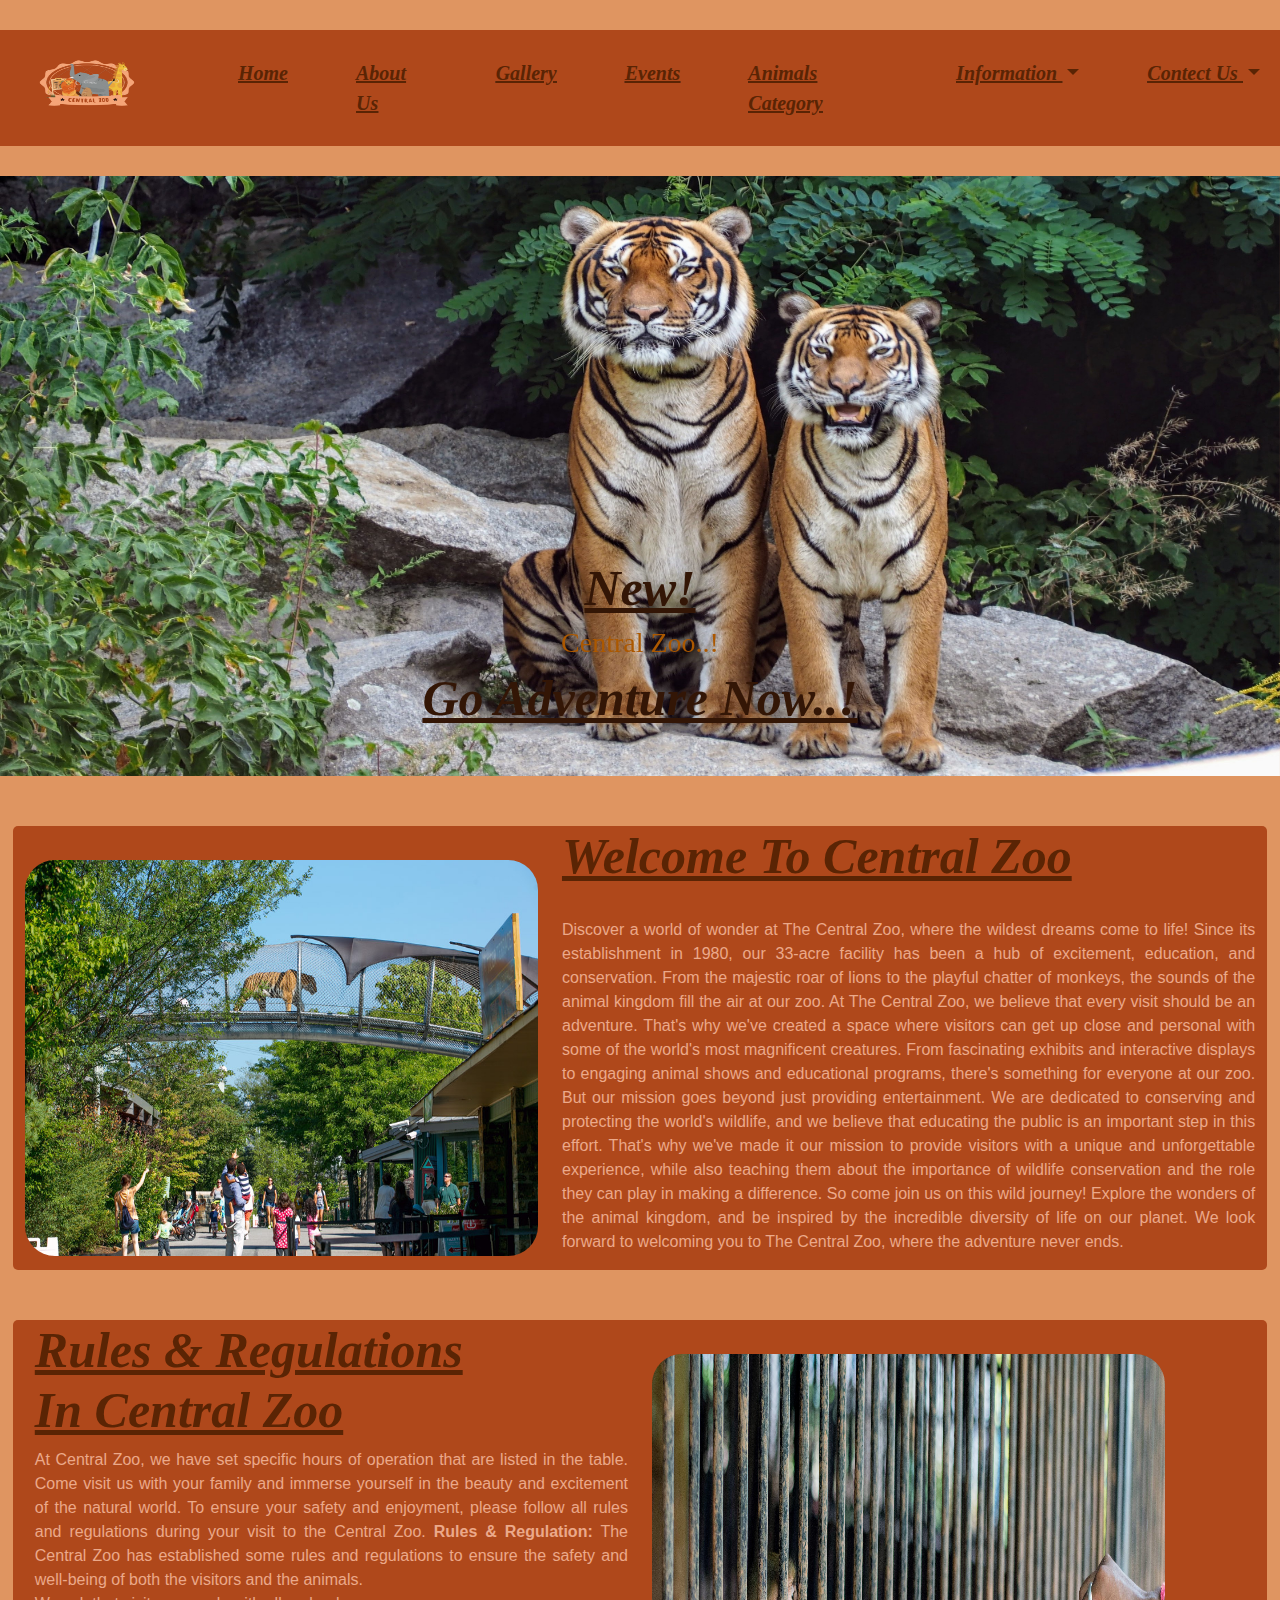
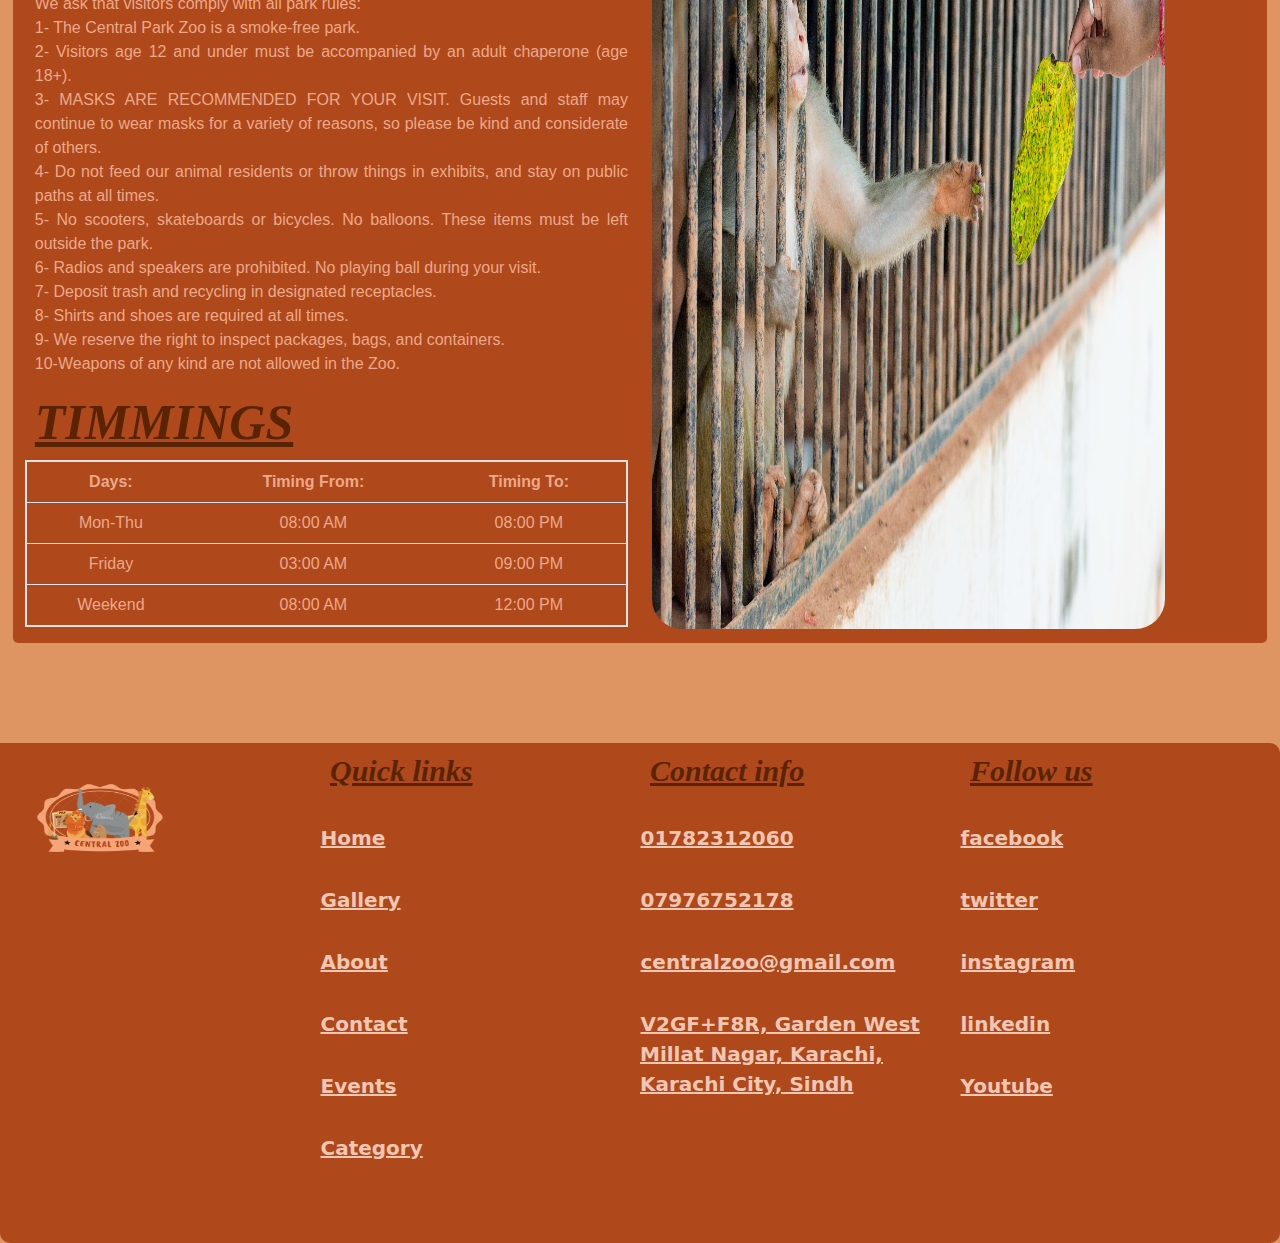
<file: index.html>
<!DOCTYPE html>
<html lang="en">

<head>
  <meta charset="UTF-8">
  <meta http-equiv="X-UA-Compatible" content="IE=edge">
  <meta name="viewport" content="width=device-width, initial-scale=1.0">
  <title>Central Zoo</title>
  <!-- Styles CSS -->
  <link rel="stylesheet" href="./css/style.css">

  <!-- Bootstrap CSS -->
  <link rel="stylesheet" href="./css/bootstrap.min.css">

  <!-- Bootstrap JS -->
  <script src="./js/bootstrap.bundle.min.js"></script>

  <!-- bootsrap icon -->
  <!-- <link rel="stylesheet" href="https://cdn.jsdelivr.net/npm/bootstrap-icons@1.10.3/font/bootstrap-icons.css"> -->

  <style>
    .gall:hover{
    border: 4px solid #582203;
    cursor: pointer;
    transform: scale(1.03);
    transition: all 1s ease;
  }

  </style>
</head>

<body>

  <!-- <div>
  <video width="300" controls>
    <source src="./images/logo/" type="">
  </video>
  <div>
    <div id="h1">
      <h1>Welcome To</h1>
        <h1 >Central Zoo..!</h1>
    </div> -->

  <!-- Navbar Starting-->
  <nav id="nav" class="navbar navbar-expand-lg navbar-dark">
    <div class="container-fluid">
      <a class="navbar-brand" href="#"><img src="./images/logo/1.png" id="logo" width="150" height="100" alt=""  id="logo"
          style="margin-top: -10px;"></a>
      <button class="navbar-toggler" type="button" data-bs-toggle="collapse" data-bs-target="#navbarSupportedContent"
        aria-controls="navbarSupportedContent" aria-expanded="false" aria-label="Toggle navigation">
        <span class="navbar-toggler-icon"></span>
      </button>
      <div class="collapse navbar-collapse" id="navbarSupportedContent">
        <ul id="navitems" class="navbar-nav me-auto mb-2 mb-lg-0">
          <li class="nav-item">
            <a class="nav-link active" aria-current="page" href="index.html">Home</a>
          </li>
          <li class="nav-item">
            <a class="nav-link active" aria-current="page" href="about.html">About Us</a>
          </li>
          <li class="nav-item">
            <a class="nav-link active" aria-current="page" href="gallary.html">Gallery</a>
          </li>
          <li class="nav-item">
            <a class="nav-link active" aria-current="page" href="events.html">Events</a>
          </li>
          <li class="nav-item">
            <a class="nav-link active" aria-current="page" href="animals.html">Animals Category</a>
          </li>
          <li class="nav-item dropdown">
            <a class="nav-link dropdown-toggle" href="#" id="navbarDropdown" role="button" data-bs-toggle="dropdown"
              aria-expanded="false">
              Information
            </a>
            <ul id="brown" class="dropdown-menu" aria-labelledby="navbarDropdown">
              <li><a class="dropdown-item" href="birds.html">Birds</a></li>
              <li><a class="dropdown-item" href="sea animals.html">Sea Animals</a></li>
              <li><a class="dropdown-item" href="raptails.html">Reptails</a></li>
              <li><a class="dropdown-item" href="mammals.html">Mammals</a></li>
              <li><a class="dropdown-item" href="amphabians.html">Amphibians</a></li>
            </ul>
          </li>

          <li class="nav-item dropdown">
            <a class="nav-link dropdown-toggle" href="#" id="navbarDropdown" role="button" data-bs-toggle="dropdown"
              aria-expanded="false">
              Contect Us
            </a>
            <ul id="brown" class="dropdown-menu" aria-labelledby="navbarDropdown">
              <li><a class="dropdown-item" href="queary.html">Query form</a></li>
              <li><a class="dropdown-item" href="feadback.html">Feedback form</a></li>
              <li><a class="dropdown-item" href="booking.html">Booking form</a></li>
            </ul>
          </li>
        </ul>
      </div>
    </div>
  </nav>
  <!-- Navbar Ending -->

  <!-- Slider Strating-->

  <!-- home section starts  -->


  <div id="carouselExampleSlidesOnly" class="carousel slide" data-bs-ride="carousel">
    <div class="carousel-inner">
      <div class="carousel-item active">
        <img src="images/main img/tiger.jpg" class="d-block w-100" alt="..." height="600">
      </div>
      <div class="carousel-item">
        <img src="images/main img/garaffa.jpg" class="d-block w-100" alt="..." height="600">
      </div>
      <div class="carousel-item">
        <img src="images/main img/parrots.jpg" class="d-block w-100" alt="..." height="600">
      </div>
      <div class="carousel-item">
        <img src="images/main img/elefhant.jpg" class="d-block w-100" alt="..." height="600">
      </div>
      <div class="carousel-item">
        <img src="images/main img/lionnnnn.jpg" class="d-block w-100" alt="..." height="600">

      </div>



      <div class="carousel-caption d-none d-md-block">
        <div class="row">
          <div class="col-12 text-center">
            <h1 id="he">New!</h1>
            <h3 class="head">Central Zoo..!</h3>
            <h1 id="he">Go Adventure Now..!</h1>
          </div>
        </div>
      </div>

    </div>


    <!-- home section ends -->

    <!-- Slider Ending -->

    <!-- Content 1 Sarting -->

    <div class="container-fluid bg">
      <div class="row">
        <div class="col-sm-6 mt-4 mb-4 image" id="col-sm-6">
          <img src="./images/main img/welcome.jpg" alt="" class="gall">
        </div>
        <div class="col-sm-6">
          <h1>Welcome To Central Zoo</h1><br>
          <p>
            Discover a world of wonder at The Central Zoo, where the wildest dreams come to life! Since its
            establishment in 1980,
            our 33-acre facility has been a hub of excitement, education, and conservation. From the majestic roar of
            lions to the playful
            chatter of monkeys, the sounds of the animal kingdom fill the air at our zoo. At The Central Zoo, we believe
            that every visit
            should be an adventure. That's why we've created a space where visitors can get up close and personal with
            some of the world's
            most magnificent creatures. From fascinating exhibits and interactive displays to engaging animal shows and
            educational programs,
            there's something for everyone at our zoo. But our mission goes beyond just providing entertainment. We are
            dedicated to conserving
            and protecting the world's wildlife, and we believe that educating the public is an important step in this
            effort. That's why
            we've made it our mission to provide visitors with a unique and unforgettable experience, while also
            teaching them about the
            importance of wildlife conservation and the role they can play in making a difference. So come join us on
            this wild journey! Explore the
            wonders of the animal kingdom, and be inspired by the incredible diversity of life on our planet. We look
            forward to welcoming you to
            The Central Zoo, where the adventure never ends.
          </p>

        </div>
      </div>
    </div>
    <!-- Content 1 Ending -->


    <!-- Content 2 Starting -->
    <div class="container-fluid bg">
      <div class="row">
        <div id="col" class="col-sm-6">
          <h1>Rules & Regulations <br> In Central Zoo</h1>
          <p>At Central Zoo, we have set specific hours of operation that are listed in the table. Come visit us with
            your family and immerse yourself in the beauty and excitement of the natural world.
            To ensure your safety and enjoyment, please follow all rules and regulations during your visit to the
            Central Zoo. <strong>Rules & Regulation:</strong> The Central Zoo has established some rules and regulations
            to ensure the
            safety and well-being of both the visitors and the animals.
            <br>

            We ask that visitors comply with all park rules:<br>

            1- The Central Park Zoo is a smoke-free park.<br>
            2- Visitors age 12 and under must be accompanied by an adult chaperone (age 18+).<br>
            3- MASKS ARE RECOMMENDED FOR YOUR VISIT. Guests and staff may continue to wear masks for a variety of
            reasons, so please be kind and considerate of others.<br>
            4- Do not feed our animal residents or throw things in exhibits, and stay on public paths at all times.<br>
            5- No scooters, skateboards or bicycles. No balloons. These items must be left outside the park.<br>
            6- Radios and speakers are prohibited. No playing ball during your visit.<br>
            7- Deposit trash and recycling in designated receptacles.<br>
            8- Shirts and shoes are required at all times.<br>
            9- We reserve the right to inspect packages, bags, and containers.<br>
            10-Weapons of any kind are not allowed in the Zoo.<br>
          </p>

          <h1>TIMMINGS</h1>

          <table class="table">
            <tr>
              <th>Days:</th>
              <th>Timing From:</th>
              <th>Timing To:</th>
            </tr>
            <tr>
              <td>Mon-Thu</td>
              <td>08:00 AM</td>
              <td>08:00 PM</td>
            </tr>
            <tr>
              <td>Friday</td>
              <td>03:00 AM</td>
              <td>09:00 PM</td>
            </tr>
            <tr>
              <td>Weekend</td>
              <td>08:00 AM</td>
              <td>12:00 PM</td>
            </tr>
          </table>

        </div>
        <div id="col-sm-6"class="col-sm-6 mt-4 mb-4" >
          <img src="./images/main img/rules.jpg" alt="" class="gall" >
        </div>

      </div>
    </div>
    <!-- Content 2 Ending -->

    <!-- footer section starts  -->

    <section class="footer">

      <div class="box-container">

        <div class="box">
          <img src="./images/logo/1.png" style="width: 200px; height:150px;" class="foot" alt=""  id="logo">
        </div>

        <div class="box">
          <h3 id="h3">Quick links</h3>
          <a href="#"> <i class="fas fa-arrow-right"></i> Home </a>
          <a href="#"> <i class="fas fa-arrow-right"></i> Gallery </a>
          <a href="#"> <i class="fas fa-arrow-right"></i> About </a>
          <a href="#"> <i class="fas fa-arrow-right"></i> Contact </a>
          <a href="#"> <i class="fas fa-arrow-right"></i> Events </a>
          <a href="#"> <i class="fas fa-arrow-right"></i> Category </a>
        </div>

        <div class="box">
          <h3 id="h3">Contact info</h3>
          <a href="#"> <i class="fas fa-phone"></i> 01782312060 </a>
          <a href="#"> <i class="fas fa-phone"></i> 07976752178 </a>
          <a href="#"> <i class="fas fa-envelope"></i> centralzoo@gmail.com</a>
          <a href="#"> <i class="fas fa-map-marker-alt"></i> V2GF+F8R, Garden West Millat Nagar, Karachi, Karachi City, Sindh<br></a>
        </div>

        <div class="box">
          <h3 id="h3">Follow us</h3>
          <a href="https://m.facebook.com"> <i class="fab fa-facebook-f"></i> facebook </a>
          <a href="https://twitter.com"> <i class="fab fa-twitter"></i> twitter </a>
          <a href="https://www.instagram.com"> <i class="fab fa-instagram"></i> instagram </a>
          <a href="https://www.linkedin.com"> <i class="fab fa-linkedin"></i> linkedin </a>
          <a href="https://www.youtube.com"> <i class="fab fa-youtube"></i> Youtube </a>
        </div>

      </div>



    </section>

    <!-- footer section ends -->


</body>

</html>
</file>
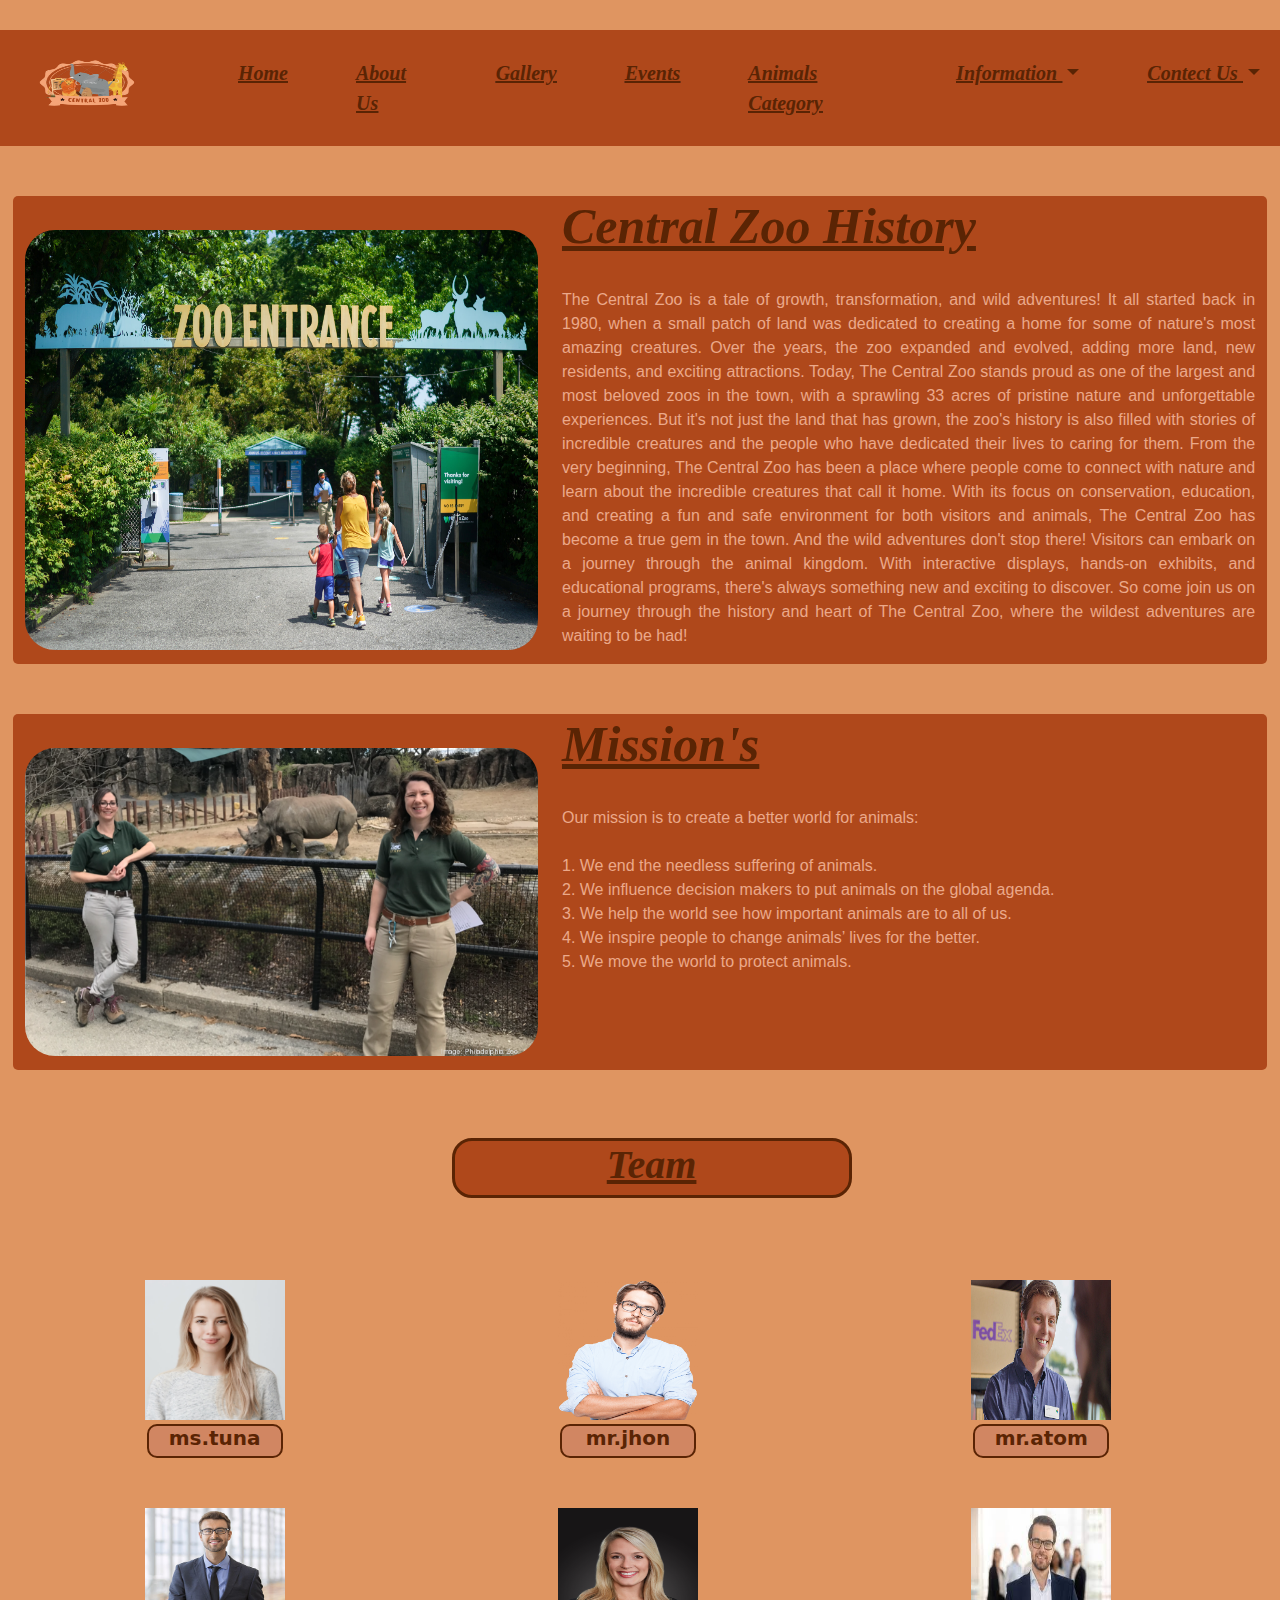
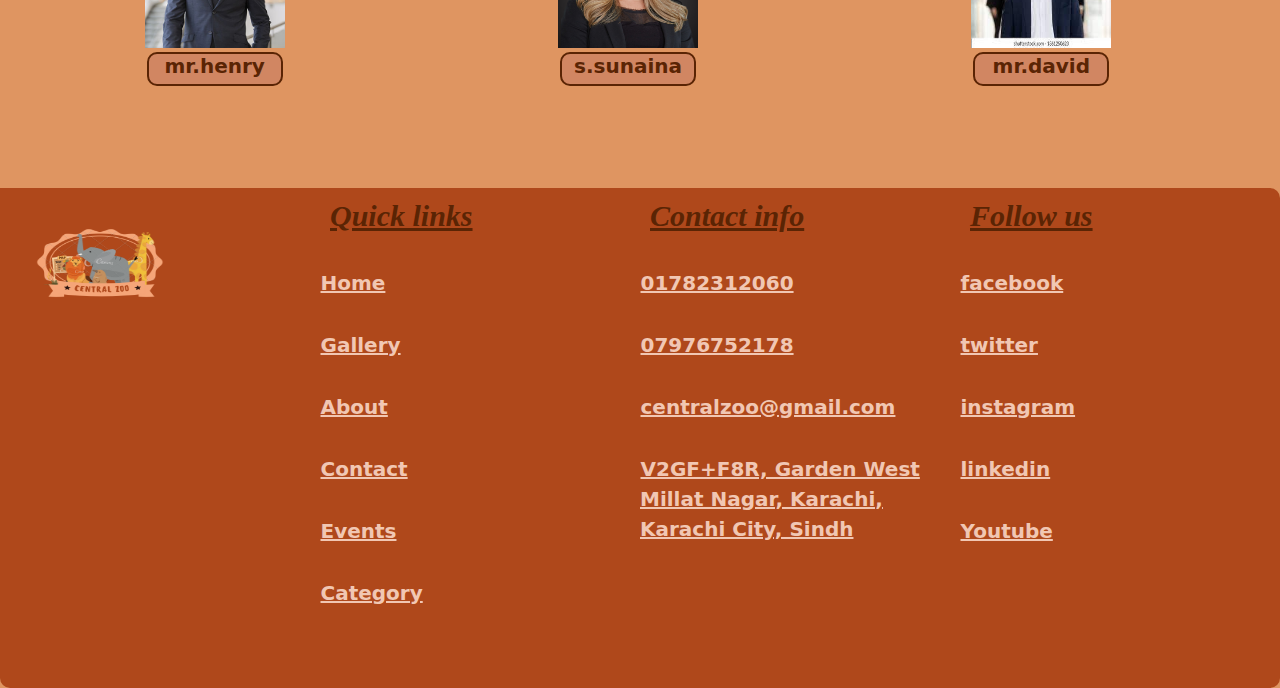
<file: about.html>
<!DOCTYPE html>
<html lang="en">

<head>
  <meta charset="UTF-8">
  <meta http-equiv="X-UA-Compatible" content="IE=edge">
  <meta name="viewport" content="width=device-width, initial-scale=1.0">
  <title>Central Zoo</title>
  <!-- Styles CSS -->
  <link rel="stylesheet" href="./css/style.css">

  <!-- Bootstrap CSS -->
  <link rel="stylesheet" href="./css/bootstrap.min.css">

  <!-- Bootstrap JS -->
  <script src="./js/bootstrap.bundle.min.js"></script>
  
  <style>
    .gal:hover{
    border: 4px solid #582203;
    cursor: pointer;
    transform: scale(1.03);
    transition: all 1s ease;
  }

  </style>
</head>
</head>

<body>
  <!-- <div>
    <div>
      <div id="h1">
        <h1>Welcome To</h1>
          <h1 >Central Zoo..!</h1>
      </div> -->
  
    <!-- Navbar Starting-->
    <nav id="nav" class="navbar navbar-expand-lg navbar-dark">
      <div class="container-fluid">
        <a class="navbar-brand" href="#"><img src="./images/logo/1.png" id="logo" width="150" height="100"
            alt="logo" style="margin-top: -10px;"></a>
        <button class="navbar-toggler" type="button" data-bs-toggle="collapse" data-bs-target="#navbarSupportedContent"
          aria-controls="navbarSupportedContent" aria-expanded="false" aria-label="Toggle navigation">
          <span class="navbar-toggler-icon"></span>
        </button>
        <div class="collapse navbar-collapse" id="navbarSupportedContent">
          <ul id="navitems" class="navbar-nav me-auto mb-2 mb-lg-0">
            <li class="nav-item">
              <a class="nav-link active" aria-current="page" href="index.html">Home</a>
            </li>
            <li class="nav-item">
              <a class="nav-link active" aria-current="page" href="about.html">About Us</a>
            </li>
            <li class="nav-item">
              <a class="nav-link active" aria-current="page" href="gallary.html">Gallery</a>
            </li>
            <li class="nav-item">
              <a class="nav-link active" aria-current="page" href="events.html">Events</a>
            </li>
            <li class="nav-item">
              <a class="nav-link active" aria-current="page" href="animals.html">Animals Category</a>
            </li>
            <li class="nav-item dropdown">
              <a class="nav-link dropdown-toggle" href="#" id="navbarDropdown" role="button" data-bs-toggle="dropdown"
                aria-expanded="false">
                Information
              </a>
              <ul id="brown" class="dropdown-menu" aria-labelledby="navbarDropdown">
                <li><a class="dropdown-item" href="birds.html">Birds</a></li>
                <li><a class="dropdown-item" href="sea animals.html">Sea Animals</a></li>
                <li><a class="dropdown-item" href="raptails.html">Reptails</a></li>
                <li><a class="dropdown-item" href="mammals.html">Mammals</a></li>
                <li><a class="dropdown-item" href="amphabians.html">Amphibians</a></li>
              </ul>
            </li>
  
            <li class="nav-item dropdown">
              <a class="nav-link dropdown-toggle" href="#" id="navbarDropdown" role="button" data-bs-toggle="dropdown"
                aria-expanded="false">
                Contect Us
              </a>
              <ul id="brown" class="dropdown-menu" aria-labelledby="navbarDropdown">
                <li><a class="dropdown-item" href="queary.html">Query form</a></li>
                <li><a class="dropdown-item" href="feadback.html">Feedback form</a></li>
                <li><a class="dropdown-item" href="booking.html">Booking form</a></li>
              </ul>
            </li>
          </ul>
        </div>
      </div>
    </nav>
    <!-- Navbar Ending -->
  
    <!-- Content 1 Sarting -->

  <div class="container-fluid bg">
    <div class="row">
      <div class="col-sm-6 mt-4 mb-4 image" id="col-sm-6">
        <img src="./images/main img/history.jpg" alt="" class="gall">
      </div>
      <div class="col-sm-6">
        <h1>Central Zoo History</h1><br>
        <p>
           The Central Zoo is a tale of growth, transformation, and wild adventures! It all started back in 1980,
           when a small patch of land was dedicated to creating a home for some of nature's most amazing creatures.
           Over the years, the zoo expanded and evolved, adding more land, new residents, and exciting attractions.
           Today, The Central Zoo stands proud as one of the largest and most beloved zoos in the town, with a sprawling
           33 acres of pristine nature and unforgettable experiences. But it's not just the land that has grown,
           the zoo's history is also filled with stories of incredible creatures and the people who have dedicated 
           their lives to caring for them. From the very beginning, The Central Zoo has been a place where people come
           to connect with nature and learn about the incredible creatures that call it home. With its focus on
           conservation, education, and creating a fun and safe environment for both visitors and animals, 
           The Central Zoo has become a true gem in the town. And the wild adventures don't stop there! Visitors can
           embark on a journey through the animal kingdom. With interactive displays, hands-on exhibits, and educational
           programs, there's always something new and exciting to discover. So come join us on a journey through the history
           and heart of The Central Zoo, where the wildest adventures are waiting to be had!
        </p>

      </div>
    </div>
  </div>
  <!-- Content 1 Ending -->





      <!-- Content 1 Sarting -->

      <div class="container-fluid bg">
        <div class="row">
          <div class="col-sm-6 mt-4 mb-4 image" id="col-sm-6">
            <img src="./images/main img/mission.png" alt="" class="gall">
          </div>
          <div class="col-sm-6">
            <h1>Mission's</h1><br>
            <p>
              Our mission is to create a better world for animals:<br><br>

                1. We end the needless suffering of animals.<br>
                2. We influence decision makers to put animals on the global agenda.<br>
                3. We help the world see how important animals are to all of us.<br>
                4. We inspire people to change animals’ lives for the better.<br>
                5. We move the world to protect animals.<br>
            </p>
    
          </div>
        </div>
      </div>
      <!-- Content 1 Ending -->
    <br>
    <!-- Content 2 Ending -->


  <!-- services start -->
  <div class="container-fluid mt-4">
    <div class="row">
      <div class="col-12">
        <h1 id="headding"> Team </h1>
      </div>
    </div>
  </div><br>


  <div class="containermarketing">

    <!-- Three columns of text below the carousel -->
    <div class="row">
      <div class="col-lg-4">
        <img src="./images/services/t f 4.jpg" alt="" srcset="" width="140" height="140" class="gal">
        <h4 id="na" ><b>ms.tuna</b></h4>
        <!-- <svg class="bd-placeholder-img rounded-circle" width="140" height="140" xmlns="http://www.w3.org/2000/svg" role="img" aria-label="Placeholder: 140x140" preserveAspectRatio="xMidYMid slice" focusable="false"><title>Placeholder</title><rect width="100%" height="100%" fill="#777"></rect><text x="50%" y="50%" fill="#777" dy=".3em">140x140</text></svg> -->
        <!-- <h2 class="fw-normal">Heading</h2>  -->
        <!-- <p>Some representative placeholder content for the three columns of text below the carousel. This is the first column.</p> -->
        
      </div><!-- /.col-lg-4 -->
      <div class="col-lg-4">
        <img src="./images/services/team 2.png" alt="" srcset="" width="140" height="140" class="gal">
        <h4 id="na" ><b>mr.jhon</b></h4>
        <!--  <svg class="bd-placeholder-img rounded-circle" width="140" height="140" xmlns="http://www.w3.org/2000/svg" role="img" aria-label="Placeholder: 140x140" preserveAspectRatio="xMidYMid slice" focusable="false"><title>Placeholder</title><rect width="100%" height="100%" fill="#777"></rect><text x="50%" y="50%" fill="#777" dy=".3em">140x140</text></svg> -->
        <!-- <h2 class="fw-normal">Heading</h2>  -->
        <!-- <p>Another exciting bit of representative placeholder content. This time, we've moved on to the second column.</p> -->
      
      </div><!-- /.col-lg-4 -->
      <div class="col-lg-4">
        <img src="./images/services/team 5.jpg" alt="" srcset="" width="140" height="140" class="gal">
        <h4 id="na" ><b>mr.atom</b></h4>
        <!--  <svg class="bd-placeholder-img rounded-circle" width="140" height="140" xmlns="http://www.w3.org/2000/svg" role="img" aria-label="Placeholder: 140x140" preserveAspectRatio="xMidYMid slice" focusable="false"><title>Placeholder</title><rect width="100%" height="100%" fill="#777"></rect><text x="50%" y="50%" fill="#777" dy=".3em">140x140</text></svg> -->
        <!-- <h2 class="fw-normal">Heading</h2>  -->
        <!-- <p>And lastly this, the third column of representative placeholder content.</p> -->
        
      </div><!-- /.col-lg-4 -->
    </div><!-- /.row -->
    <br>
    <br>

    <div class="row">
      <div class="col-lg-4">
        <img src="./images/services/team1.jpg" alt="" srcset="" width="140" height="140" class="gal">
        <h4 id="na" ><b>mr.henry</b></h4>
        <!--  <svg class="bd-placeholder-img rounded-circle" width="140" height="140" xmlns="http://www.w3.org/2000/svg" role="img" aria-label="Placeholder: 140x140" preserveAspectRatio="xMidYMid slice" focusable="false"><title>Placeholder</title><rect width="100%" height="100%" fill="#777"></rect><text x="50%" y="50%" fill="#777" dy=".3em">140x140</text></svg> -->
        <!-- <h2 class="fw-normal">Heading</h2> -->
        <!-- <p>Some representative placeholder content for the three columns of text below the carousel. This is the first column.</p> -->
        
      </div><!-- /.col-lg-4 -->
      <div class="col-lg-4">
        <img src="./images/services/tf 6.jpg" alt="" srcset="" width="140" height="140" class="gal">
        <h4 id="na" ><b>s.sunaina</b></h4>
        <!-- <svg class="bd-placeholder-img rounded-circle" width="140" height="140" xmlns="http://www.w3.org/2000/svg" role="img" aria-label="Placeholder: 140x140" preserveAspectRatio="xMidYMid slice" focusable="false"><title>Placeholder</title><rect width="100%" height="100%" fill="#777"></rect><text x="50%" y="50%" fill="#777" dy=".3em">140x140</text></svg> -->
        <!-- <h2 class="fw-normal">Heading</h2> -->
        <!-- <p>Another exciting bit of representative placeholder content. This time, we've moved on to the second column.</p> -->
        
      </div><!-- /.col-lg-4 -->
      <div class="col-lg-4">
        <img src="./images/services/tttt.jpg" alt="" srcset="" width="140" height="140" class="gal">
        <h4 id="na" ><b>mr.david</b></h4>
        <!--  <svg class="bd-placeholder-img rounded-circle" width="140" height="140" xmlns="http://www.w3.org/2000/svg" role="img" aria-label="Placeholder: 140x140" preserveAspectRatio="xMidYMid slice" focusable="false"><title>Placeholder</title><rect width="100%" height="100%" fill="#777"></rect><text x="50%" y="50%" fill="#777" dy=".3em">140x140</text></svg> -->
        <!-- <h2 class="fw-normal">Heading</h2>  -->
        <!-- <p>And lastly this, the third column of representative placeholder content.</p> -->
        
      </div><!-- /.col-lg-4 -->
    </div><!-- /.row -->
    </div>
  

  <!-- services end -->




  <!-- footer section starts  -->

  <section class="footer">

    <div class="box-container">

         <div class="box">
             <img src="./images/logo/1.png" style="width: 200px; height:150px;" class="foot" alt=""  id="logo">
        </div> 

        <div class="box">
            <h3 id="h3">Quick links</h3>
            <a href="#"> <i class="fas fa-arrow-right"></i> Home </a>
            <a href="#"> <i class="fas fa-arrow-right"></i> Gallery </a>
            <a href="#"> <i class="fas fa-arrow-right"></i> About </a>
            <a href="#"> <i class="fas fa-arrow-right"></i> Contact </a>
            <a href="#"> <i class="fas fa-arrow-right"></i> Events </a>
            <a href="#"> <i class="fas fa-arrow-right"></i> Category </a>
        </div>

        <div class="box">
            <h3 id="h3">Contact info</h3>
            <a href="#"> <i class="fas fa-phone"></i> 01782312060 </a>
            <a href="#"> <i class="fas fa-phone"></i> 07976752178 </a>
            <a href="#"> <i class="fas fa-envelope"></i> centralzoo@gmail.com</a>
            <a href="#"> <i class="fas fa-map-marker-alt"></i>V2GF+F8R, Garden West Millat Nagar, Karachi, Karachi City, Sindh <br></a>
        </div>

        <div class="box">
            <h3 id="h3">Follow us</h3>
            <a href="https://m.facebook.com"> <i class="fab fa-facebook-f"></i> facebook </a>
            <a href="https://twitter.com"> <i class="fab fa-twitter"></i> twitter </a>
            <a href="https://www.instagram.com"> <i class="fab fa-instagram"></i> instagram </a>
            <a href="https://www.linkedin.com"> <i class="fab fa-linkedin"></i> linkedin </a>
            <a href="https://www.youtube.com"> <i class="fab fa-youtube"></i> Youtube </a>
        </div>

    </div>
   


</section>  

<!-- footer section ends -->
</body>
</html>
</file>
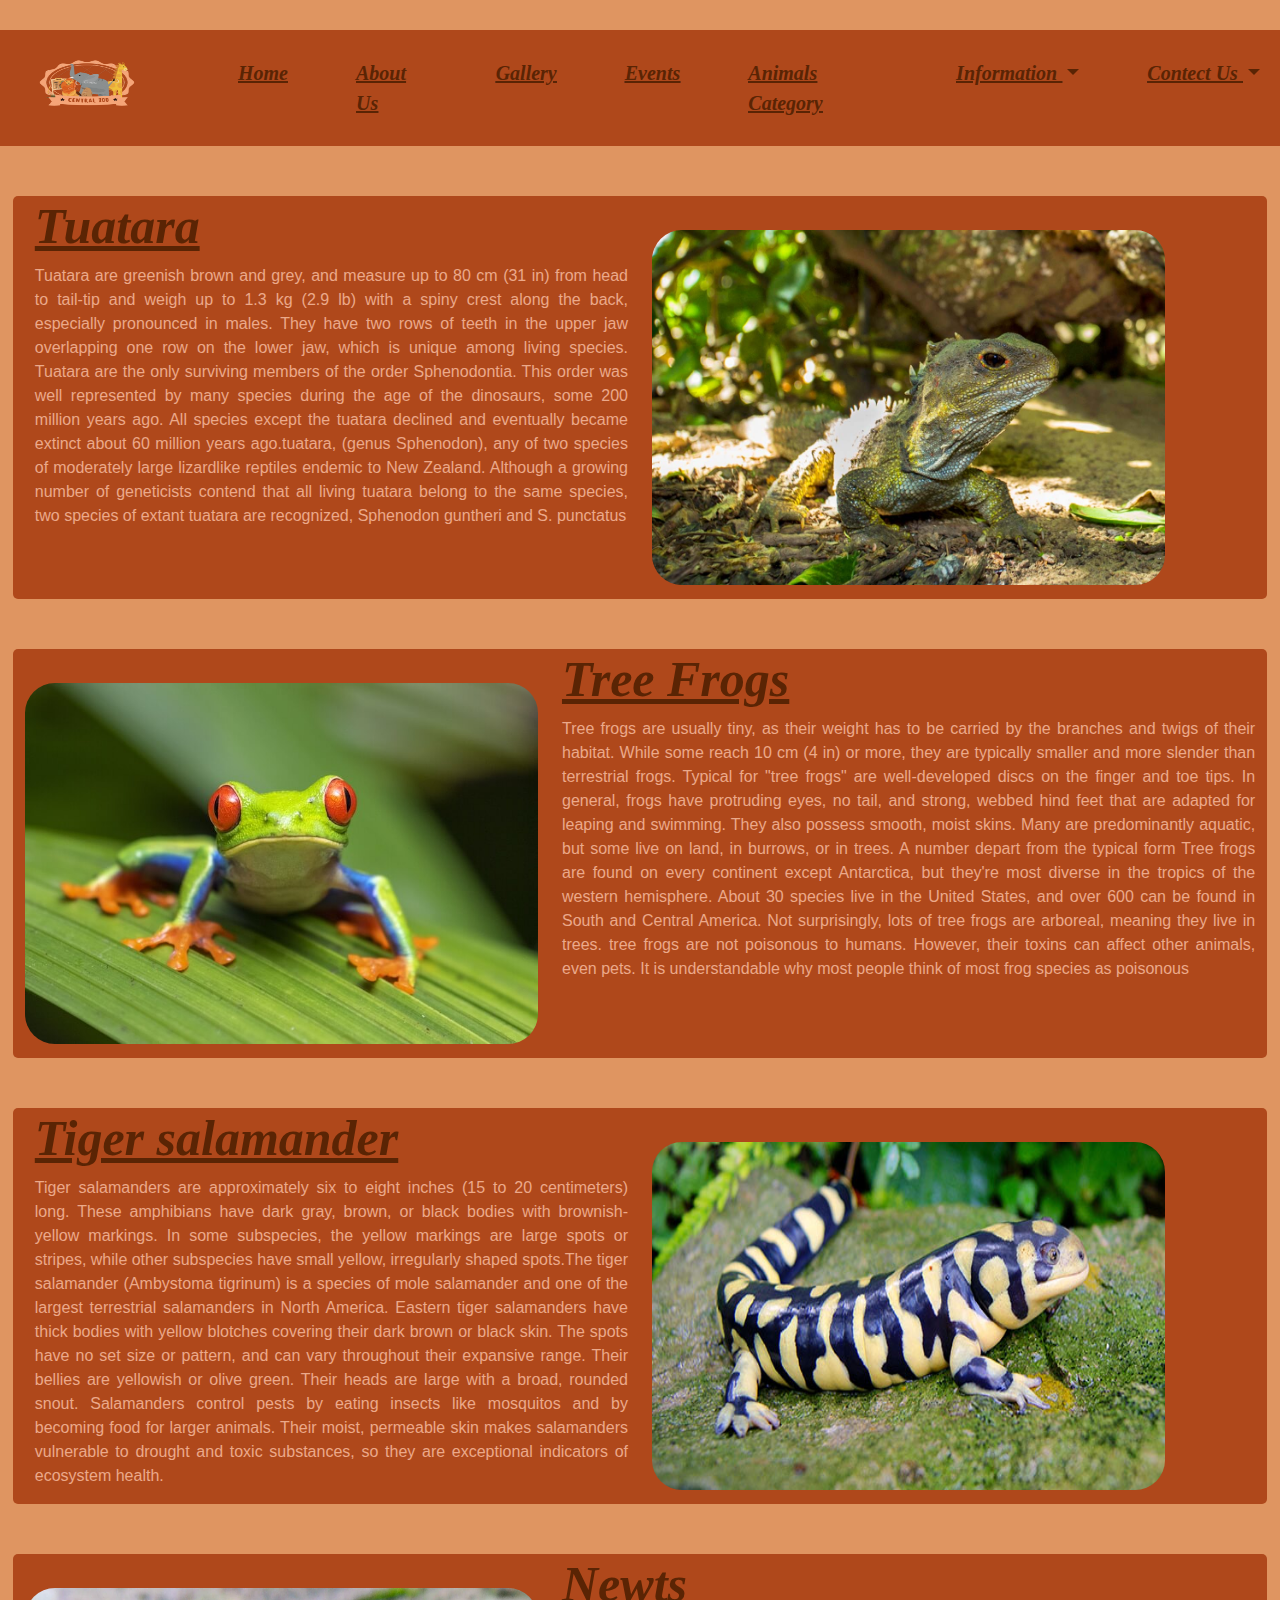
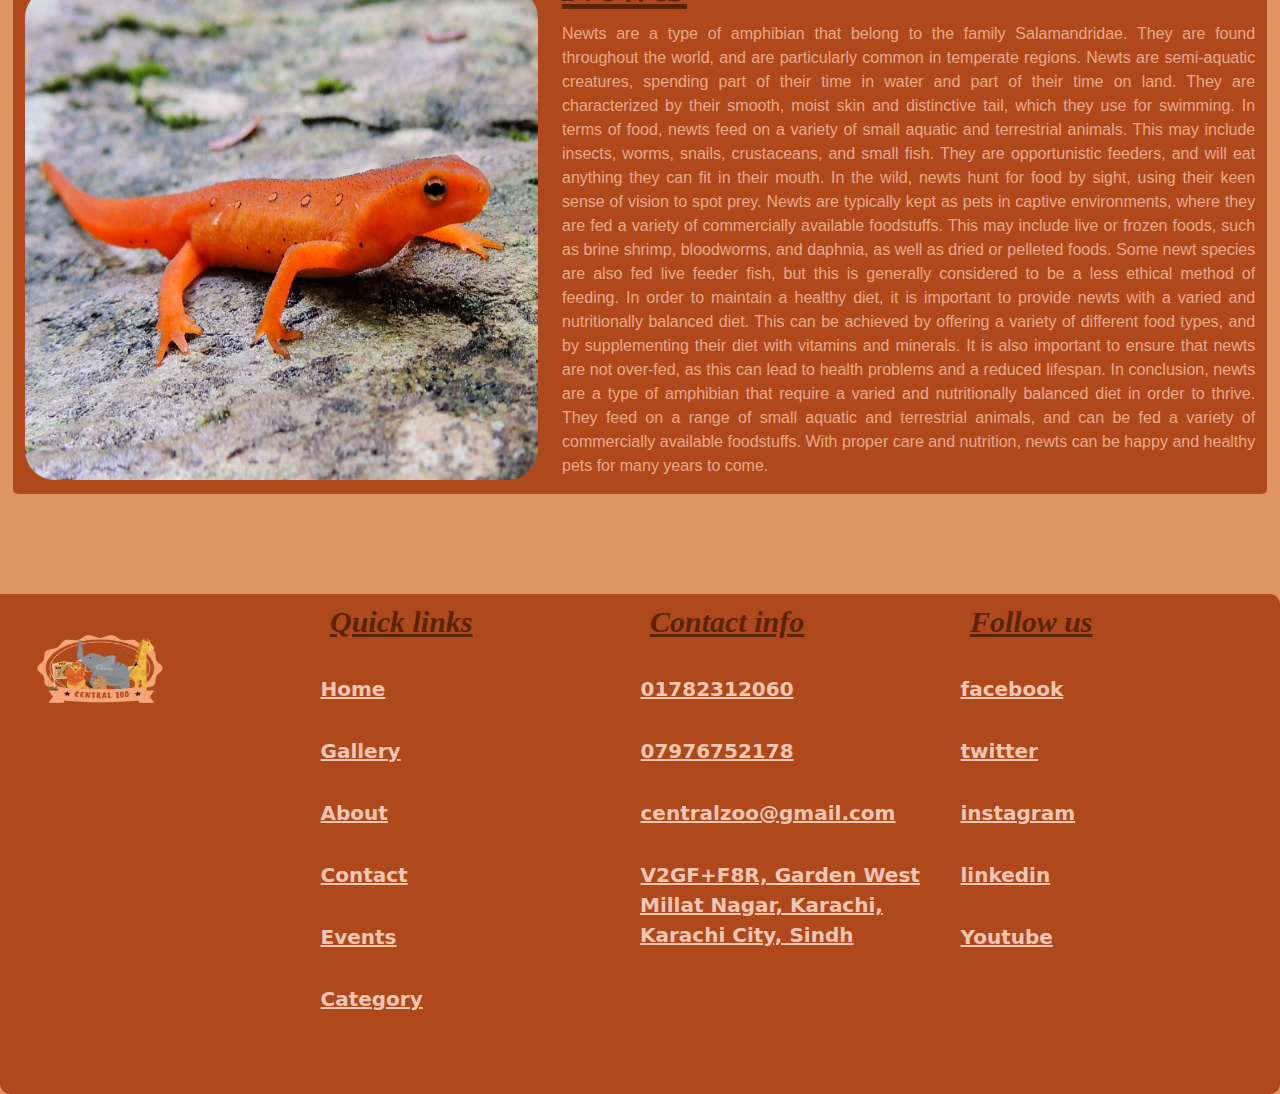
<file: amphabians.html>
<!DOCTYPE html>
<html lang="en">

<head>
  <meta charset="UTF-8">
  <meta http-equiv="X-UA-Compatible" content="IE=edge">
  <meta name="viewport" content="width=device-width, initial-scale=1.0">
  <title>Central Zoo</title>
  <!-- Styles CSS -->
  <link rel="stylesheet" href="./css/style.css">

  <!-- Bootstrap CSS -->
  <link rel="stylesheet" href="./css/bootstrap.min.css">

  <!-- Bootstrap JS -->
  <script src="./js/bootstrap.bundle.min.js"></script>

<!-- bootsrap icon -->
  <!-- <link rel="stylesheet" href="https://cdn.jsdelivr.net/npm/bootstrap-icons@1.10.3/font/bootstrap-icons.css"> -->
  
<style>
  .gall:hover{
    border: 4px solid #582203;
    cursor: pointer;
    transform: scale(1.03);
    transition: all 1s ease;
  }
</style>

</head>

<body>


  <!-- Navbar Starting-->
  <nav id="nav" class="navbar navbar-expand-lg navbar-dark">
    <div class="container-fluid">
      <a class="navbar-brand" href="#"><img src="./images/logo/1.png" id="logo" width="150" height="100"
          alt="logo" style="margin-top: -10px;"></a>
      <button class="navbar-toggler" type="button" data-bs-toggle="collapse" data-bs-target="#navbarSupportedContent"
        aria-controls="navbarSupportedContent" aria-expanded="false" aria-label="Toggle navigation">
        <span class="navbar-toggler-icon"></span>
      </button>
      <div class="collapse navbar-collapse" id="navbarSupportedContent">
        <ul id="navitems" class="navbar-nav me-auto mb-2 mb-lg-0">
          <li class="nav-item">
            <a class="nav-link active" aria-current="page" href="index.html">Home</a>
          </li>
          <li class="nav-item">
            <a class="nav-link active" aria-current="page" href="about.html">About Us</a>
          </li>
          <li class="nav-item">
            <a class="nav-link active" aria-current="page" href="gallary.html">Gallery</a>
          </li>
          <li class="nav-item">
            <a class="nav-link active" aria-current="page" href="events.html">Events</a>
          </li>
          <li class="nav-item">
            <a class="nav-link active" aria-current="page" href="animals.html">Animals Category</a>
          </li>
          <li class="nav-item dropdown">
            <a class="nav-link dropdown-toggle" href="#" id="navbarDropdown" role="button" data-bs-toggle="dropdown"
              aria-expanded="false">
              Information
            </a>
            <ul id="brown" class="dropdown-menu" aria-labelledby="navbarDropdown">
              <li><a class="dropdown-item" href="birds.html">Birds</a></li>
              <li><a class="dropdown-item" href="sea animals.html">Sea Animals</a></li>
              <li><a class="dropdown-item" href="raptails.html">Reptails</a></li>
              <li><a class="dropdown-item" href="mammals.html">Mammals</a></li>
              <li><a class="dropdown-item" href="amphabians.html">Amphibians</a></li>
            </ul>
          </li>

          <li class="nav-item dropdown">
            <a class="nav-link dropdown-toggle" href="#" id="navbarDropdown" role="button" data-bs-toggle="dropdown"
              aria-expanded="false">
              Contect Us
            </a>
            <ul id="brown" class="dropdown-menu" aria-labelledby="navbarDropdown">
              <li><a class="dropdown-item" href="queary.html">Query form</a></li>
              <li><a class="dropdown-item" href="feaback.html">Feedback form</a></li>
              <li><a class="dropdown-item" href="booking.html">Booking form</a></li>
            </ul>
          </li>
        </ul>
      </div>
    </div>
  </nav>
  <!-- Navbar Ending -->

<!-- info starts  -->
<!--  -->

<div class="container-fluid bg">
  <div class="row">
    <div id="col" class="col-sm-6">
      <h1>Tuatara</h1>
      <p> 
        Tuatara are greenish brown and grey, and measure up to 80 cm (31 in) from head to tail-tip and weigh up
         to 1.3 kg (2.9 lb) with a spiny crest along the back, especially pronounced in males. They have two rows 
         of teeth in the upper jaw overlapping one row on the lower jaw, which is unique among living species.
         Tuatara are the only surviving members of the order Sphenodontia. This order was well represented by many 
         species during the age of the dinosaurs, some 200 million years ago. All species except the tuatara declined 
         and eventually became extinct about 60 million years ago.tuatara, (genus Sphenodon), any of two species of 
         moderately large lizardlike reptiles endemic to New Zealand. Although a growing number of geneticists contend 
         that all living tuatara belong to the same species, two species of extant tuatara are recognized, Sphenodon 
         guntheri and S. punctatus
      </p>
    </div>
    <div class="col-sm-6 mt-4 mb-4" id="col-sm-6">
      <img src="./images/amphibians/tuatara.jpg" alt="" class="gall">
    </div>
  </div>
</div>


<!--  -->

<!--  -->

<div class="container-fluid bg">
  <div class="row">
    <div class="col-sm-6 mt-4 mb-4 image" id="col-sm-6">
      <img src="./images/amphibians/tree frog.jpg" alt="" class="gall">
    </div>
    <div class="col-sm-6">
      <h1>Tree Frogs</h1>
      <p>   
        Tree frogs are usually tiny, as their weight has to be carried by the branches and twigs of their habitat.
         While some reach 10 cm (4 in) or more, they are typically smaller and more slender than terrestrial frogs. 
         Typical for "tree frogs" are well-developed discs on the finger and toe tips.
         In general, frogs have protruding eyes, no tail, and strong, webbed hind feet that are adapted for 
         leaping and swimming. They also possess smooth, moist skins. Many are predominantly aquatic, but some
         live on land, in burrows, or in trees. A number depart from the typical form
         Tree frogs are found on every continent except Antarctica, but they're most diverse in the tropics
          of the western hemisphere. About 30 species live in the United States, and over 600 can be found in South 
          and Central America. Not surprisingly, lots of tree frogs are arboreal, meaning they live in trees.
          tree frogs are not poisonous to humans. However, their toxins can affect other animals, even pets.
         It is understandable why most people think of most frog species as poisonous
        </p>
    </div>
  </div>
</div>

<!--  -->
<!--  -->

<div class="container-fluid bg">
  <div class="row">
    <div id="col" class="col-sm-6">
      <h1>Tiger salamander</h1>
      <p> 
        Tiger salamanders are approximately six to eight inches (15 to 20 centimeters) long.
         These amphibians have dark gray, brown, or black bodies with brownish-yellow markings.
          In some subspecies, the yellow markings are large spots or stripes, while other subspecies have 
          small yellow, irregularly shaped spots.The tiger salamander (Ambystoma tigrinum) is a species of
         mole salamander and one of the largest terrestrial salamanders in North America.
         Eastern tiger salamanders have thick bodies with yellow blotches covering their dark brown or black skin.
          The spots have no set size or pattern, and can vary throughout their expansive range. Their bellies are 
          yellowish or olive green. Their heads are large with a broad, rounded snout.
          Salamanders control pests by eating insects like mosquitos and by becoming food for larger animals. 
          Their moist, permeable skin makes salamanders vulnerable to drought and toxic substances, so they are
           exceptional indicators of ecosystem health.
      </p>
    </div>
    <div class="col-sm-6 mt-4 mb-4" id="col-sm-6">
      <img src="./images/amphibians/tiger salamander.jpg" alt="" class="gall">
    </div>
  </div>
</div>

 <!--  -->
<!--  -->


<div class="container-fluid bg">
  <div class="row">
    <div class="col-sm-6 mt-4 mb-4 image" id="col-sm-6">
      <img src="./images/amphibians/newttss.jpg" alt="" class="gall">
    </div>
    <div class="col-sm-6">
      <h1> Newts</h1>
      <p>   
        Newts are a type of amphibian that belong to the family Salamandridae. They are found throughout the world,
         and are particularly common in temperate regions. Newts are semi-aquatic creatures, spending part of their time
         in water and part of their time on land. They are characterized by their smooth, moist skin and distinctive tail,
       which they use for swimming. In terms of food, newts feed on a variety of small aquatic and terrestrial animals.
        This may include insects, worms, snails, crustaceans, and small fish. They are opportunistic feeders, and will eat
         anything they can fit in their mouth. In the wild, newts hunt for food by sight, using their keen sense of vision to spot prey.
        Newts are typically kept as pets in captive environments, where they are fed a variety of commercially available foodstuffs.
         This may include live or frozen foods, such as brine shrimp, bloodworms, and daphnia, as well as dried or pelleted foods.
          Some newt species are also fed live feeder fish, but this is generally considered to be a less ethical method of feeding.
         In order to maintain a healthy diet, it is important to provide newts with a varied and nutritionally balanced diet. 
         This can be achieved by offering a variety of different food types, and by supplementing their diet with vitamins and minerals.
         It is also important to ensure that newts are not over-fed, as this can lead to health problems and a reduced lifespan. 
         In conclusion, newts are a type of amphibian that require a varied and nutritionally balanced diet in order to thrive.
         They feed on a range of small aquatic and terrestrial animals, and can be fed a variety of commercially available foodstuffs. 
         With proper care and nutrition, newts can be happy and healthy pets for many years to come.
        </p>
    </div>
  </div>
</div>


<!--  -->
<!-- info end -->







  <!-- footer section starts  -->

  <section class="footer">

    <div class="box-container">

         <div class="box">
             <img src="./images/logo/1.png" style="width: 200px; height:150px;" class="foot" alt=""  id="logo">
        </div> 

        <div class="box">
            <h3 id="h3">Quick links</h3>
            <a href="#"> <i class="fas fa-arrow-right"></i> Home </a>
            <a href="#"> <i class="fas fa-arrow-right"></i> Gallery </a>
            <a href="#"> <i class="fas fa-arrow-right"></i> About </a>
            <a href="#"> <i class="fas fa-arrow-right"></i> Contact </a>
            <a href="#"> <i class="fas fa-arrow-right"></i> Events </a>
            <a href="#"> <i class="fas fa-arrow-right"></i> Category </a>
        </div>

        <div class="box">
            <h3 id="h3">Contact info</h3>
            <a href="#"> <i class="fas fa-phone"></i> 01782312060 </a>
            <a href="#"> <i class="fas fa-phone"></i> 07976752178 </a>
            <a href="#"> <i class="fas fa-envelope"></i> centralzoo@gmail.com</a>
            <a href="#"> <i class="fas fa-map-marker-alt"></i> V2GF+F8R, Garden West Millat Nagar, Karachi, Karachi City, Sindh<br></a>
        </div>

        <div class="box">
            <h3 id="h3">Follow us</h3>
            <a href="https://m.facebook.com"> <i class="fab fa-facebook-f"></i> facebook </a>
            <a href="https://twitter.com"> <i class="fab fa-twitter"></i> twitter </a>
            <a href="https://www.instagram.com"> <i class="fab fa-instagram"></i> instagram </a>
            <a href="https://www.linkedin.com"> <i class="fab fa-linkedin"></i> linkedin </a>
            <a href="https://www.youtube.com"> <i class="fab fa-youtube"></i> Youtube </a>
        </div>

    </div>
   


</section>  

<!-- footer section ends -->
  

</body>

</html>
</file>
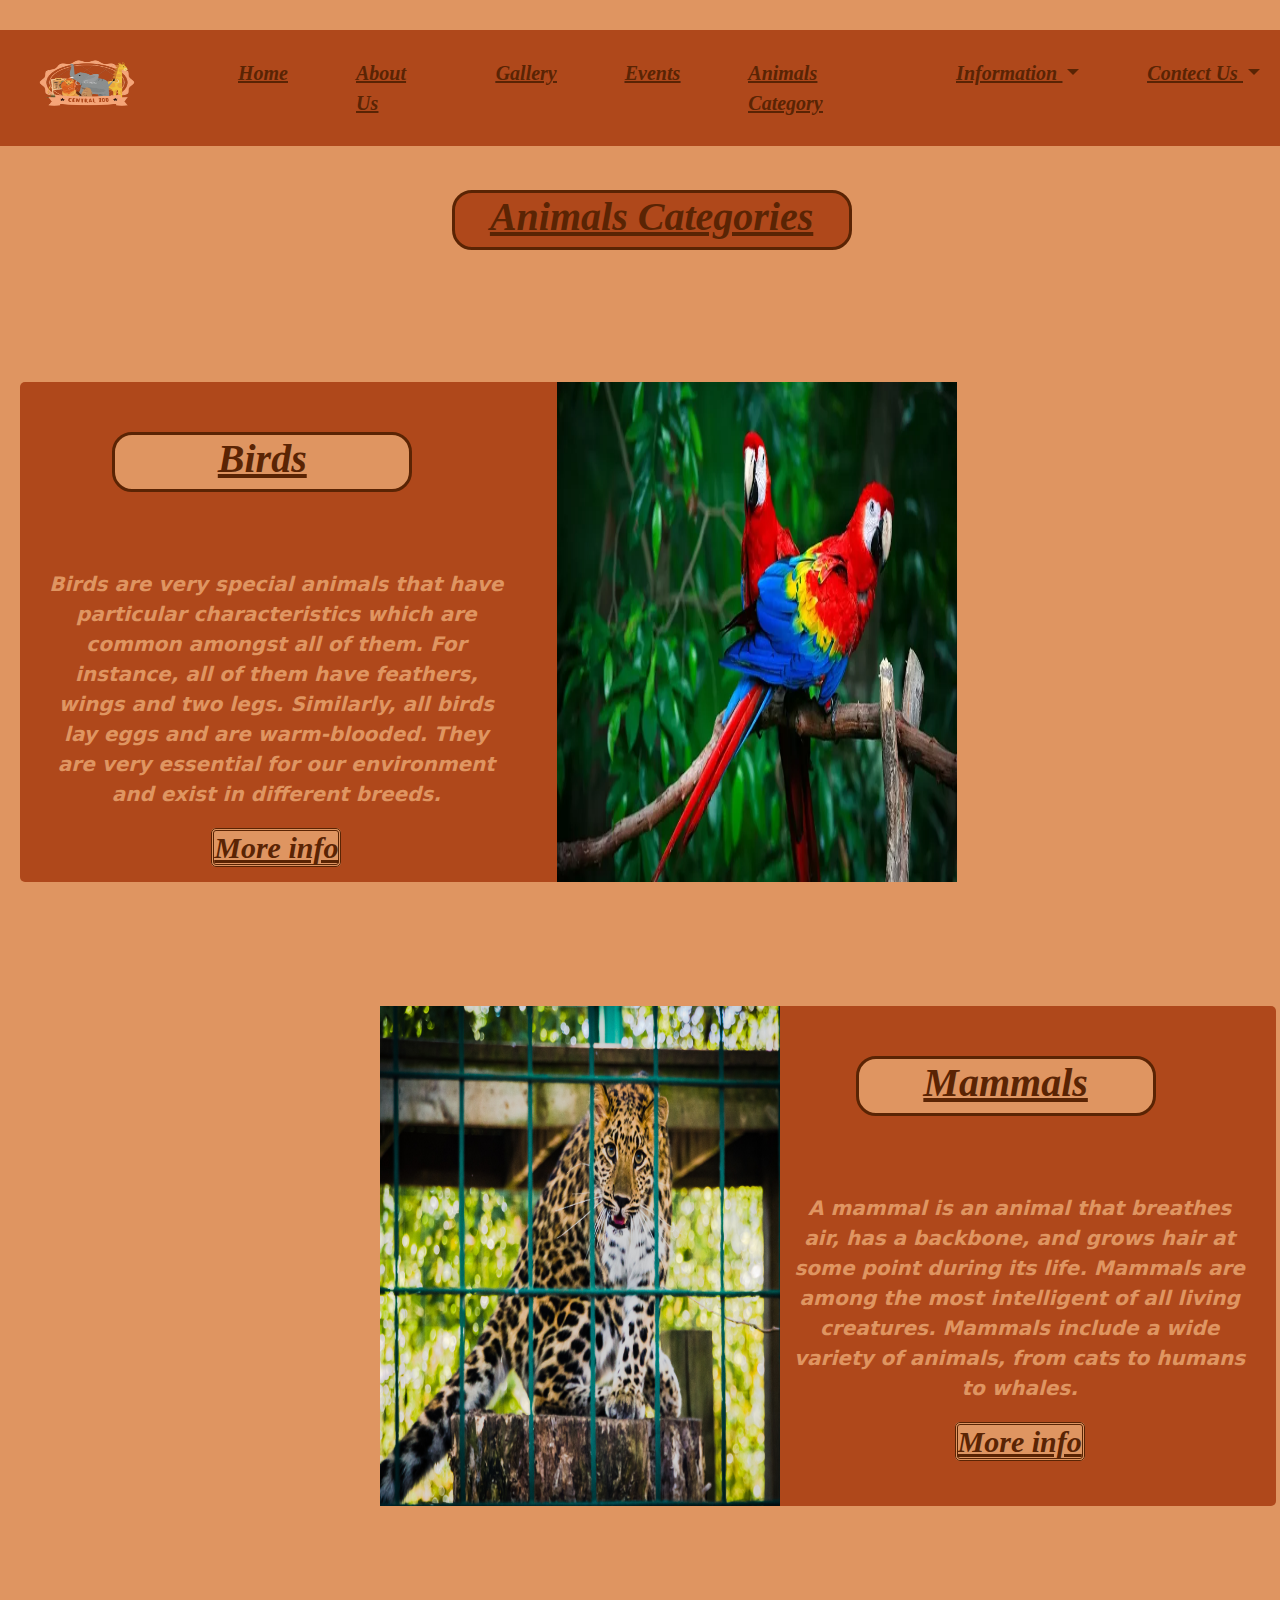
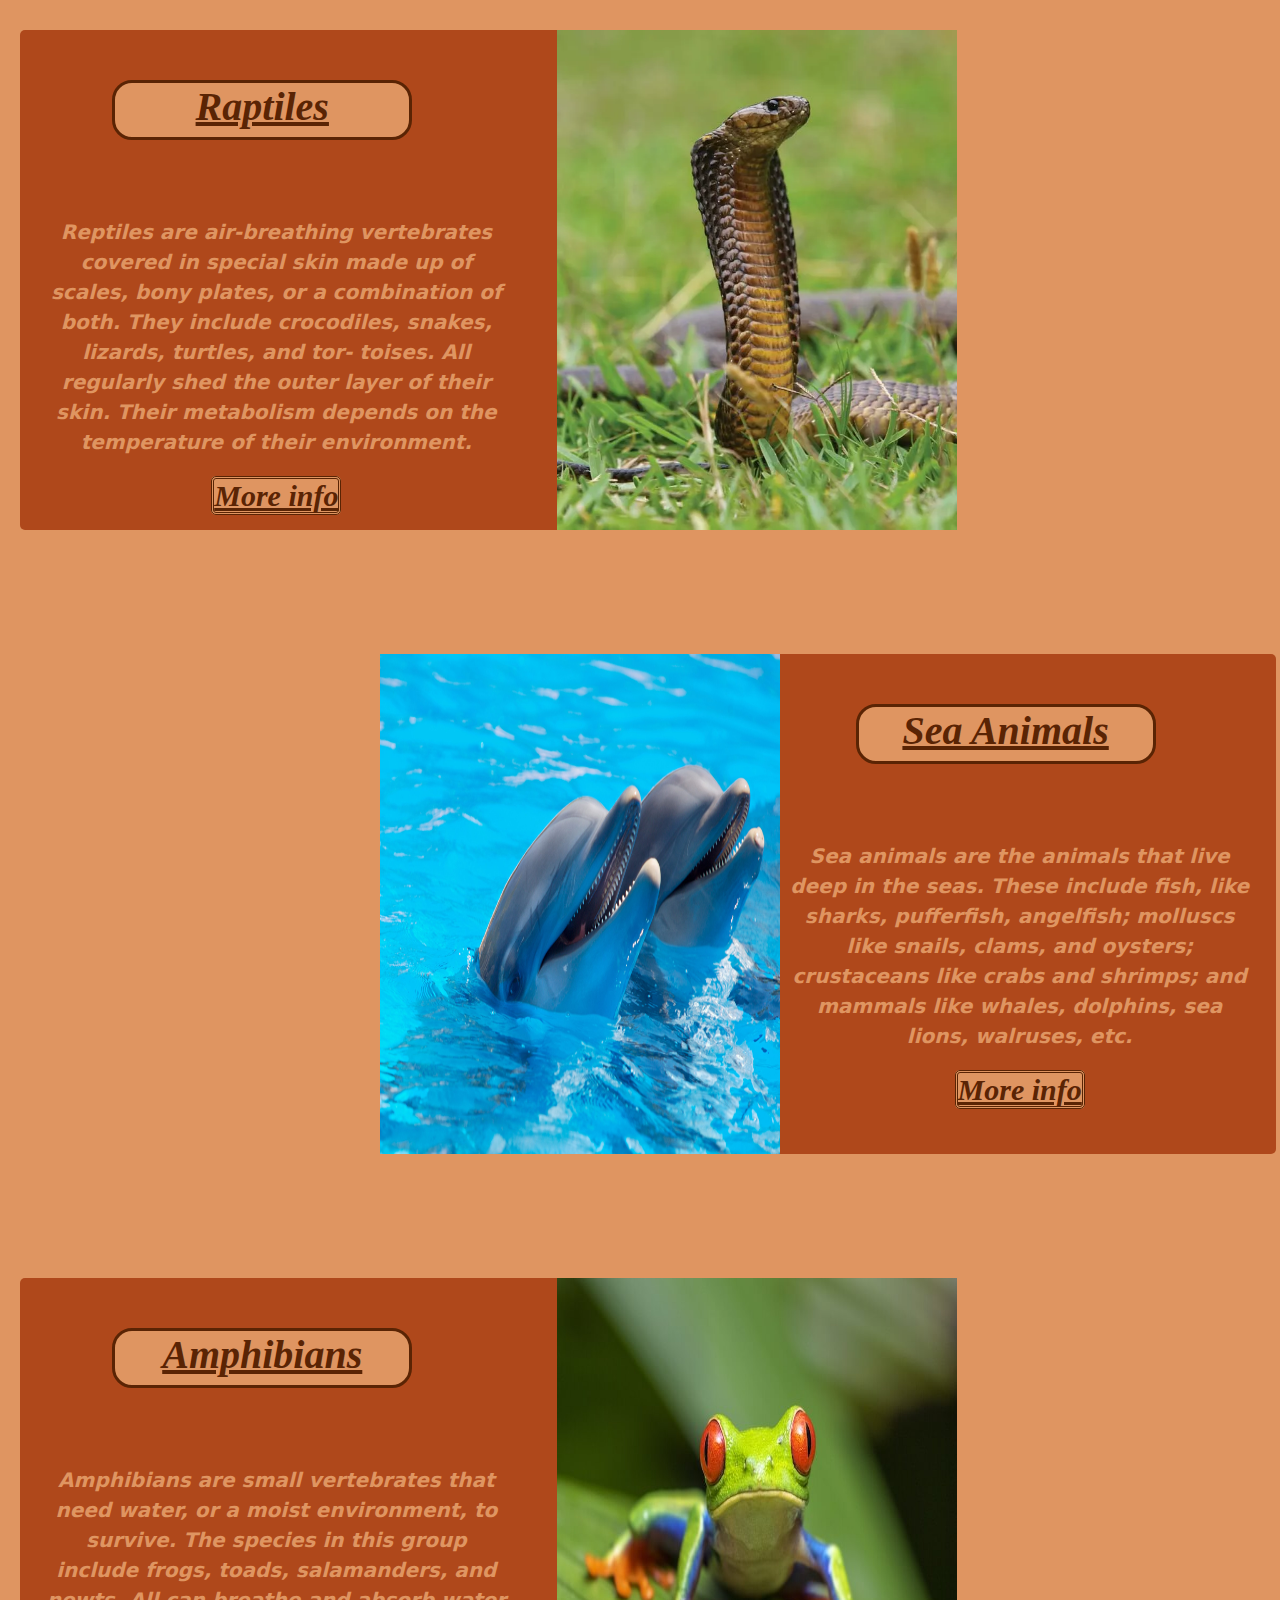
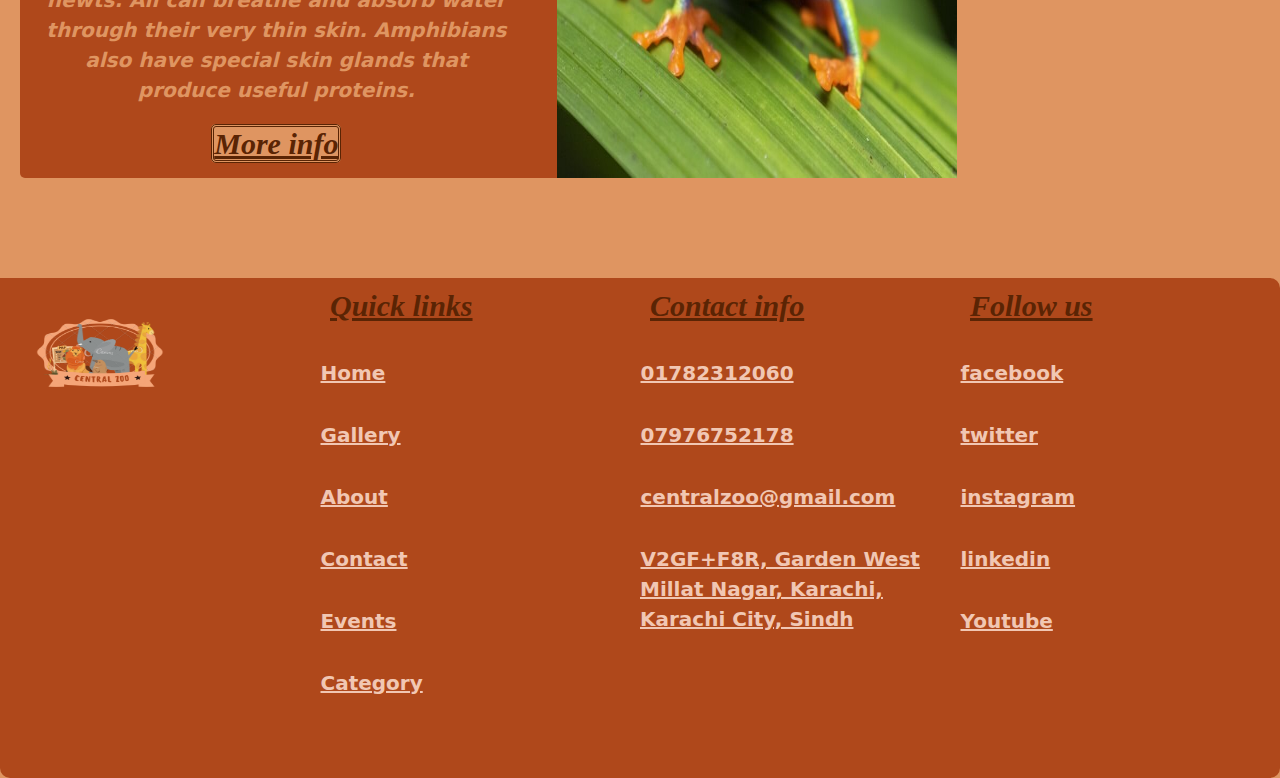
<file: animals.html>
<!DOCTYPE html>
<html lang="en">

<head>
  <meta charset="UTF-8">
  <meta http-equiv="X-UA-Compatible" content="IE=edge">
  <meta name="viewport" content="width=device-width, initial-scale=1.0">
  <title>Central Zoo</title>
  <!-- Styles CSS -->
  <link rel="stylesheet" href="./css/style.css">

  <!-- Bootstrap CSS -->
  <link rel="stylesheet" href="./css/bootstrap.min.css">

  <!-- Bootstrap JS -->
  <script src="./js/bootstrap.bundle.min.js"></script>
  

</head>

<body>
  <!-- <div>
  <div>
    <div id="h1">
      <h1>Welcome To</h1>
        <h1 >Central Zoo..!</h1>
    </div> -->

  <!-- Navbar Starting-->
  <nav id="nav" class="navbar navbar-expand-lg navbar-dark">
    <div class="container-fluid">
      <a class="navbar-brand" href="#"><img src="./images/logo/1.png" id="logo" width="150" height="100"
          alt="logo" style="margin-top: -10px;"></a>
      <button class="navbar-toggler" type="button" data-bs-toggle="collapse" data-bs-target="#navbarSupportedContent"
        aria-controls="navbarSupportedContent" aria-expanded="false" aria-label="Toggle navigation">
        <span class="navbar-toggler-icon"></span>
      </button>
      <div class="collapse navbar-collapse" id="navbarSupportedContent">
        <ul id="navitems" class="navbar-nav me-auto mb-2 mb-lg-0">
          <li class="nav-item">
            <a class="nav-link active" aria-current="page" href="index.html">Home</a>
          </li>
          <li class="nav-item">
            <a class="nav-link active" aria-current="page" href="about.html">About Us</a>
          </li>
          <li class="nav-item">
            <a class="nav-link active" aria-current="page" href="gallary.html">Gallery</a>
          </li>
          <li class="nav-item">
            <a class="nav-link active" aria-current="page" href="events.html">Events</a>
          </li>
          <li class="nav-item">
            <a class="nav-link active" aria-current="page" href="animals.html">Animals Category</a>
          </li>
          <li class="nav-item dropdown">
            <a class="nav-link dropdown-toggle" href="#" id="navbarDropdown" role="button" data-bs-toggle="dropdown"
              aria-expanded="false">
              Information
            </a>
            <ul id="brown" class="dropdown-menu" aria-labelledby="navbarDropdown">
              <li><a class="dropdown-item" href="birds.html">Birds</a></li>
              <li><a class="dropdown-item" href="sea animals.html">Sea Animals</a></li>
              <li><a class="dropdown-item" href="raptails.html">Reptails</a></li>
              <li><a class="dropdown-item" href="mammals.html">Mammals</a></li>
              <li><a class="dropdown-item" href="amphabians.html">Amphibians</a></li>
            </ul>
          </li>

          <li class="nav-item dropdown">
            <a class="nav-link dropdown-toggle" href="#" id="navbarDropdown" role="button" data-bs-toggle="dropdown"
              aria-expanded="false">
              Contect Us
            </a>
            <ul id="brown" class="dropdown-menu" aria-labelledby="navbarDropdown">
              <li><a class="dropdown-item" href="queary.html">Query form</a></li>
              <li><a class="dropdown-item" href="feadback.html">Feedback form</a></li>
              <li><a class="dropdown-item" href="booking.html">Booking form</a></li>
            </ul>
          </li>
        </ul>
      </div>
    </div>
  </nav>
  <!-- Navbar Ending -->



<!-- gallery start -->
<div class="container-fluid mt-4">
    <div class="row">
      <div class="col-12">
        <h1 id="headding">Animals Categories</h1>
      </div>
    </div>
  </div><br>
  <section class="gall">
    <div class="row featurette">
      <div class="col-md-7">
        <h1 id="h">Birds</h1>
        <!-- <h2 class="featurette-heading fw-normal lh-1">First featurette heading. <span class="text-muted">It’ll blow your mind.</span></h2> -->
        <p class="pera">
          Birds are very special animals that have particular characteristics
          which are common amongst all of them. For instance, all of them have
          feathers, wings and two legs. Similarly, all birds lay eggs and are 
          warm-blooded. They are very essential for our environment and exist 
          in different breeds.
        </p>
        <a href="birds.html" id="btn">More info</a>
      </div>
      <div class="col-md-5">
        <img src="./images/birds/parrot.webp" alt="" srcset="" width="400" height="500" id="hover img">
        <!-- <svg class="bd-placeholder-img bd-placeholder-img-lg featurette-image img-fluid mx-auto" id="hover img" width="400" height="400" xmlns="image/mammals/lion.jpg" role="img" aria-label="Placeholder: 500x500" preserveAspectRatio="xMidYMid slice" focusable="false"><title>Placeholder</title><rect width="100%" height="100%" fill="#eee"></rect><text x="50%" y="50%" fill="#aaa" dy=".3em">500x500</text></svg> -->
       
     
      </div>
    </div>  
    </section><br>
    
    <section class="gall" id="gal1">
      <div class="row featurette">
      <div class="col-md-7 order-md-2">
        <h1 id="h">Mammals</h1>
        <!-- <h2 class="featurette-heading fw-normal lh-1">Oh yeah, it’s that good. <span class="text-muted">See for yourself.</span></h2> -->
        <p class="pera">
          A mammal is an animal that breathes air, has a backbone,
          and grows hair at some point during its life.  Mammals are
          among the most intelligent of all living creatures. Mammals 
          include a wide variety of animals, from cats to humans to whales.
        </p>
        <a href="mammals.html" id="btn">More info</a>
      </div>
      <div class="col-md-5 order-md-1">
        <img src="./images/mammals/tiger.jpg" alt="" srcset="" width="400" height="500" id="hover img">
        <!-- <svg class="bd-placeholder-img bd-placeholder-img-lg featurette-image img-fluid mx-auto" id="hover img" width="400" height="400" xmlns="http://www.w3.org/2000/svg" role="img" aria-label="Placeholder: 500x500" preserveAspectRatio="xMidYMid slice" focusable="false"><title>Placeholder</title><rect width="100%" height="100%" fill="#eee"></rect><text x="50%" y="50%" fill="#aaa" dy=".3em">500x500</text></svg> -->
      </div>
    </div>    
    </section><br>
    
    <section class="gall">
    <div class="row featurette">
      <div class="col-md-7">
        <!-- <h2 class="featurette-heading fw-normal lh-1">First featurette heading. <span class="text-muted">It’ll blow your mind.</span></h2> -->
        <h1 id="h">Raptiles</h1>
        <p class="pera">
          Reptiles are air-breathing vertebrates covered in special skin made up of scales,
          bony plates, or a combination of both. They include crocodiles, snakes, lizards,
          turtles, and tor- toises. All regularly shed the outer layer of their skin. Their 
          metabolism depends on the temperature of their environment.
        </p>
        <a href="raptails.html" id="btn">More info</a>
      </div>
      <div class="col-md-5">
        <img src="./images/raptails/cobraa.webp" alt="" srcset="" width="400" height="500" id="hover img">
        <!-- <svg class="bd-placeholder-img bd-placeholder-img-lg featurette-image img-fluid mx-auto" id="hover img" width="400" height="400" xmlns="http://www.w3.org/2000/svg" role="img" aria-label="Placeholder: 500x500" preserveAspectRatio="xMidYMid slice" focusable="false"><title>Placeholder</title><rect width="100%" height="100%" fill="#eee"></rect><text x="50%" y="50%" fill="#aaa" dy=".3em">500x500</text></svg> -->
      </div>
    </div>  
    </section><br>
    
    <section class="gall" id="gal2">
    <div class="row featurette">
      <div class="col-md-7 order-md-2">
        <h1 id="h">Sea Animals</h1>
        <!-- <h2 class="featurette-heading fw-normal lh-1">Oh yeah, it’s that good. <span class="text-muted">See for yourself.</span></h2> -->
        <p class="pera">
          Sea animals are the animals that live deep in the seas. These include fish, 
          like sharks, pufferfish, angelfish; molluscs like snails, clams, and oysters; 
          crustaceans like crabs and shrimps; and mammals like whales, dolphins, sea lions,
          walruses, etc.
        </p>
        <a href="sea animals.html" id="btn">More info</a>
      </div>
      <div class="col-md-5 order-md-1">
        <img src="./images/sea animals/dolfhin.jpg" alt="" srcset="" width="400" height="500" id="hover img">
        <!-- <svg class="bd-placeholder-img bd-placeholder-img-lg featurette-image img-fluid mx-auto" id="hover img" width="400" height="400" xmlns="http://www.w3.org/2000/svg" role="img" aria-label="Placeholder: 500x500" preserveAspectRatio="xMidYMid slice" focusable="false"><title>Placeholder</title><rect width="100%" height="100%" fill="#eee"></rect><text x="50%" y="50%" fill="#aaa" dy=".3em">500x500</text></svg> -->
      </div>
    </div>
    </section><br>

    <section class="gall">
        <div class="row featurette">
          <div class="col-md-7">
            <h1 id="h">Amphibians</h1>
            <!-- <h2 class="featurette-heading fw-normal lh-1">First featurette heading. <span class="text-muted">It’ll blow your mind.</span></h2> -->
            <p class="pera">
              Amphibians are small vertebrates that need water, or a moist environment, to survive.
              The species in this group include frogs, toads, salamanders, and newts. All can breathe 
              and absorb water through their very thin skin. Amphibians also have special skin glands
              that produce useful proteins.
            </p>
            <a href="amphabians.html" id="btn">More info</a>
          </div>
          <div class="col-md-5">
            <img src="./images/amphibians/tree frog.jpg" alt="" srcset="" width="400" height="500" id="hover img">
            <!-- <svg class="bd-placeholder-img bd-placeholder-img-lg featurette-image img-fluid mx-auto" id="hover img" width="400" height="400" xmlns="http://www.w3.org/2000/svg" role="img" aria-label="Placeholder: 500x500" preserveAspectRatio="xMidYMid slice" focusable="false"><title>Placeholder</title><rect width="100%" height="100%" fill="#eee"></rect><text x="50%" y="50%" fill="#aaa" dy=".3em">500x500</text></svg> -->
          </div>
        </div>  
        </section>
    
    <!-- gallery end -->
    
    
    
    
    
    
    
    
      
    
    
      <!-- footer section starts  -->
    
      <section class="footer">
    
        <div class="box-container">
    
             <div class="box">
                 <img src="./images/logo/1.png" style="width: 200px; height:150px;" class="foot" alt=""  id="logo">
            </div> 
    
            <div class="box">
                <h3 id="h3">Quick links</h3>
                <a href="#"> <i class="fas fa-arrow-right"></i> Home </a>
                <a href="#"> <i class="fas fa-arrow-right"></i> Gallery </a>
                <a href="#"> <i class="fas fa-arrow-right"></i> About </a>
                <a href="#"> <i class="fas fa-arrow-right"></i> Contact </a>
                <a href="#"> <i class="fas fa-arrow-right"></i> Events </a>
                <a href="#"> <i class="fas fa-arrow-right"></i> Category </a>
            </div>
    
            <div class="box">
                <h3 id="h3">Contact info</h3>
                <a href="#"> <i class="fas fa-phone"></i> 01782312060 </a>
                <a href="#"> <i class="fas fa-phone"></i> 07976752178 </a>
                <a href="#"> <i class="fas fa-envelope"></i> centralzoo@gmail.com</a>
                <a href="#"> <i class="fas fa-map-marker-alt"></i> V2GF+F8R, Garden West Millat Nagar, Karachi, Karachi City, Sindh<br></a>
            </div>
    
            <div class="box">
                <h3 id="h3">Follow us</h3>
                <a href="https://m.facebook.com"> <i class="fab fa-facebook-f"></i> facebook </a>
                <a href="https://twitter.com"> <i class="fab fa-twitter"></i> twitter </a>
                <a href="https://www.instagram.com"> <i class="fab fa-instagram"></i> instagram </a>
                <a href="https://www.linkedin.com"> <i class="fab fa-linkedin"></i> linkedin </a>
                <a href="https://www.youtube.com"> <i class="fab fa-youtube"></i> Youtube </a>
            </div>
    
        </div>
       
    
    
    </section>  
    
    <!-- footer section ends -->
    

  </body>
  </html>
</file>
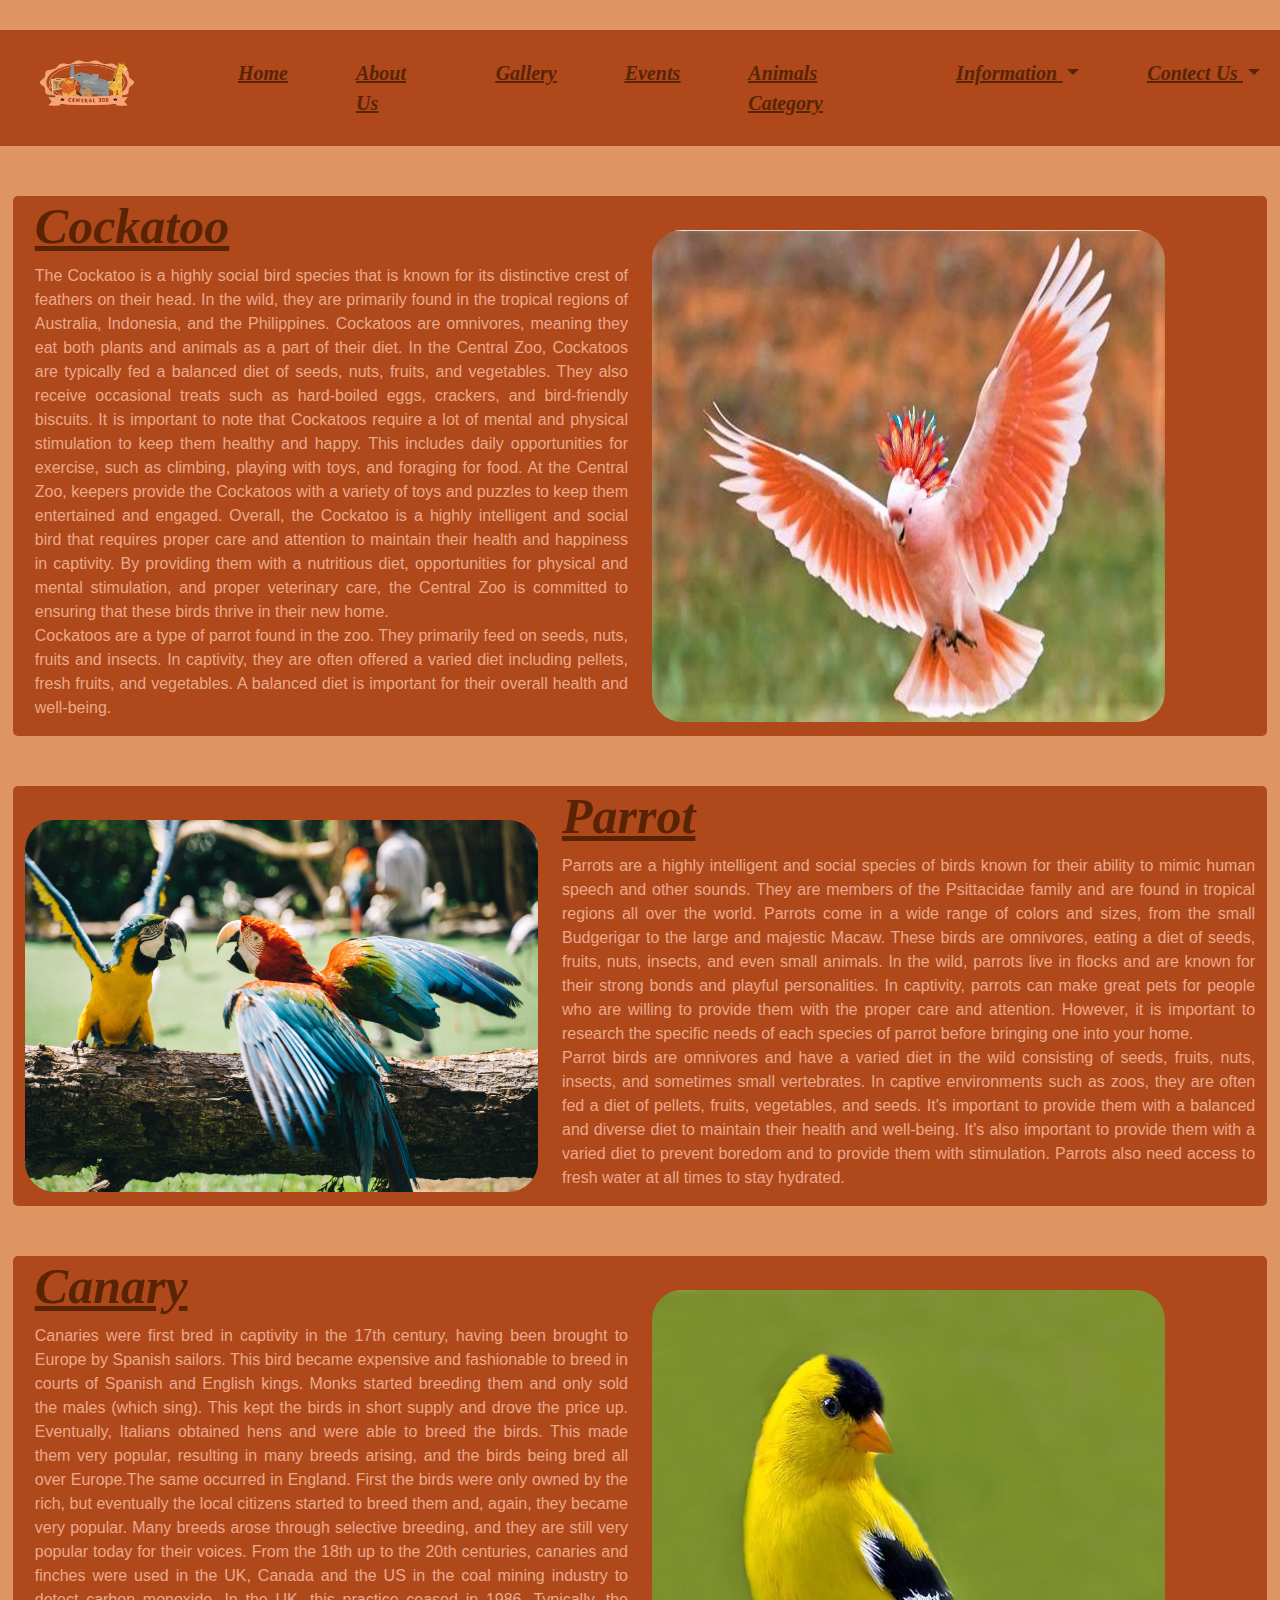
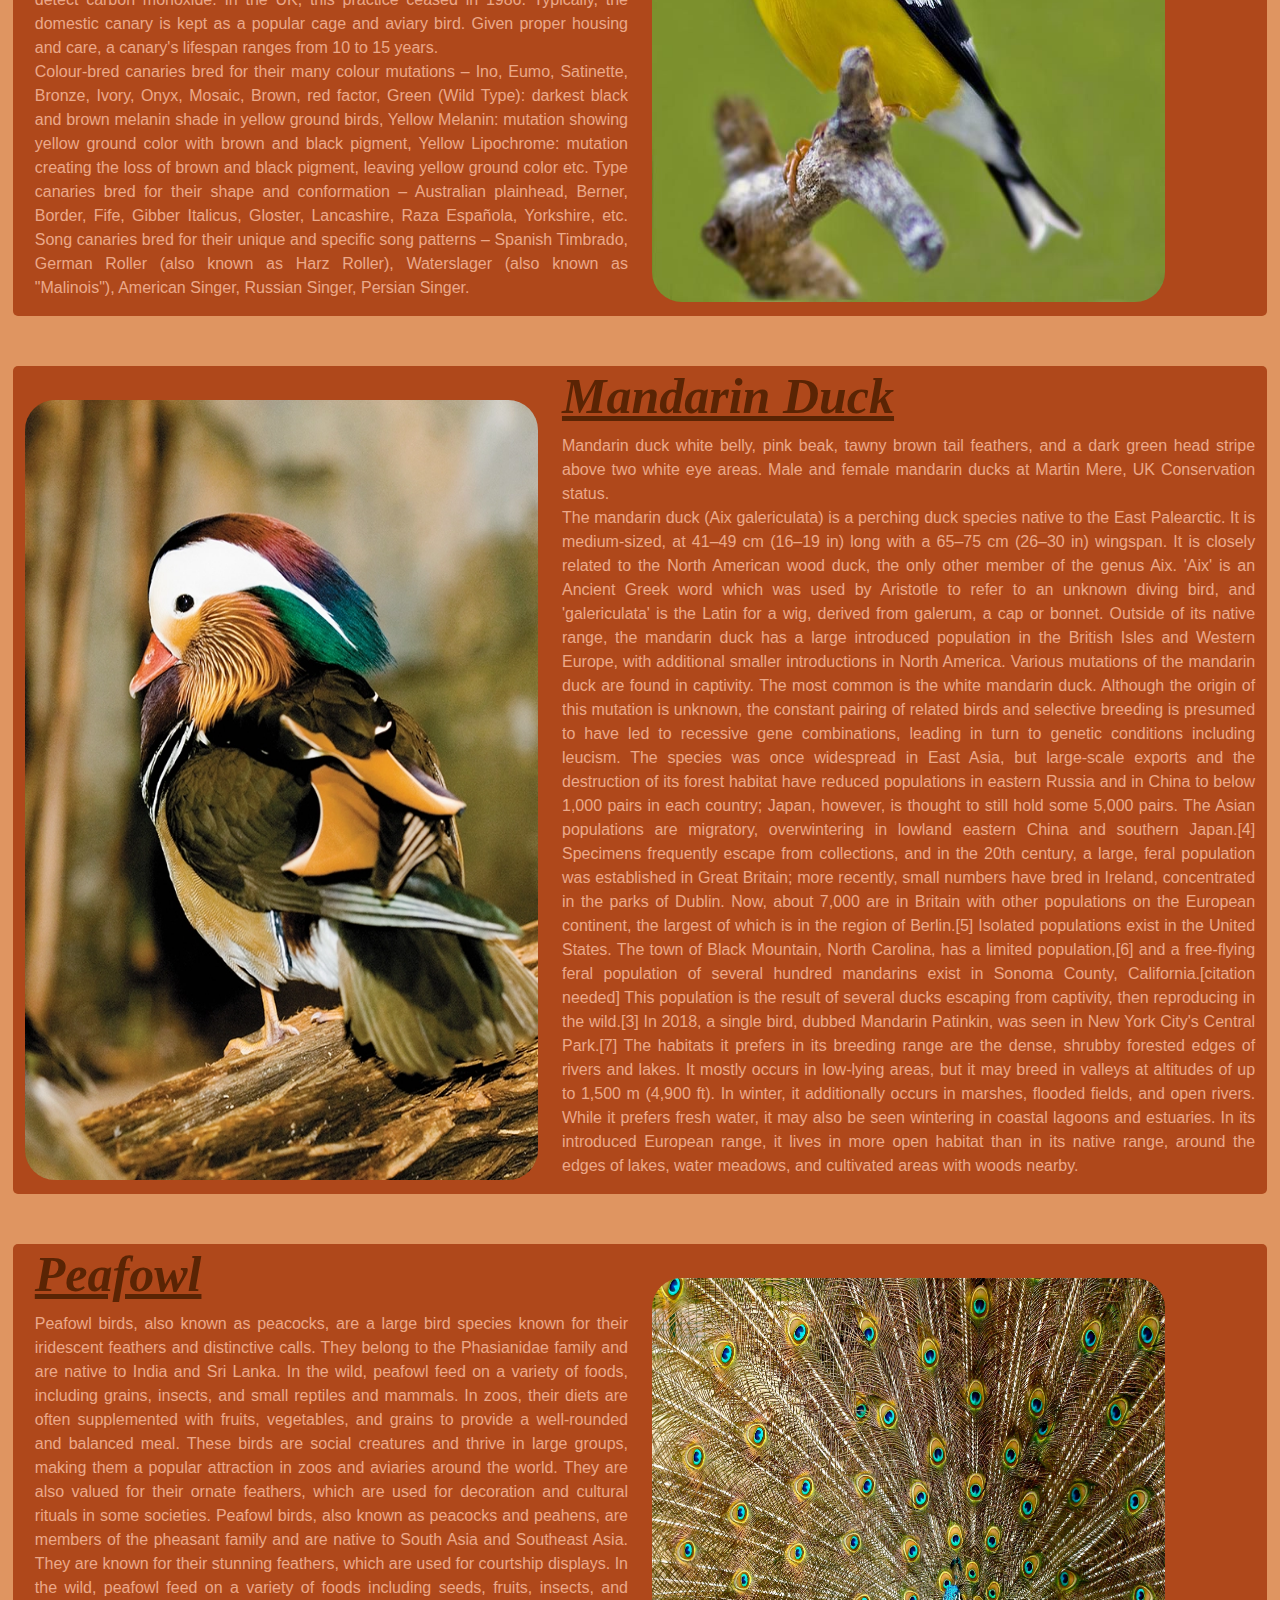
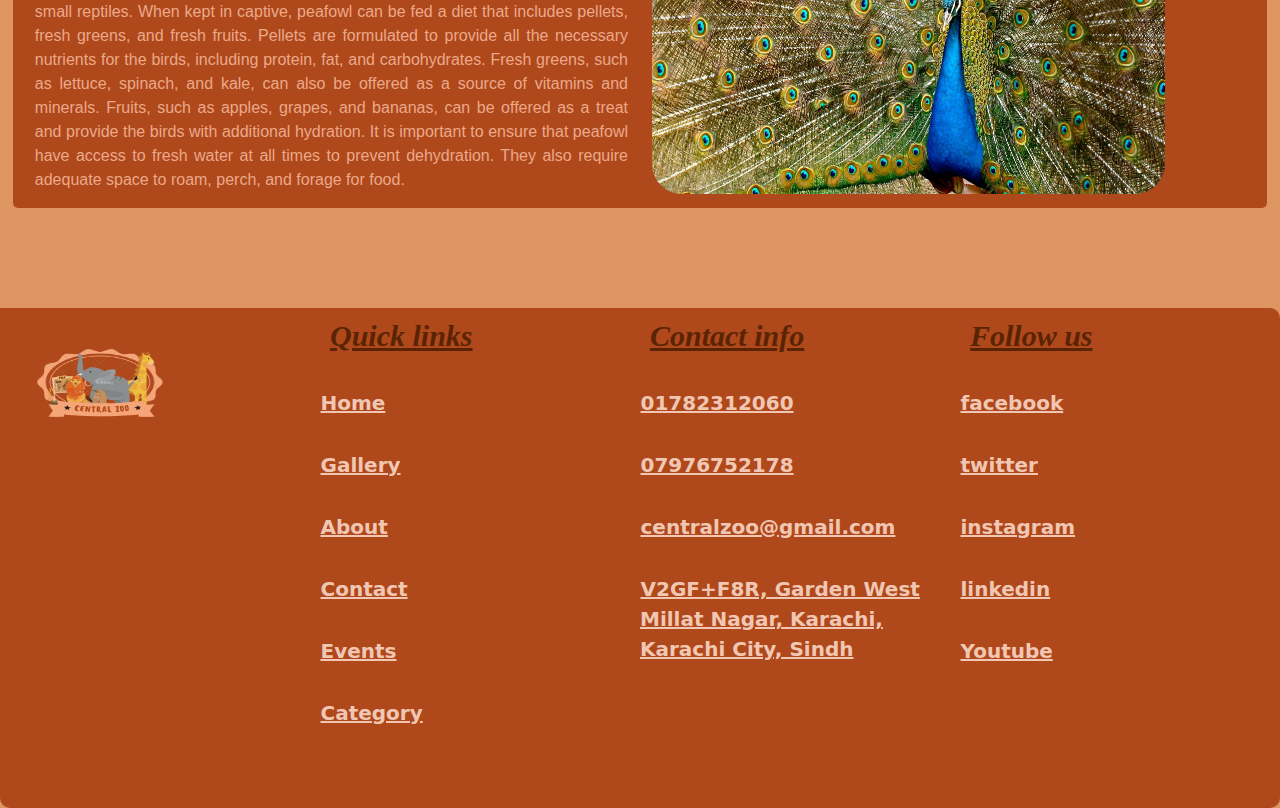
<file: birds.html>
<!DOCTYPE html>
<html lang="en">

<head>
  <meta charset="UTF-8">
  <meta http-equiv="X-UA-Compatible" content="IE=edge">
  <meta name="viewport" content="width=device-width, initial-scale=1.0">
  <title>Central Zoo</title>
  <!-- Styles CSS -->
  <link rel="stylesheet" href="./css/style.css">

  <!-- Bootstrap CSS -->
  <link rel="stylesheet" href="./css/bootstrap.min.css">

  <!-- Bootstrap JS -->
  <script src="./js/bootstrap.bundle.min.js"></script>

<!-- bootsrap icon -->
  <!-- <link rel="stylesheet" href="https://cdn.jsdelivr.net/npm/bootstrap-icons@1.10.3/font/bootstrap-icons.css"> -->

<style>
  .gall:hover{
    border: 4px solid #582203;
    cursor: pointer;
    transform: scale(1.03);
    transition: all 1s ease;
  }
</style>

</head>

<body>


  <!-- Navbar Starting-->
  <nav id="nav" class="navbar navbar-expand-lg navbar-dark">
    <div class="container-fluid">
      <a class="navbar-brand" href="#"><img src="./images/logo/1.png" id="logo" width="150" height="100"
          alt="logo" style="margin-top: -10px;"></a>
      <button class="navbar-toggler" type="button" data-bs-toggle="collapse" data-bs-target="#navbarSupportedContent"
        aria-controls="navbarSupportedContent" aria-expanded="false" aria-label="Toggle navigation">
        <span class="navbar-toggler-icon"></span>
      </button>
      <div class="collapse navbar-collapse" id="navbarSupportedContent">
        <ul id="navitems" class="navbar-nav me-auto mb-2 mb-lg-0">
          <li class="nav-item">
            <a class="nav-link active" aria-current="page" href="index.html">Home</a>
          </li>
          <li class="nav-item">
            <a class="nav-link active" aria-current="page" href="about.html">About Us</a>
          </li>
          <li class="nav-item">
            <a class="nav-link active" aria-current="page" href="gallary.html">Gallery</a>
          </li>
          <li class="nav-item">
            <a class="nav-link active" aria-current="page" href="events.html">Events</a>
          </li>
          <li class="nav-item">
            <a class="nav-link active" aria-current="page" href="animals.html">Animals Category</a>
          </li>
          <li class="nav-item dropdown">
            <a class="nav-link dropdown-toggle" href="#" id="navbarDropdown" role="button" data-bs-toggle="dropdown"
              aria-expanded="false">
              Information
            </a>
            <ul id="brown" class="dropdown-menu" aria-labelledby="navbarDropdown">
              <li><a class="dropdown-item" href="birds.html">Birds</a></li>
              <li><a class="dropdown-item" href="sea animals.html">Sea Animals</a></li>
              <li><a class="dropdown-item" href="raptails.html">Reptails</a></li>
              <li><a class="dropdown-item" href="mammals.html">Mammals</a></li>
              <li><a class="dropdown-item" href="amphabians.html">Amphibians</a></li>
            </ul>
          </li>

          <li class="nav-item dropdown">
            <a class="nav-link dropdown-toggle" href="#" id="navbarDropdown" role="button" data-bs-toggle="dropdown"
              aria-expanded="false">
              Contect Us
            </a>
            <ul id="brown" class="dropdown-menu" aria-labelledby="navbarDropdown">
              <li><a class="dropdown-item" href="queary.html">Query form</a></li>
              <li><a class="dropdown-item" href="feadback.html">Feedback form</a></li>
              <li><a class="dropdown-item" href="booking.html">Booking form</a></li>
            </ul>
          </li>
        </ul>
      </div>
    </div>
  </nav>
  <!-- Navbar Ending -->

<!-- birds info start -->
<!--  -->

  <div class="container-fluid bg">
    <div class="row">
      <div id="col" class="col-sm-6">
        <h1>Cockatoo</h1>
        <p> The Cockatoo is a highly social bird species that is known for its distinctive crest of feathers on their head. In the wild, they are primarily found in the tropical regions of Australia, Indonesia, and the Philippines. Cockatoos are omnivores, meaning they eat both plants and animals as a part of their diet. In the Central Zoo, Cockatoos are typically fed a balanced diet of seeds, nuts, fruits, and vegetables. They also receive occasional treats such as hard-boiled eggs, crackers, and bird-friendly biscuits.

          It is important to note that Cockatoos require a lot of mental and physical stimulation to keep them healthy and happy. This includes daily opportunities for exercise, such as climbing, playing with toys, and foraging for food. At the Central Zoo, keepers provide the Cockatoos with a variety of toys and puzzles to keep them entertained and engaged.
          
          Overall, the Cockatoo is a highly intelligent and social bird that requires proper care and attention to maintain their health and happiness in captivity. By providing them with a nutritious diet, opportunities for physical and mental stimulation, and proper veterinary care, the Central Zoo is committed to ensuring that these birds thrive in their new home. <br>Cockatoos are a type of parrot found in the zoo. They primarily feed on seeds, nuts, fruits and insects. In captivity, they are often offered a varied diet including pellets, fresh fruits, and vegetables. A balanced diet is important for their overall health and well-being.
          <br>
        </p>
      </div>
      <div class="col-sm-6 mt-4 mb-4" id="col-sm-6">
        <img src="./images/birds/cockatoo.jpg" alt="" class="gall">
      </div>
    </div>
  </div>

<!--  -->



<!--  -->

<div class="container-fluid bg">
  <div class="row">
    <div class="col-sm-6 mt-4 mb-4 image" id="col-sm-6">
      <img src="./images/birds/pexels-anna-tarazevich-6796553.jpg" alt="" class="gall">
    </div>
    <div class="col-sm-6">
      <h1>Parrot</h1>
      <p>Parrots are a highly intelligent and social species of birds known for their ability to mimic human speech and other sounds. They are members of the Psittacidae family and are found in tropical regions all over the world. Parrots come in a wide range of colors and sizes, from the small Budgerigar to the large and majestic Macaw. These birds are omnivores, eating a diet of seeds, fruits, nuts, insects, and even small animals. In the wild, parrots live in flocks and are known for their strong bonds and playful personalities. In captivity, parrots can make great pets for people who are willing to provide them with the proper care and
         attention. However, it is important to research the specific needs of each species of parrot before bringing one into your home. <br>Parrot birds are omnivores and have a varied diet in the wild consisting of seeds, fruits, nuts, insects, and sometimes small vertebrates. In captive environments such as zoos, they are often fed a diet of pellets, fruits, vegetables, and seeds. It's important to provide them with a balanced and diverse diet to maintain their health and well-being. It's also important to provide them with a varied diet to prevent boredom and to provide them with stimulation. Parrots also need access to fresh water at all times to stay hydrated.
         <br>
      </p>
    </div>
  </div>
</div>


<!--  -->

<!--  -->

<div class="container-fluid bg">
  <div class="row">
    <div id="col" class="col-sm-6">
      <h1>Canary</h1>
      <p>Canaries were first bred in captivity in the 17th century, having been brought to Europe by Spanish sailors. This bird became expensive and fashionable to breed in courts of Spanish and English kings.
        Monks started breeding them and only sold the males (which sing). This kept the birds in short supply and drove the price up. Eventually, Italians obtained hens and were able to breed the birds. This made them very 
        popular, resulting in many breeds arising, and the birds being bred all over Europe.The same occurred in England. First the birds were only owned by the rich, but eventually the local citizens started to breed them and,
        again, they became very popular. Many breeds arose through selective breeding, and they are still very popular today for their voices. From the 18th up to the 20th centuries, canaries and finches were used in the UK,
        Canada and the US in the coal mining industry to detect carbon monoxide. In the UK, this practice ceased in 1986. Typically, the domestic canary is kept as a popular cage and aviary bird. Given proper housing and care, 
        a canary's lifespan ranges from 10 to 15 years.
        <br>
        Colour-bred canaries bred for their many colour mutations – Ino, Eumo, Satinette, Bronze, Ivory, Onyx, Mosaic, Brown, red factor, Green
         (Wild Type): darkest black and brown melanin shade in yellow ground birds, Yellow Melanin: mutation showing yellow ground color with brown and black pigment, 
         Yellow Lipochrome: mutation creating the loss of brown and black pigment, leaving yellow ground color etc.
        Type canaries bred for their shape and conformation – Australian plainhead, Berner, Border, Fife, Gibber Italicus, Gloster, Lancashire, Raza Española, Yorkshire, etc.
        Song canaries bred for their unique and specific song patterns – Spanish Timbrado, German Roller (also known as Harz Roller), Waterslager (also known as "Malinois"), American Singer, Russian Singer, Persian Singer.
        <br>
      </p>
    </div>
    <div class="col-sm-6 mt-4 mb-4" id="col-sm-6">
      <img src="./images/birds/canary.jpg" alt="" class="gall">
    </div>
  </div>
</div>


<!--  -->

<!--  -->

<div class="container-fluid bg">
  <div class="row">
    <div class="col-sm-6 mt-4 mb-4 image" id="col-sm-6">
      <img src="./images/birds/Mandarin Duck.webp" alt="" class="gall">
    </div>
    <div class="col-sm-6">
      <h1>Mandarin Duck</h1>
      <p> Mandarin duck  white belly, pink beak, tawny brown tail feathers, and a dark green head stripe above two white eye areas. 
        Male and female mandarin ducks at Martin Mere, UK Conservation status.<br>
        The mandarin duck (Aix galericulata) is a perching duck 
        species native to the East Palearctic. It is medium-sized, at 41–49 cm (16–19 in) long with a 65–75 cm (26–30 in) wingspan. It is 
        closely related to the North American wood duck, the only other member of the genus Aix. 'Aix' is an Ancient Greek word which was 
        used by Aristotle to refer to an unknown diving bird, and 'galericulata' is the Latin for a wig, derived from galerum, a cap or bonnet.
        Outside of its native range, the mandarin duck has a large introduced population in the British Isles and Western Europe, with additional 
        smaller introductions in North America. Various mutations of the mandarin duck are found in captivity. The most common is the white mandarin
        duck. Although the origin of this mutation is unknown, the constant pairing of related birds and selective breeding is presumed to have led to
        recessive gene combinations, leading in turn to genetic conditions including leucism.
        The species was once widespread in East Asia, but large-scale exports and the destruction of its forest habitat have reduced populations in eastern Russia and in China to below 1,000 pairs in each country; Japan, however, is thought to still hold some 5,000 pairs. The Asian populations are migratory, overwintering in lowland eastern China and southern Japan.[4]
        Specimens frequently escape from collections, and in the 20th century, a large, feral population was established in Great Britain; more recently, small numbers have bred in Ireland, concentrated in the parks of Dublin. Now, about 7,000 are in Britain with other populations on the European continent, the largest of which is in the region of Berlin.[5] Isolated populations exist in the United States. The town of Black Mountain, North Carolina, has a limited population,[6] and a free-flying feral population of several hundred mandarins exist in Sonoma County, California.[citation needed] This population is the result of several ducks escaping from captivity, then reproducing in the wild.[3] In 2018, a single bird, dubbed Mandarin Patinkin, was seen in New York City's Central Park.[7]
        The habitats it prefers in its breeding range are the dense, shrubby forested edges of rivers and lakes. It mostly occurs in low-lying areas, but it may breed in valleys at altitudes of up to 1,500 m (4,900 ft). In winter, it additionally occurs in marshes, flooded fields, and open rivers. While it prefers fresh water, it may also be seen wintering in coastal lagoons and estuaries. In its introduced European range, it lives in more open habitat than in its native range, around the edges of lakes, water meadows, and cultivated areas with woods nearby.
        <br>
      </p>
    </div>
  </div>
</div>

<!--  -->

<!--  -->
<div class="container-fluid bg">
  <div class="row">
    <div id="col" class="col-sm-6">
      <h1> Peafowl </h1>
      <p> 
        Peafowl birds, also known as peacocks, are a large bird species known for their iridescent feathers and distinctive calls. They belong to the Phasianidae family and are native to India and Sri Lanka. In the wild, peafowl feed on a variety of foods, including grains, insects, and small reptiles and mammals. In zoos, their diets are often supplemented with fruits, vegetables, and grains to provide a well-rounded and balanced meal. These birds are social creatures and thrive in large groups, making them a popular attraction in zoos and aviaries around the world. They are also valued for their ornate feathers, which are used for decoration and cultural rituals in some societies.
        Peafowl birds, also known as peacocks and peahens, are members of the pheasant family and are native to South Asia and Southeast Asia. They are known for their stunning feathers, which are used for courtship displays. In the wild, peafowl feed on a variety of foods including seeds, fruits, insects, and small reptiles. When kept in captive, peafowl can be fed a diet that includes pellets, fresh greens, and fresh fruits. Pellets are formulated to provide all the necessary nutrients for the birds, including protein, fat, and carbohydrates. Fresh greens, such as lettuce, spinach, and kale, can also be offered as a source of vitamins and minerals. Fruits, such as apples, grapes, and bananas,
        can be offered as a treat and provide the birds with additional hydration. It is important to ensure that peafowl have access to fresh water at all times to prevent dehydration. They also require adequate space to roam, perch, and forage for food.<br>
      </p>
    </div>
    <div class="col-sm-6 mt-4 mb-4" id="col-sm-6">
      <img src="./images/birds/pecock.jpg" alt="" class="gall">
    </div>
  </div>
</div>
<!--  -->

<!-- birds info end -->
  <!-- footer section starts  -->

  <section class="footer">

    <div class="box-container">

         <div class="box">
             <img src="./images/logo/1.png" style="width: 200px; height:150px;" class="foot" alt=""  id="logo">
        </div> 

        <div class="box">
            <h3 id="h3">Quick links</h3>
            <a href="#"> <i class="fas fa-arrow-right"></i> Home </a>
            <a href="#"> <i class="fas fa-arrow-right"></i> Gallery </a>
            <a href="#"> <i class="fas fa-arrow-right"></i> About </a>
            <a href="#"> <i class="fas fa-arrow-right"></i> Contact </a>
            <a href="#"> <i class="fas fa-arrow-right"></i> Events </a>
            <a href="#"> <i class="fas fa-arrow-right"></i> Category </a>
        </div>

        <div class="box">
            <h3 id="h3">Contact info</h3>
            <a href="#"> <i class="fas fa-phone"></i> 01782312060 </a>
            <a href="#"> <i class="fas fa-phone"></i> 07976752178 </a>
            <a href="#"> <i class="fas fa-envelope"></i> centralzoo@gmail.com</a>
            <a href="#"> <i class="fas fa-map-marker-alt"></i>V2GF+F8R, Garden West Millat Nagar, Karachi, Karachi City, Sindh <br></a>
        </div>

        <div class="box">
            <h3 id="h3">Follow us</h3>
            <a href="https://m.facebook.com"> <i class="fab fa-facebook-f"></i> facebook </a>
            <a href="https://twitter.com"> <i class="fab fa-twitter"></i> twitter </a>
            <a href="https://www.instagram.com"> <i class="fab fa-instagram"></i> instagram </a>
            <a href="https://www.linkedin.com"> <i class="fab fa-linkedin"></i> linkedin </a>
            <a href="https://www.youtube.com"> <i class="fab fa-youtube"></i> Youtube </a>
        </div>

    </div>
   


</section>  

<!-- footer section ends -->
  

</body>

</html>
</file>
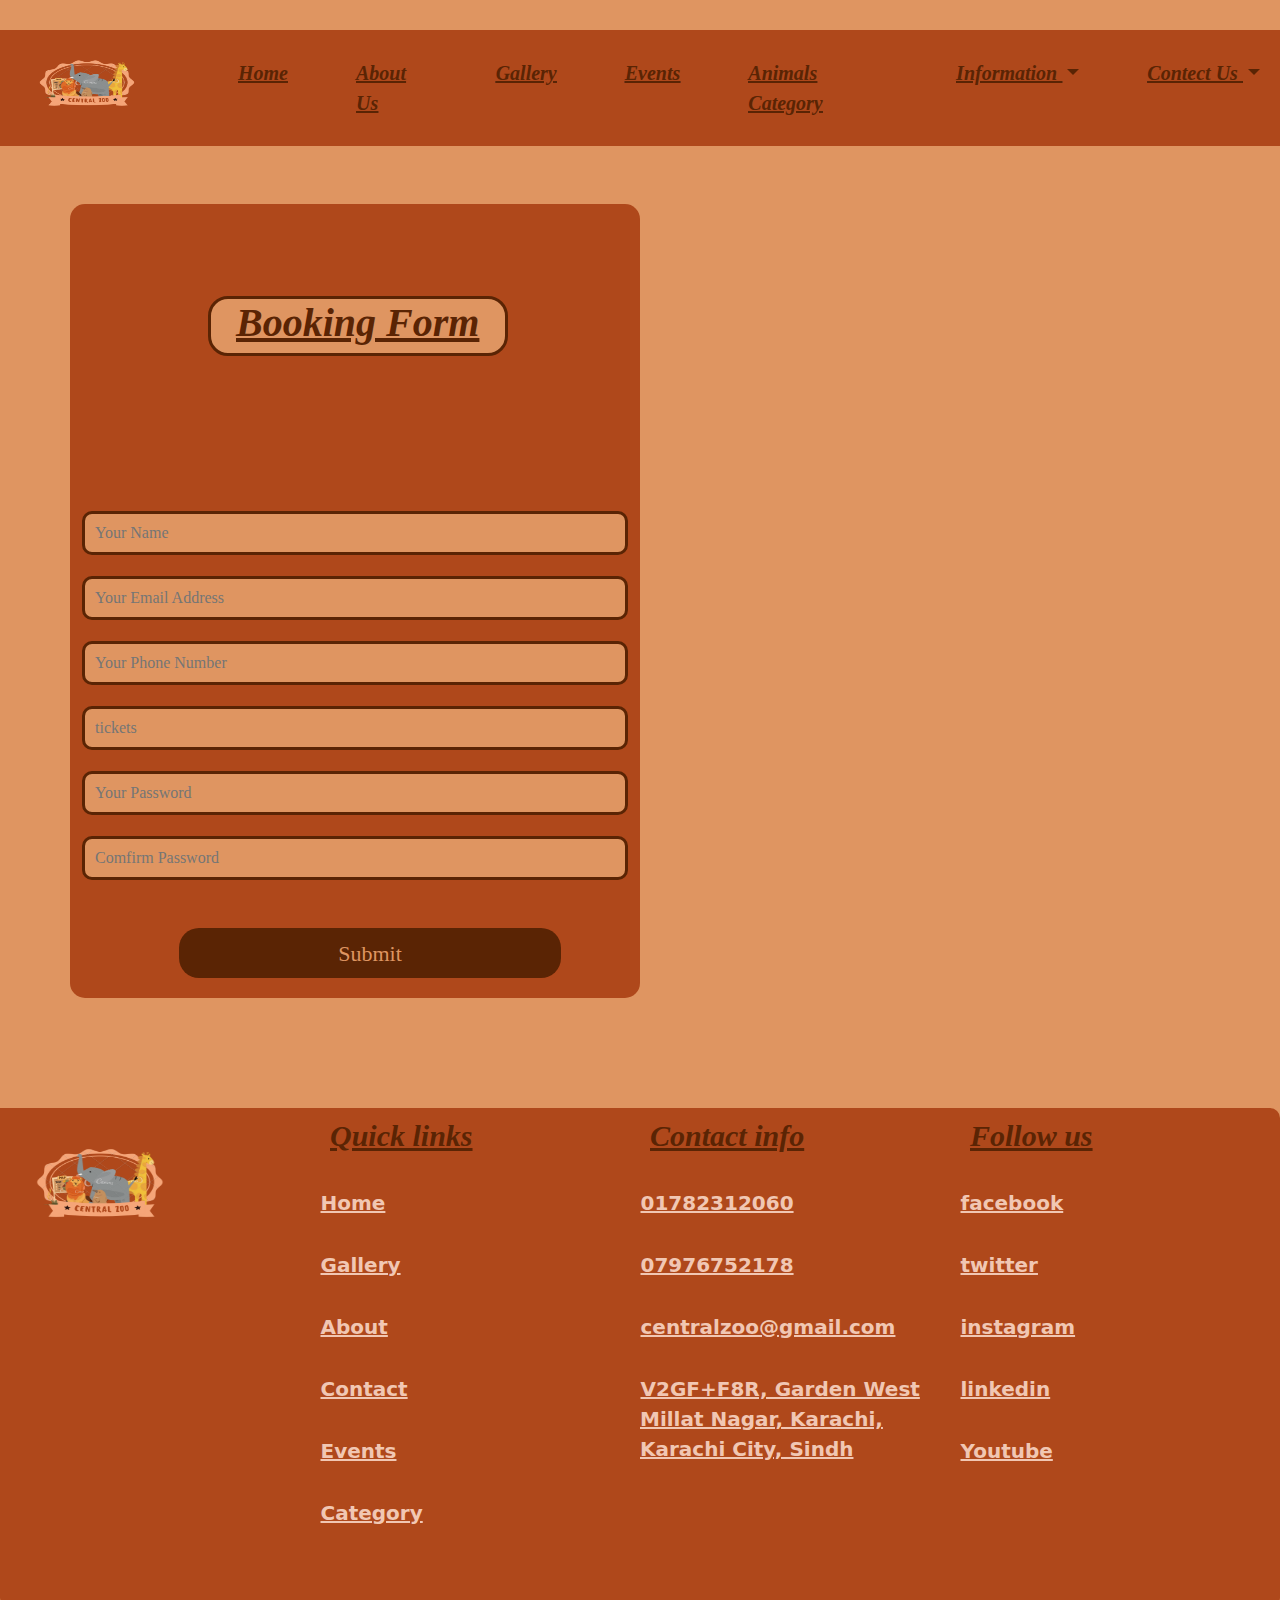
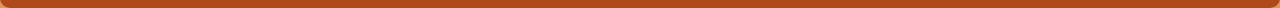
<file: booking.html>
<!DOCTYPE html>
<html lang="en">

<head>
  <meta charset="UTF-8">
  <meta http-equiv="X-UA-Compatible" content="IE=edge">
  <meta name="viewport" content="width=device-width, initial-scale=1.0">
  <title>Central Zoo</title>
  <!-- Styles CSS -->
  <link rel="stylesheet" href="./css/style.css">

  <!-- Bootstrap CSS -->
  <link rel="stylesheet" href="./css/bootstrap.min.css">

  <!-- Bootstrap JS -->
  <script src="./js/bootstrap.bundle.min.js"></script>
</head>
</head>

<body>
  <!-- Navbar Starting-->
  <nav id="nav" class="navbar navbar-expand-lg navbar-dark">
    <div class="container-fluid">
      <a class="navbar-brand" href="#"><img src="./images/logo/1.png" id="logo" width="150" height="100" alt="logo"
          style="margin-top: -10px;"></a>
      <button class="navbar-toggler" type="button" data-bs-toggle="collapse" data-bs-target="#navbarSupportedContent"
        aria-controls="navbarSupportedContent" aria-expanded="false" aria-label="Toggle navigation">
        <span class="navbar-toggler-icon"></span>
      </button>
      <div class="collapse navbar-collapse" id="navbarSupportedContent">
        <ul id="navitems" class="navbar-nav me-auto mb-2 mb-lg-0">
          <li class="nav-item">
            <a class="nav-link active" aria-current="page" href="index.html">Home</a>
          </li>
          <li class="nav-item">
            <a class="nav-link active" aria-current="page" href="about.html">About Us</a>
          </li>
          <li class="nav-item">
            <a class="nav-link active" aria-current="page" href="gallary.html">Gallery</a>
          </li>
          <li class="nav-item">
            <a class="nav-link active" aria-current="page" href="events.html">Events</a>
          </li>
          <li class="nav-item">
            <a class="nav-link active" aria-current="page" href="animals.html">Animals Category</a>
          </li>
          <li class="nav-item dropdown">
            <a class="nav-link dropdown-toggle" href="#" id="navbarDropdown" role="button" data-bs-toggle="dropdown"
              aria-expanded="false">
              Information
            </a>
            <ul id="brown" class="dropdown-menu" aria-labelledby="navbarDropdown">
              <li><a class="dropdown-item" href="birds.html">Birds</a></li>
              <li><a class="dropdown-item" href="sea animals.html">Sea Animals</a></li>
              <li><a class="dropdown-item" href="raptails.html">Reptails</a></li>
              <li><a class="dropdown-item" href="mammals.html">Mammals</a></li>
              <li><a class="dropdown-item" href="amphabians.html">Amphibians</a></li>
            </ul>
          </li>

          <li class="nav-item dropdown">
            <a class="nav-link dropdown-toggle" href="#" id="navbarDropdown" role="button" data-bs-toggle="dropdown"
              aria-expanded="false">
              Contect Us
            </a>
            <ul id="brown" class="dropdown-menu" aria-labelledby="navbarDropdown">
              <li><a class="dropdown-item" href="queary.html">Query form</a></li>
              <li><a class="dropdown-item" href="feadback.html">Feedback form</a></li>
              <li><a class="dropdown-item" href="booking.html">Booking form</a></li>
            </ul>
          </li>
        </ul>
      </div>
    </div>
  </nav>
  <!-- Navbar Ending -->

  <!-- booking form -->


  <div class="container form-cm mt-5">
    <div class="row">
      <div class="col-6 form">
        <main>
          <br><br><br>
          <center>
            <h3 id="formname">Booking Form</h3><br>
            <br><br>
          </center>
          <br><br><br>
          <form id="contactform" name="contactform">

            <input type="text" placeholder="Your Name" id="namefield" name="name">

            <input type="text" placeholder="Your Email Address" id="email" name="email">

            <input type="text" placeholder="Your Phone Number" id="phone" name="phone">

            <input type="text" placeholder="tickets " id="phone" name="tickets">

            <input type="text" placeholder="Your Password" id="email" name="Password">

            <input type="text" placeholder="Comfirm Password " id="phone" name="comfirm-password">

            <button class="buttoncf" type="submit" value="Submit">Submit</button>
          </form>
        </main>
      </div>
      <div class="col-6">
        <iframe
          src="https://www.google.com/maps/embed?pb=!1m18!1m12!1m3!1d3619.6369044540534!2d67.02106261532225!3d24.876247850750282!2m3!1f0!2f0!3f0!3m2!1i1024!2i768!4f13.1!3m3!1m2!1s0x3eb33e40a674f1a3%3A0x87cf9326e9f15f6a!2sKarachi%20Zoo!5e0!3m2!1sen!2s!4v1678203182984!5m2!1sen!2s"
          width="600" height="100%" style="border:0;" allowfullscreen="" loading="lazy"
          referrerpolicy="no-referrer-when-downgrade"></iframe>
      </div>
    </div>
  </div>




  <!-- booking  form-->


  <!-- footer section starts  -->

  <section class="footer">

    <div class="box-container">

      <div class="box">
        <img src="./images/logo/1.png" style="width: 200px; height:150px;" class="foot" alt=""  id="logo">
      </div>

      <div class="box">
        <h3 id="h3">Quick links</h3>
        <a href="#"> <i class="fas fa-arrow-right"></i> Home </a>
        <a href="#"> <i class="fas fa-arrow-right"></i> Gallery </a>
        <a href="#"> <i class="fas fa-arrow-right"></i> About </a>
        <a href="#"> <i class="fas fa-arrow-right"></i> Contact </a>
        <a href="#"> <i class="fas fa-arrow-right"></i> Events </a>
        <a href="#"> <i class="fas fa-arrow-right"></i> Category </a>
      </div>

      <div class="box">
        <h3 id="h3">Contact info</h3>
        <a href="#"> <i class="fas fa-phone"></i> 01782312060 </a>
        <a href="#"> <i class="fas fa-phone"></i> 07976752178 </a>
        <a href="#"> <i class="fas fa-envelope"></i> centralzoo@gmail.com</a>
        <a href="#"> <i class="fas fa-map-marker-alt"></i>V2GF+F8R, Garden West Millat Nagar, Karachi, Karachi City, Sindh <br></a>
      </div>

      <div class="box">
        <h3 id="h3">Follow us</h3>
        <a href="https://m.facebook.com"> <i class="fab fa-facebook-f"></i> facebook </a>
        <a href="https://twitter.com"> <i class="fab fa-twitter"></i> twitter </a>
        <a href="https://www.instagram.com"> <i class="fab fa-instagram"></i> instagram </a>
        <a href="https://www.linkedin.com"> <i class="fab fa-linkedin"></i> linkedin </a>
        <a href="https://www.youtube.com"> <i class="fab fa-youtube"></i> Youtube </a>
      </div>

    </div>



  </section>

  <!-- footer section ends -->

</body>

</html>
</file>
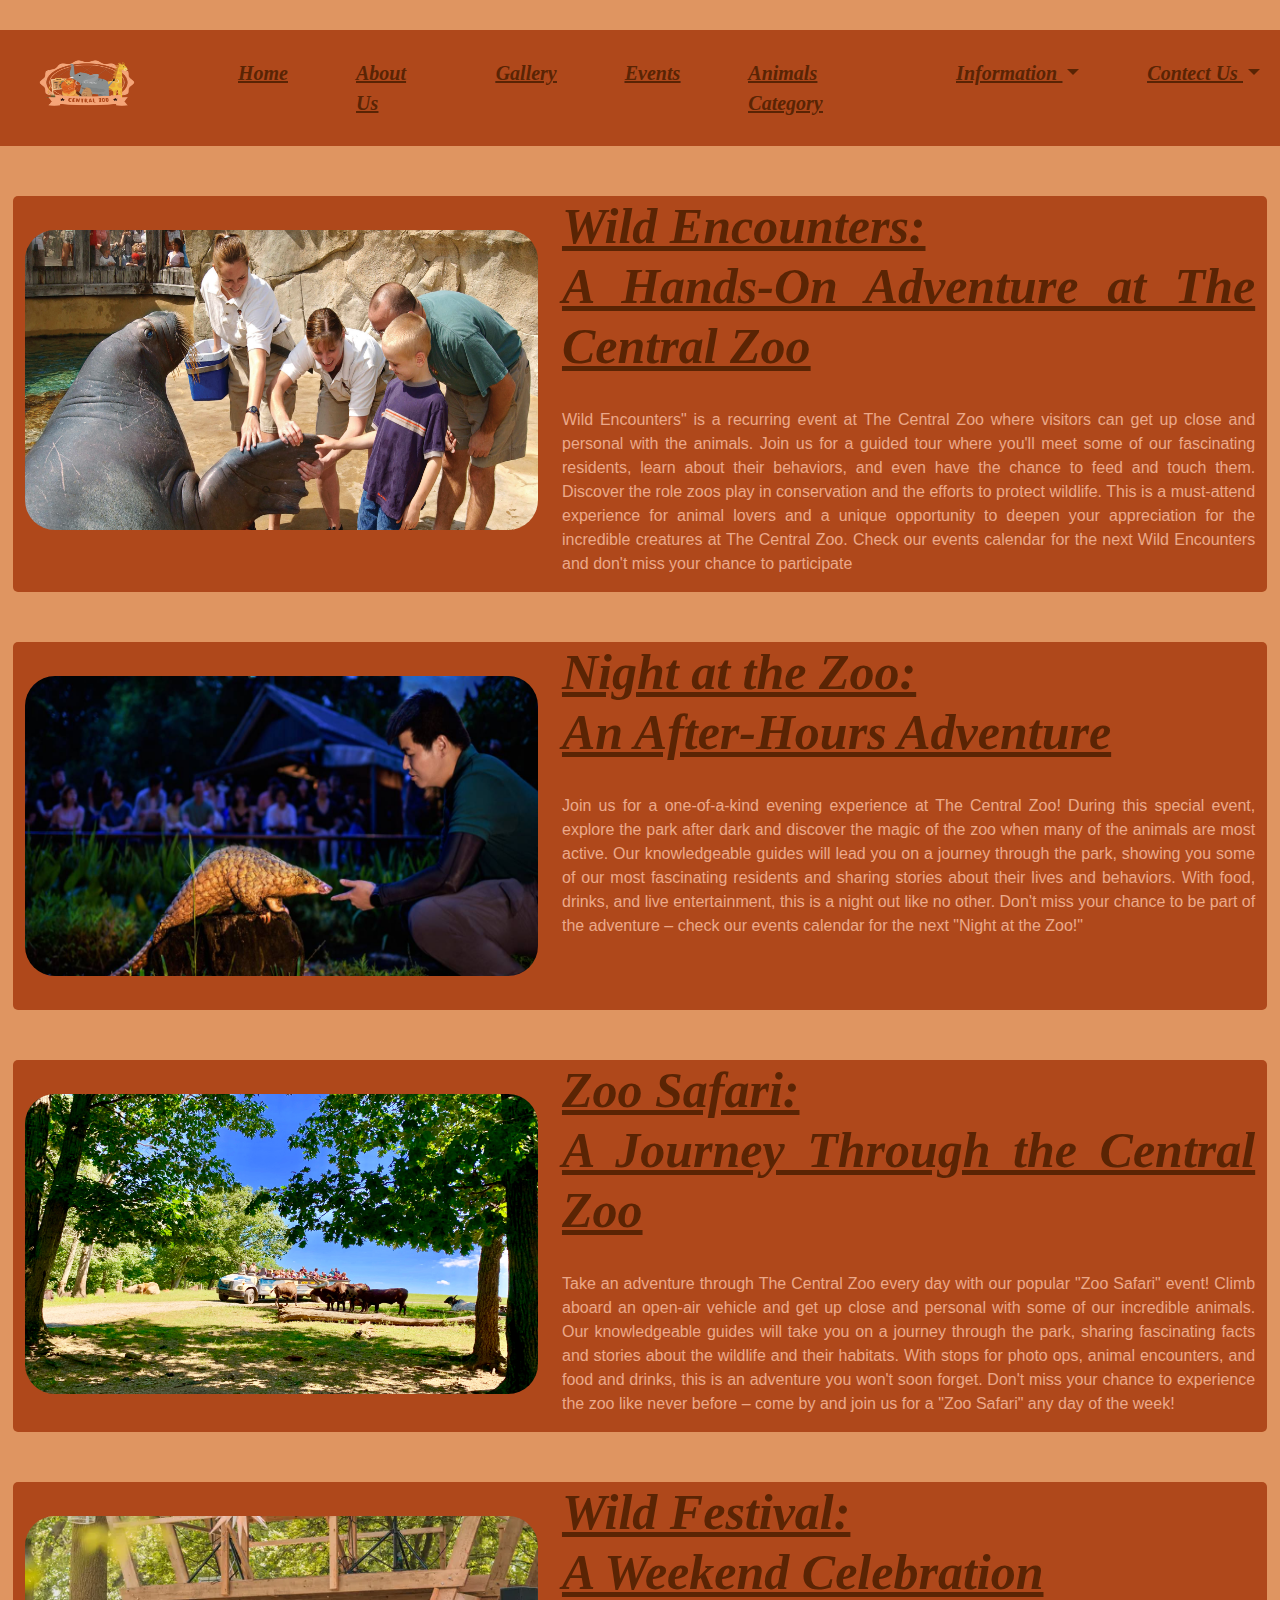
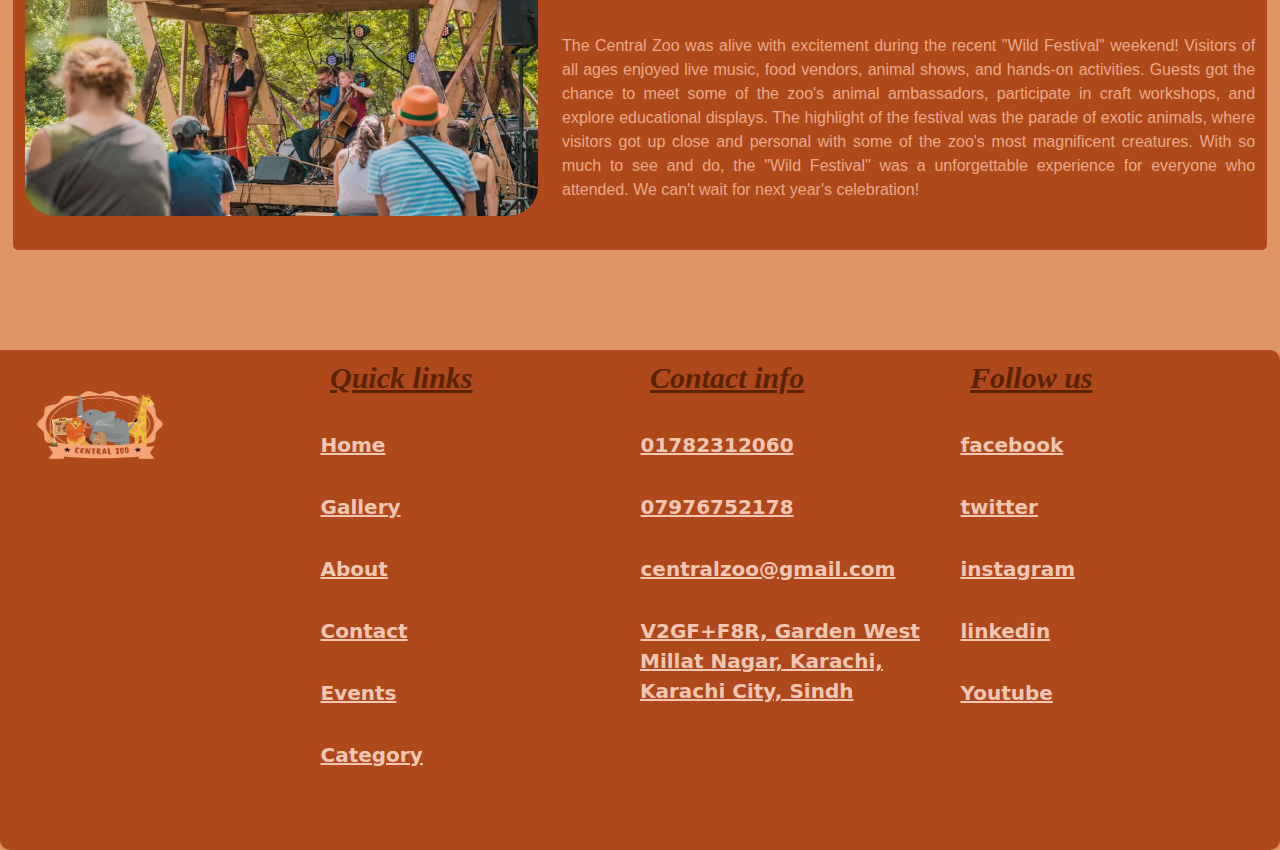
<file: events.html>
<!DOCTYPE html>
<html lang="en">

<head>
  <meta charset="UTF-8">
  <meta http-equiv="X-UA-Compatible" content="IE=edge">
  <meta name="viewport" content="width=device-width, initial-scale=1.0">
  <title>Central Zoo</title>
  <!-- Styles CSS -->
  <link rel="stylesheet" href="./css/style.css">

  <!-- Bootstrap CSS -->
  <link rel="stylesheet" href="./css/bootstrap.min.css">

  <!-- Bootstrap JS -->
  <script src="./js/bootstrap.bundle.min.js"></script>

<!-- bootsrap icon -->
  <!-- <link rel="stylesheet" href="https://cdn.jsdelivr.net/npm/bootstrap-icons@1.10.3/font/bootstrap-icons.css"> -->

  <style>
    .gall:hover{
    border: 4px solid #582203;
    cursor: pointer;
    transform: scale(1.03);
    transition: all 1s ease;
  }

  </style>
</head>

<body>
<!--   
<div>
  <div>
    <div id="h1">
      <h1>Welcome To</h1>
        <h1 >Central Zoo..!</h1>
    </div> -->

  <!-- Navbar Starting-->
  <nav id="nav" class="navbar navbar-expand-lg navbar-dark">
    <div class="container-fluid">
      <a class="navbar-brand" href="#"><img src="./images/logo/1.png" id="logo" width="150" height="100"
          alt="" style="margin-top: -10px;"></a>
      <button class="navbar-toggler" type="button" data-bs-toggle="collapse" data-bs-target="#navbarSupportedContent"
        aria-controls="navbarSupportedContent" aria-expanded="false" aria-label="Toggle navigation">
        <span class="navbar-toggler-icon"></span>
      </button>
      <div class="collapse navbar-collapse" id="navbarSupportedContent">
        <ul id="navitems" class="navbar-nav me-auto mb-2 mb-lg-0">
          <li class="nav-item">
            <a class="nav-link active" aria-current="page" href="index.html">Home</a>
          </li>
          <li class="nav-item">
            <a class="nav-link active" aria-current="page" href="about.html">About Us</a>
          </li>
          <li class="nav-item">
            <a class="nav-link active" aria-current="page" href="gallary.html">Gallery</a>
          </li>
          <li class="nav-item">
            <a class="nav-link active" aria-current="page" href="events.html">Events</a>
          </li>
          <li class="nav-item">
            <a class="nav-link active" aria-current="page" href="animals.html">Animals Category</a>
          </li>
          <li class="nav-item dropdown">
            <a class="nav-link dropdown-toggle" href="#" id="navbarDropdown" role="button" data-bs-toggle="dropdown"
              aria-expanded="false">
              Information
            </a>
            <ul id="brown" class="dropdown-menu" aria-labelledby="navbarDropdown">
              <li><a class="dropdown-item" href="birds.html">Birds</a></li>
              <li><a class="dropdown-item" href="sea animals.html">Sea Animals</a></li>
              <li><a class="dropdown-item" href="raptails.html">Reptails</a></li>
              <li><a class="dropdown-item" href="mammals.html">Mammals</a></li>
              <li><a class="dropdown-item" href="amphabians.html">Amphibians</a></li>
            </ul>
          </li>

          <li class="nav-item dropdown">
            <a class="nav-link dropdown-toggle" href="#" id="navbarDropdown" role="button" data-bs-toggle="dropdown"
              aria-expanded="false">
              Contect Us
            </a>
            <ul id="brown" class="dropdown-menu" aria-labelledby="navbarDropdown">
              <li><a class="dropdown-item" href="queary.html">Query form</a></li>
              <li><a class="dropdown-item" href="feadback.html">Feedback form</a></li>
              <li><a class="dropdown-item" href="booking.html">Booking form</a></li>
            </ul>
          </li>
        </ul>
      </div>
    </div>
  </nav>
  <!-- Navbar Ending -->


 <!-- Events Starting -->

    <!-- Content 1 Sarting -->

    <div class="container-fluid bg">
      <div class="row">
        <div class="col-sm-6 mt-4 mb-4 image">
          <img src="./images/events/WildEnc1.jpg" alt="" class="gall">
        </div>
        <div class="col-sm-6">
          <h1> Wild Encounters: <br>
            A Hands-On Adventure at The Central Zoo </h1><br>
          <p> Wild Encounters" is a recurring event at The Central Zoo where visitors can get up close
             and personal with the animals. Join us for a guided tour where you'll meet some of our
             fascinating residents, learn about their behaviors, and even have the chance to feed and touch them.
             Discover the role zoos play in conservation and the efforts to protect wildlife. This is a must-attend 
             experience for animal lovers and a unique opportunity to deepen your appreciation for the incredible
             creatures at The Central Zoo. Check our events calendar for the next Wild Encounters and don't miss 
             your chance to participate
          </p>
  
        </div>
      </div>
    </div>
    <!-- Content 1 Ending -->


    <!-- Content 2 Sarting -->

    <div class="container-fluid bg">
      <div class="row">
        <div class="col-sm-6 mt-4 mb-4 image">
          <img src="./images/events/night.jpg" alt="" class="gall">
        </div>
        <div class="col-sm-6">
          <h1>Night at the Zoo:<br>
             An After-Hours Adventure</h1><br>
          <p>Join us for a one-of-a-kind evening experience at The Central Zoo! During this special event,
             explore the park after dark and discover the magic of the zoo when many of the animals are most active.
             Our knowledgeable guides will lead you on a journey through the park, showing you some of our most 
             fascinating residents and sharing stories about their lives and behaviors. With food, drinks, and live
              entertainment, this is a night out like no other. Don't miss your chance to be part of the adventure – check
               our events calendar for the next "Night at the Zoo!"
          </p>
  
        </div>
      </div>
    </div>
    <!-- Content 2 Ending -->

        <!-- Content 3 Sarting -->

  <div class="container-fluid bg">
    <div class="row">
      <div class="col-sm-6 mt-4 mb-4 image">
        <img src="./images/events/safari.jpeg" alt="" class="gall">
      </div>
      <div class="col-sm-6">
        <h1>Zoo Safari:<br>
           A Journey Through the Central Zoo</h1><br>
        <p>Take an adventure through The Central Zoo every day with our popular "Zoo Safari" event!
           Climb aboard an open-air vehicle and get up close and personal with some of our incredible animals.
            Our knowledgeable guides will take you on a journey through the park, sharing fascinating facts and
           stories about the wildlife and their habitats. With stops for photo ops, animal encounters, and food and drinks,
           this is an adventure you won't soon forget. Don't miss your chance to experience the zoo like never before – come
            by and join us for a "Zoo Safari" any day of the week!
        </p>

      </div>
    </div>
  </div>
  <!-- Content 3 Ending -->

        <!-- Content 4 Sarting -->

        <div class="container-fluid bg">
          <div class="row">
            <div class="col-sm-6 mt-4 mb-4 image">
              <img src="images/events/festival.webp" alt="" class="gall">
            </div>
            <div class="col-sm-6">
              <h1>Wild Festival:<br>
                 A Weekend Celebration</h1><br>
              <p>The Central Zoo was alive with excitement during the recent "Wild Festival" weekend! 
                Visitors of all ages enjoyed live music, food vendors, animal shows, and hands-on activities.
               Guests got the chance to meet some of the zoo's animal ambassadors, participate in craft workshops,
               and explore educational displays. The highlight of the festival was the parade of exotic animals, where
               visitors got up close and personal with some of the zoo's most magnificent creatures. With so much to see and do,
               the "Wild Festival" was a unforgettable experience for everyone who attended. We can't wait for next year's celebration!
              </p>
      
            </div>
          </div>
        </div>
        <!-- Content 4 Ending -->


<!-- events ending -->

  
  <!-- footer section starts  -->

  <section class="footer">

    <div class="box-container">

         <div class="box">
             <img src="./images/logo/1.png" style="width: 200px; height:150px;" class="foot" alt=""  id="logo">
        </div> 

        <div class="box">
            <h3 id="h3">Quick links</h3>
            <a href="#"> <i class="fas fa-arrow-right"></i> Home </a>
            <a href="#"> <i class="fas fa-arrow-right"></i> Gallery </a>
            <a href="#"> <i class="fas fa-arrow-right"></i> About </a>
            <a href="#"> <i class="fas fa-arrow-right"></i> Contact </a>
            <a href="#"> <i class="fas fa-arrow-right"></i> Events </a>
            <a href="#"> <i class="fas fa-arrow-right"></i> Category </a>
        </div>

        <div class="box">
            <h3 id="h3">Contact info</h3>
            <a href="#"> <i class="fas fa-phone"></i> 01782312060 </a>
            <a href="#"> <i class="fas fa-phone"></i> 07976752178 </a>
            <a href="#"> <i class="fas fa-envelope"></i> centralzoo@gmail.com</a>
            <a href="#"> <i class="fas fa-map-marker-alt"></i>V2GF+F8R, Garden West Millat Nagar, Karachi, Karachi City, Sindh <br></a>
        </div>

        <div class="box">
            <h3 id="h3">Follow us</h3>
            <a href="https://m.facebook.com"> <i class="fab fa-facebook-f"></i> facebook </a>
            <a href="https://twitter.com"> <i class="fab fa-twitter"></i> twitter </a>
            <a href="https://www.instagram.com"> <i class="fab fa-instagram"></i> instagram </a>
            <a href="https://www.linkedin.com"> <i class="fab fa-linkedin"></i> linkedin </a>
            <a href="https://www.youtube.com"> <i class="fab fa-youtube"></i> Youtube </a>
        </div>

    </div>
   


</section>  

<!-- footer section ends -->
  

</body>

</html>
</file>
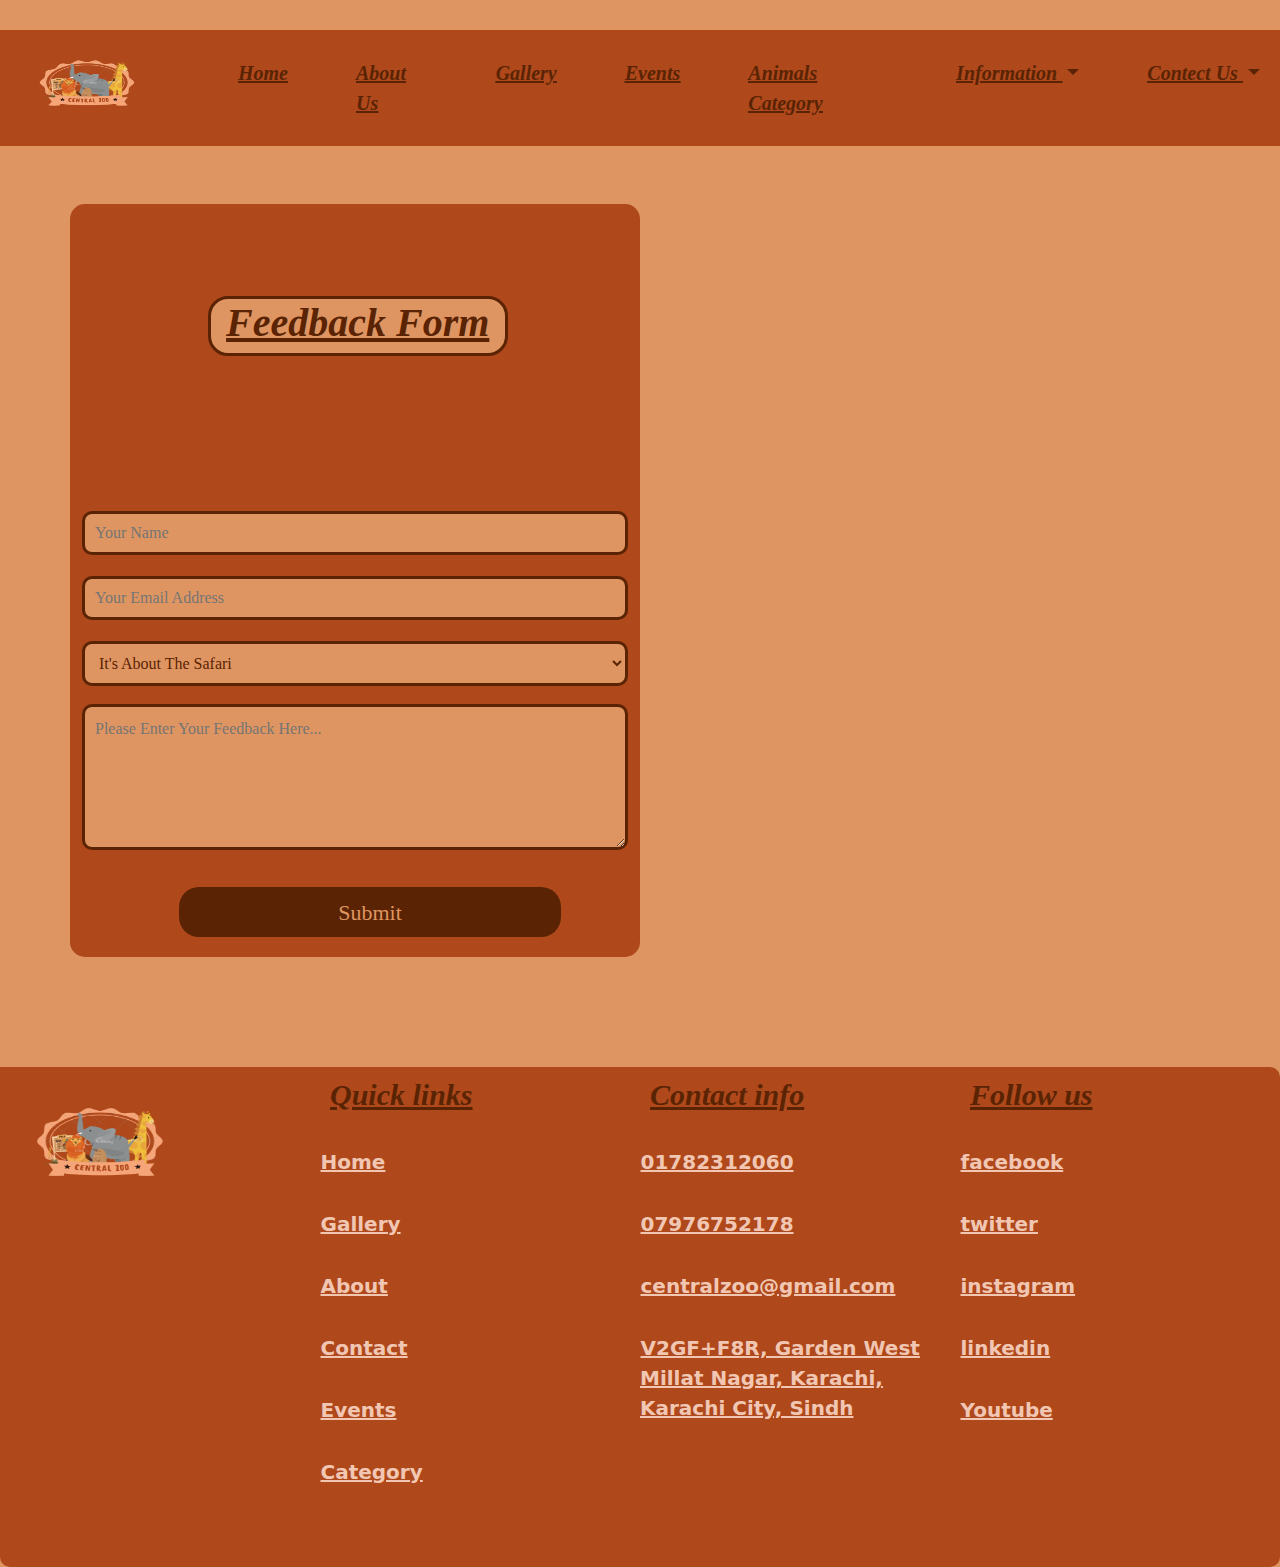
<file: feadback.html>
<!DOCTYPE html>
<html lang="en">

<head>
  <meta charset="UTF-8">
  <meta http-equiv="X-UA-Compatible" content="IE=edge">
  <meta name="viewport" content="width=device-width, initial-scale=1.0">
  <title>Central Zoo</title>
  <!-- Styles CSS -->
  <link rel="stylesheet" href="./css/style.css">

  <!-- Bootstrap CSS -->
  <link rel="stylesheet" href="./css/bootstrap.min.css">

  <!-- Bootstrap JS -->
  <script src="./js/bootstrap.bundle.min.js"></script>

<!-- bootsrap icon -->
  <!-- <link rel="stylesheet" href="https://cdn.jsdelivr.net/npm/bootstrap-icons@1.10.3/font/bootstrap-icons.css"> -->

</head>

<body>
 

  <!-- Navbar Starting-->
  <nav id="nav" class="navbar navbar-expand-lg navbar-dark">
    <div class="container-fluid">
      <a class="navbar-brand" href="#"><img src="./images/logo/1.png" id="logo" width="150" height="100"
          alt="" style="margin-top: -10px;"></a>
      <button class="navbar-toggler" type="button" data-bs-toggle="collapse" data-bs-target="#navbarSupportedContent"
        aria-controls="navbarSupportedContent" aria-expanded="false" aria-label="Toggle navigation">
        <span class="navbar-toggler-icon"></span>
      </button>
      <div class="collapse navbar-collapse" id="navbarSupportedContent">
        <ul id="navitems" class="navbar-nav me-auto mb-2 mb-lg-0">
          <li class="nav-item">
            <a class="nav-link active" aria-current="page" href="index.html">Home</a>
          </li>
          <li class="nav-item">
            <a class="nav-link active" aria-current="page" href="about.html">About Us</a>
          </li>
          <li class="nav-item">
            <a class="nav-link active" aria-current="page" href="gallary.html">Gallery</a>
          </li>
          <li class="nav-item">
            <a class="nav-link active" aria-current="page" href="events.html">Events</a>
          </li>
          <li class="nav-item">
            <a class="nav-link active" aria-current="page" href="animals.html">Animals Category</a>
          </li>
          <li class="nav-item dropdown">
            <a class="nav-link dropdown-toggle" href="#" id="navbarDropdown" role="button" data-bs-toggle="dropdown"
              aria-expanded="false">
              Information
            </a>
            <ul id="brown" class="dropdown-menu" aria-labelledby="navbarDropdown">
              <li><a class="dropdown-item" href="birds.html">Birds</a></li>
              <li><a class="dropdown-item" href="sea animals.html">Sea Animals</a></li>
              <li><a class="dropdown-item" href="raptails.html">Reptails</a></li>
              <li><a class="dropdown-item" href="mammals.html">Mammals</a></li>
              <li><a class="dropdown-item" href="amphabians.html">Amphibians</a></li>
            </ul>
          </li>

          <li class="nav-item dropdown">
            <a class="nav-link dropdown-toggle" href="#" id="navbarDropdown" role="button" data-bs-toggle="dropdown"
              aria-expanded="false">
              Contect Us
            </a>
            <ul id="brown" class="dropdown-menu" aria-labelledby="navbarDropdown">
              <li><a class="dropdown-item" href="queary.html">Query form</a></li>
              <li><a class="dropdown-item" href="feadback.html">Feedback form</a></li>
              <li><a class="dropdown-item" href="booking.html">Booking form</a></li>
            </ul>
          </li>
        </ul>
      </div>
    </div>
  </nav>
  <!-- Navbar Ending -->


<!-- feeadback form stART -->
<div class="container form-cm mt-5">
  <div class="row">
    <div class="col-6 form">
      <main>
        <br><br><br>
        <center>
          <h3 id="formname">Feedback Form</h3><br>
          <br><br>
        </center>
        <br><br><br>
        <form id="contactform" name="contactform">
        <input type="text" placeholder="Your Name" id="namefield" name="name">
     
        <input type="text" placeholder="Your Email Address" id="email" name="email">
        
        <select name="title" id="title">
          <option value="safari"> It's About The Safari </option>
          <option value="safari"> The Recent Event You Attented At Central Zoo </option>
          <option value="safari"> Do You Have Something Related To Animal Care </option>
          <option value="safari"> Suggestions For Zoo Management </option>
          <option value="safari"> General (That's Not Mentioned Above) </option>
        </select>
        
        
        <textarea placeholder="Please Enter Your Feedback Here... " cols="132" rows="5" name="subject" id="subject"></textarea>
        
        <button class="buttoncf" type="submit" value="Submit">Submit</button>
      </form>
      </main>
    </div>
    <div class="col-6">
      <iframe
        src="https://www.google.com/maps/embed?pb=!1m18!1m12!1m3!1d3619.6369044540534!2d67.02106261532225!3d24.876247850750282!2m3!1f0!2f0!3f0!3m2!1i1024!2i768!4f13.1!3m3!1m2!1s0x3eb33e40a674f1a3%3A0x87cf9326e9f15f6a!2sKarachi%20Zoo!5e0!3m2!1sen!2s!4v1678203182984!5m2!1sen!2s"
        width="600" height="100%" style="border:0;" allowfullscreen="" loading="lazy"
        referrerpolicy="no-referrer-when-downgrade"></iframe>
    </div>
  </div>
</div>
 

<!-- feadback form end -->

<!-- footer start -->

  <section class="footer">

    <div class="box-container">

         <div class="box">
             <img src="./images/logo/1.png" style="width: 200px; height:150px;" class="foot" alt=""  id="logo">
        </div> 

        <div class="box">
            <h3 id="h3">Quick links</h3>
            <a href="#"> <i class="fas fa-arrow-right"></i> Home </a>
            <a href="#"> <i class="fas fa-arrow-right"></i> Gallery </a>
            <a href="#"> <i class="fas fa-arrow-right"></i> About </a>
            <a href="#"> <i class="fas fa-arrow-right"></i> Contact </a>
            <a href="#"> <i class="fas fa-arrow-right"></i> Events </a>
            <a href="#"> <i class="fas fa-arrow-right"></i> Category </a>
        </div>

        <div class="box">
            <h3 id="h3">Contact info</h3>
            <a href="#"> <i class="fas fa-phone"></i> 01782312060 </a>
            <a href="#"> <i class="fas fa-phone"></i> 07976752178 </a>
            <a href="#"> <i class="fas fa-envelope"></i> centralzoo@gmail.com</a>
            <a href="#"> <i class="fas fa-map-marker-alt"></i>V2GF+F8R, Garden West Millat Nagar, Karachi, Karachi City, Sindh <br></a>
        </div>

        <div class="box">
            <h3 id="h3">Follow us</h3>
            <a href="https://m.facebook.com"> <i class="fab fa-facebook-f"></i> facebook </a>
            <a href="https://twitter.com"> <i class="fab fa-twitter"></i> twitter </a>
            <a href="https://www.instagram.com"> <i class="fab fa-instagram"></i> instagram </a>
            <a href="https://www.linkedin.com"> <i class="fab fa-linkedin"></i> linkedin </a>
            <a href="https://www.youtube.com"> <i class="fab fa-youtube"></i> Youtube </a>
        </div>

    </div>
   


</section>  

<!-- footer section ends -->
  

</body>

</html>
</file>
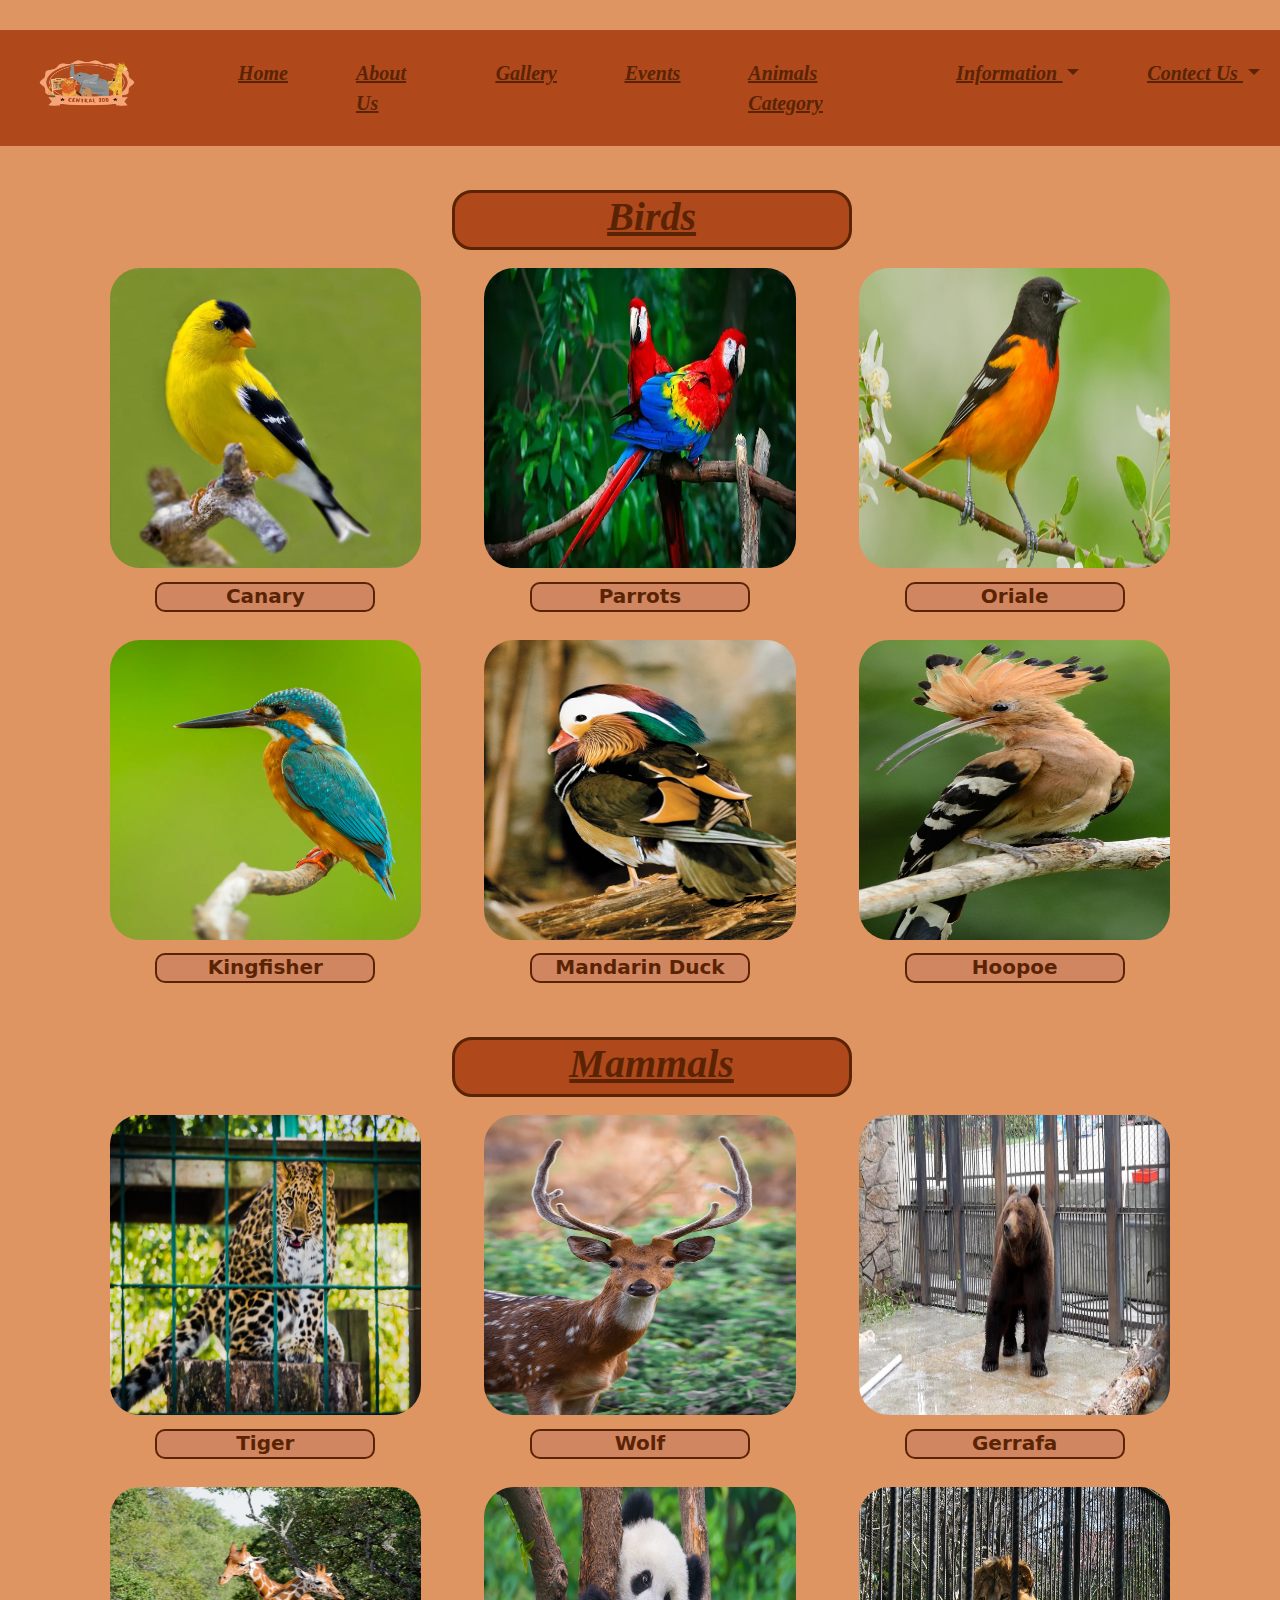
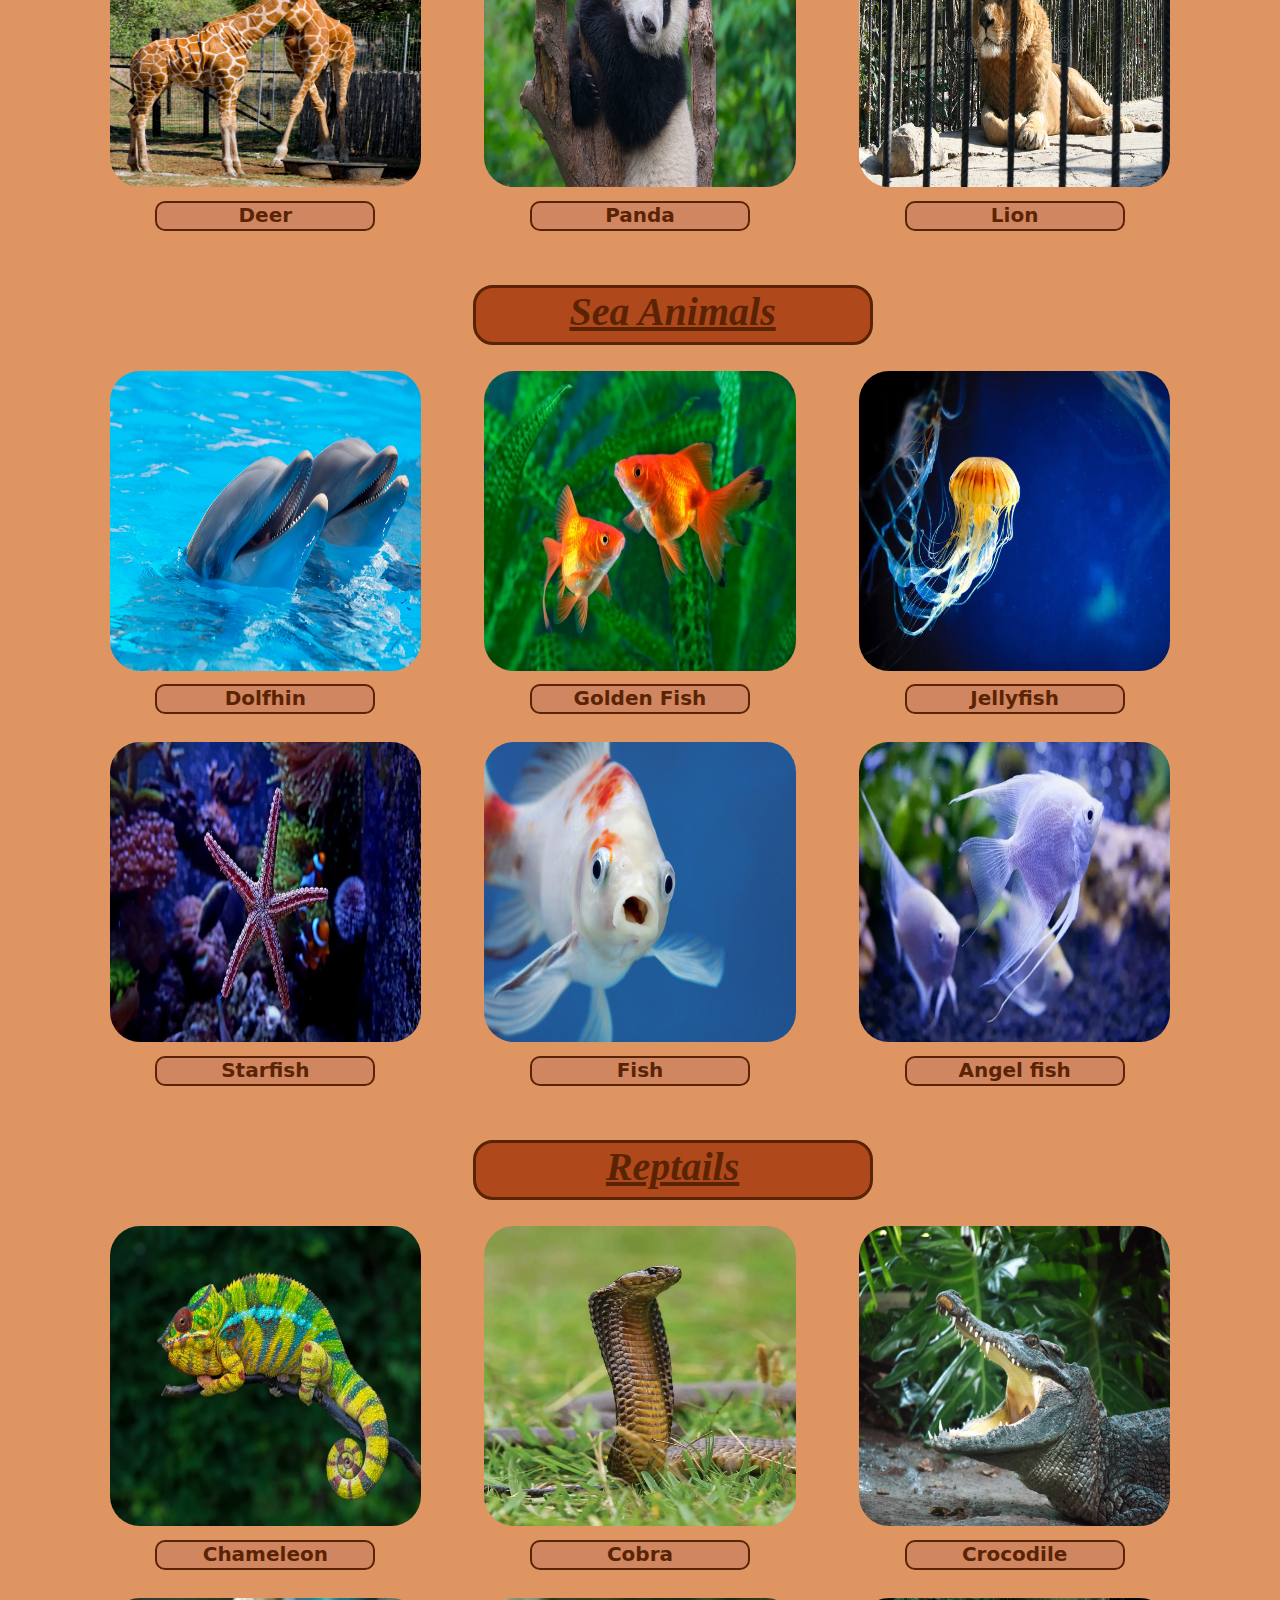
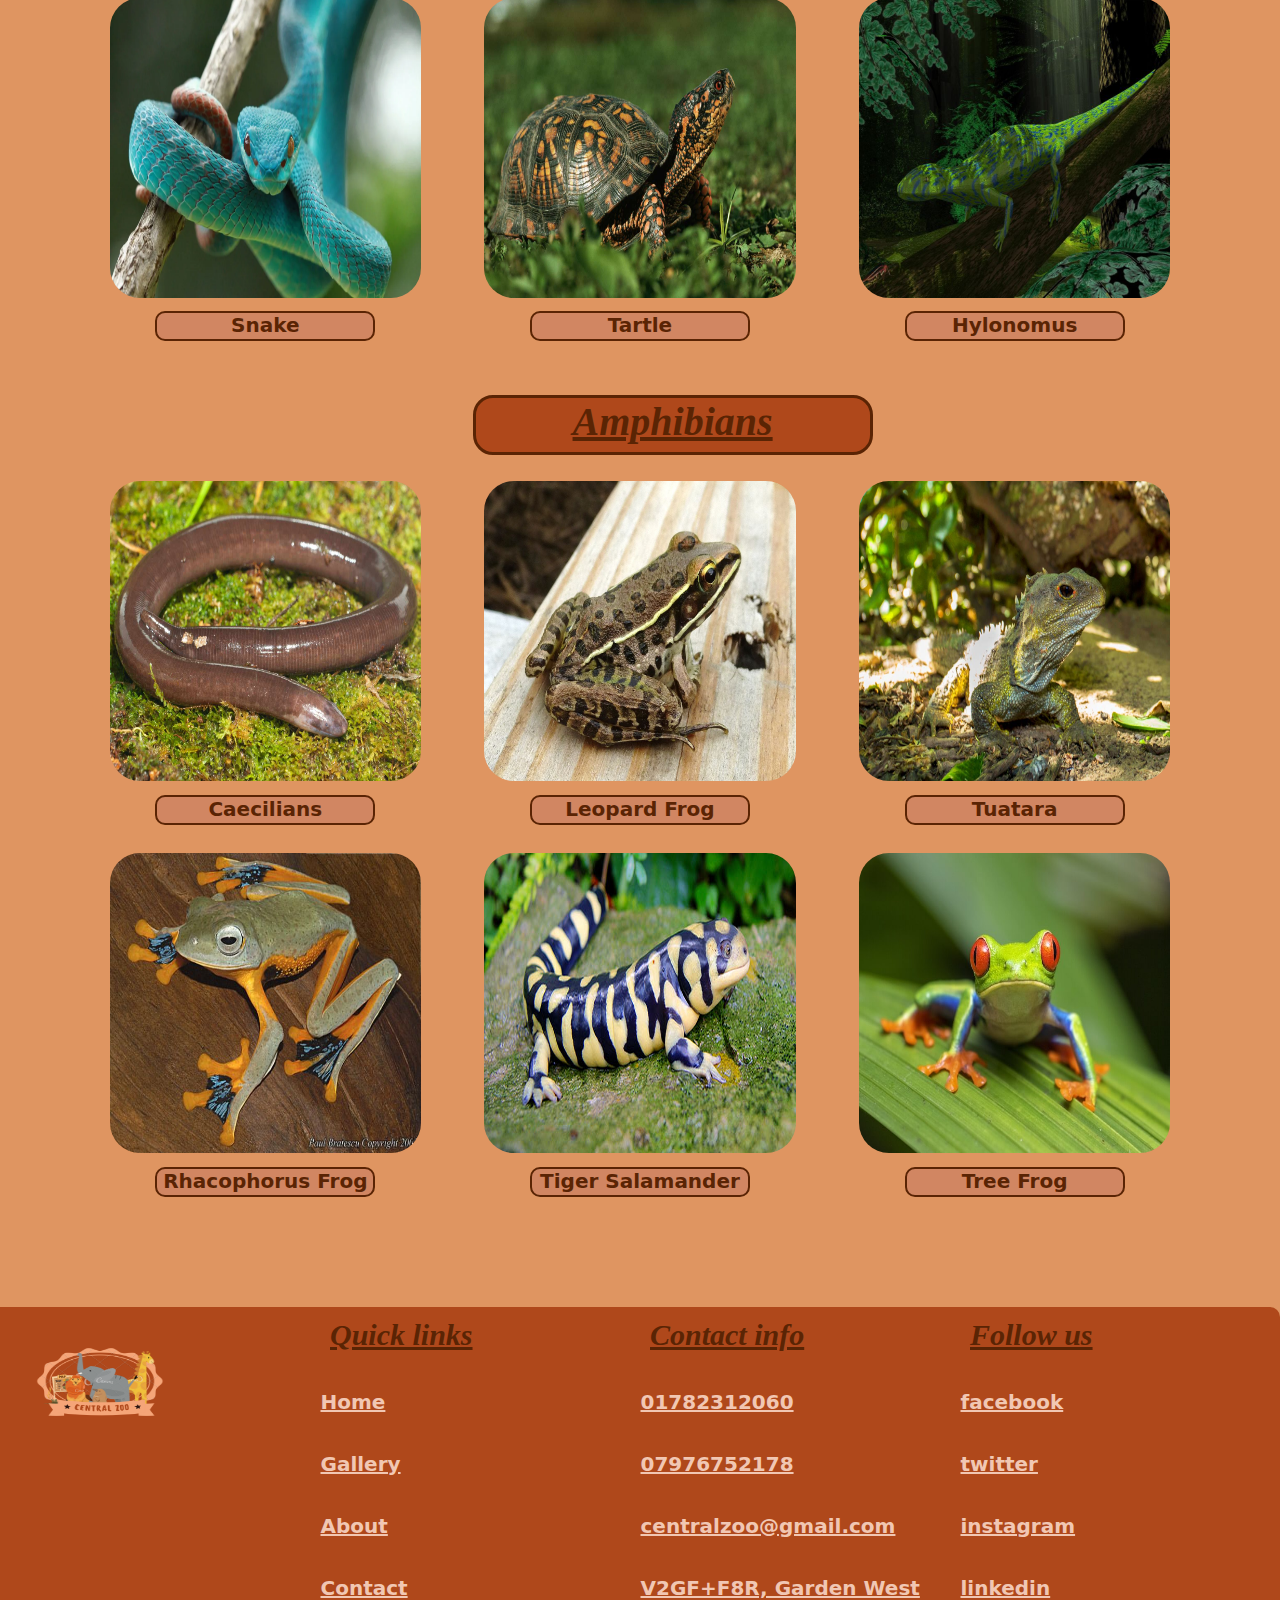
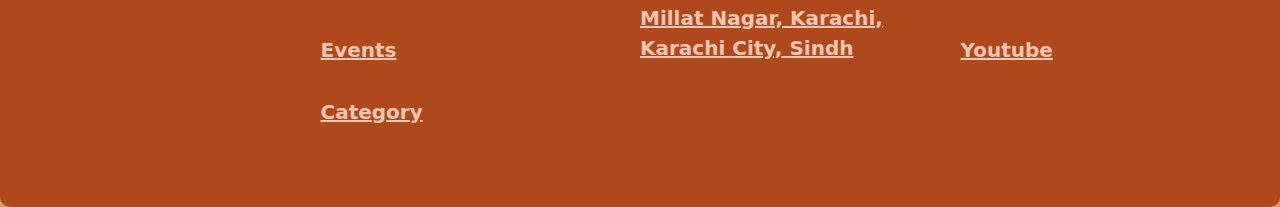
<file: gallary.html>
<!DOCTYPE html>
<html lang="en">

<head>
  <meta charset="UTF-8">
  <meta http-equiv="X-UA-Compatible" content="IE=edge">
  <meta name="viewport" content="width=device-width, initial-scale=1.0">
  <title>Central Zoo</title>
  <!-- Styles CSS -->
  <link rel="stylesheet" href="./css/style.css">

  <!-- Bootstrap CSS -->
  <link rel="stylesheet" href="./css/bootstrap.min.css">

  <!-- Bootstrap JS -->
  <script src="./js/bootstrap.bundle.min.js"></script>
  <style>
    .gallery-item:hover{
      /* border-radius: 20%; */
    border: 4px solid #582203;
    cursor: pointer;
    transform: scale(1.03);
    transition: all 1s ease;
    border-style: double;
    }
  </style>
</head>
</head>

<body>

  <!-- Navbar Starting-->
  <nav id="nav" class="navbar navbar-expand-lg navbar-dark">
    <div class="container-fluid">
      <a class="navbar-brand" href="#"><img src="./images/logo/1.png" id="logo" width="150" height="100" alt=""
          style="margin-top: -10px;"></a>
      <button class="navbar-toggler" type="button" data-bs-toggle="collapse" data-bs-target="#navbarSupportedContent"
        aria-controls="navbarSupportedContent" aria-expanded="false" aria-label="Toggle navigation">
        <span class="navbar-toggler-icon"></span>
      </button>
      <div class="collapse navbar-collapse" id="navbarSupportedContent">
        <ul id="navitems" class="navbar-nav me-auto mb-2 mb-lg-0">
          <li class="nav-item">
            <a class="nav-link active" aria-current="page" href="index.html">Home</a>
          </li>
          <li class="nav-item">
            <a class="nav-link active" aria-current="page" href="about.html">About Us</a>
          </li>
          <li class="nav-item">
            <a class="nav-link active" aria-current="page" href="gallary.html">Gallery</a>
          </li>
          <li class="nav-item">
            <a class="nav-link active" aria-current="page" href="events.html">Events</a>
          </li>
          <li class="nav-item">
            <a class="nav-link active" aria-current="page" href="animals.html">Animals Category</a>
          </li>
          <li class="nav-item dropdown">
            <a class="nav-link dropdown-toggle" href="#" id="navbarDropdown" role="button" data-bs-toggle="dropdown"
              aria-expanded="false">
              Information
            </a>
            <ul id="brown" class="dropdown-menu" aria-labelledby="navbarDropdown">
              <li><a class="dropdown-item" href="birds.html">Birds</a></li>
              <li><a class="dropdown-item" href="sea animals.html">Sea Animals</a></li>
              <li><a class="dropdown-item" href="raptails.html">Reptails</a></li>
              <li><a class="dropdown-item" href="mammals.html">Mammals</a></li>
              <li><a class="dropdown-item" href="amphabians.html">Amphibians</a></li>
            </ul>
          </li>

          <li class="nav-item dropdown">
            <a class="nav-link dropdown-toggle" href="#" id="navbarDropdown" role="button" data-bs-toggle="dropdown"
              aria-expanded="false">
              Contect Us
            </a>
            <ul id="brown" class="dropdown-menu" aria-labelledby="navbarDropdown">
              <li><a class="dropdown-item" href="queary.html">Query form</a></li>
              <li><a class="dropdown-item" href="feadback.html">Feedback form</a></li>
              <li><a class="dropdown-item" href="booking.html">Booking form</a></li>
            </ul>
          </li>
        </ul>
      </div>
    </div>
  </nav>
  <!-- Navbar Ending -->




  <!-- gallery start -->

<!-- birds start -->



  <div class="container-fluid mt-4">
    <div class="row">
      <div class="col-12">
        <h1 id="headding"> Birds </h1>
      </div>
    </div>
  </div>
  <div class="container text-center">
    <div class="row g-2">
      <div class="col-md-4 col-sm-6">
        <img src="./images/birds/canary.jpg" class="gallery-item" alt="">
        <h4 id="name"><b>Canary</b></h4>
      </div>
      <div class="col-md-4 col-sm-6">
        <img src="./images/birds/parrot.webp" class="gallery-item" alt="">
        <h4 id="name"><b>Parrots</b></h4>
      </div>
      <div class="col-md-4 col-sm-6">
        <img src="./images/birds/oriale.jpg" class="gallery-item" alt="">
        <h4 id="name"><b>Oriale</b></h4>
      </div>

      <div class="col-md-4 col-sm-6">
        <img src="./images/birds/kingfisher.webp" class="gallery-item" alt="">
        <h4 id="name"><b>Kingfisher</b></h4>
      </div>
      <div class="col-md-4 col-sm-6">
        <img src="./images/birds/Mandarin Duck.webp" class="gallery-item" alt="">
        <h4 id="name"><b>Mandarin Duck</b></h4>
      </div>
      <div class="col-md-4 col-sm-6">
        <img src="./images/birds/hoopoe.jpg" class="gallery-item" alt="">
        <h4 id="name"><b>Hoopoe</b></h4>
      </div>
    </div>
  </div>

   <!-- birds end -->

 <!-- mammals start -->


 <div class="container-fluid mt-4">
  <div class="row">
    <div class="col-12">
      <h1 id="headding"> Mammals </h1>
    </div>
  </div>
</div>

 <div class="container text-center">
  <div class="row g-2">
    <div class="col-md-4 col-sm-6">
      <img src="./images/mammals/tiger.jpg" class="gallery-item" alt="">
      <h4 id="name"><b>Tiger</b></h4>
</div>

<div class="col-md-4 col-sm-6">
  <img src="./images/mammals/dear.jpeg" class="gallery-item" alt="">
  <h4 id="name"><b>Wolf</b></h4>
</div>

<div class="col-md-4 col-sm-6">
  <img src="./images/mammals/bear.jpg" class="gallery-item " alt="">
        <h4 id="name"><b>Gerrafa</b></h4>
</div>

<div class="col-md-4 col-sm-6">
  <img src="./images/mammals/garafa.jpg" class="gallery-item" alt="">
  <h4 id="name"><b>Deer</b></h4>
</div>

<div class="col-md-4 col-sm-6">
  <img src="./images/mammals/Panda.png" class="gallery-item" alt="">
  <h4 id="name"><b>Panda</b></h4>
</div>

<div class="col-md-4 col-sm-6">
  <img src="./images/mammals/lion.jpg" class="gallery-item" alt="">
  <h4 id="name"><b>Lion</b></h4>
</div>


  <!-- mammals end -->


  <!-- sea animals start-->

  <div class="container-fluid mt-4">
    <div class="row">
      <div class="col-12">
        <h1 id="headding"> Sea Animals </h1>
      </div>
    </div>
  </div>

  <div class="container text-center">
    <div class="row g-2">
      <div class="col-md-4 col-sm-6">
        <img src="./images/sea animals/dolfhin.jpg" class="gallery-item" alt="">
        <h4 id="name"><b>Dolfhin</b></h4>
      </div>

      <div class="col-md-4 col-sm-6">
        <img src="./images/sea animals/golden fish.jpg" class="gallery-item " alt="">
        <h4 id="name"><b>Golden Fish</b></h4>
      </div>

      <div class="col-md-4 col-sm-6">
        <img src="./images/sea animals/jellyfish.webp" class="gallery-item " alt="">
        <h4 id="name"><b>Jellyfish</b></h4>
      </div>

      <div class="col-md-4 col-sm-6">
        <img src="./images/sea animals/starfish.jpg" class="gallery-item " alt="">
        <h4 id="name"><b>Starfish</b></h4>
      </div>

      <div class="col-md-4 col-sm-6">
        <img src="./images/sea animals/fish.jpg" class="gallery-item" alt="">
        <h4 id="name"><b>Fish</b></h4>
      </div>

      <div class="col-md-4 col-sm-6">
        <img src="./images/sea animals/angel fish.webp" class="gallery-item" alt="">
        <h4 id="name"><b>Angel fish</b></h4>
      </div>
    </div>
  </div>

  <!-- sea animals end -->

  <!-- raptails start -->
  <div class="container-fluid mt-4">
      <div class="row">
        <div class="col-12">
          <h1 id="headding"> Reptails </h1>
        </div>
      </div>
    </div>

    <div class="container text-center">
      <div class="row g-2">
        <div class="col-md-4 col-sm-6">
          <img src="./images/raptails/chameleon.webp" class="gallery-item" alt="">
          <h4 id="name"><b>Chameleon</b></h4>
        </div>

    <div class="col-md-4 col-sm-6">
      <img src="./images/raptails/cobraa.webp" class="gallery-item " alt="">
      <h4 id="name"><b>Cobra</b></h4>
    </div>

    <div class="col-md-4 col-sm-6">
      <img src="./images/raptails/crocodile.webp" class="gallery-item " alt="">
      <h4 id="name"><b>Crocodile</b></h4>
    </div>

    <div class="col-md-4 col-sm-6">
      <img src="./images/raptails/snake.webp" class="gallery-item " alt="">
      <h4 id="name"><b>Snake</b></h4>
    </div>

    <div class="col-md-4 col-sm-6">
      <img src="./images/raptails/tartle.jpg" class="gallery-item" alt="">
      <h4 id="name"><b>Tartle</b></h4>
    </div>

    <div class="col-md-4 col-sm-6">
      <img src="./images/raptails/Hylonomus.jpg" class="gallery-item" alt="">
      <h4 id="name"><b>Hylonomus</b></h4>
    </div>

  </div>
</div>

  <!-- raptails end -->


  <!-- amphaibians start -->

  <div class="container-fluid mt-4">
    <div class="row">
      <div class="col-12">
        <h1 id="headding"> Amphibians</h1>
      </div>
    </div>
  </div>


  <div class="container text-center">
    <div class="row g-2">
      <div class="col-md-4 col-sm-6">
        <img src="./images/amphibians/caecilians.jpg" class="gallery-item" alt="">
        <h4 id="name"><b>Caecilians</b></h4>

      </div>

      <div class="col-md-4 col-sm-6">
        <img src="./images/amphibians/leopard frog.JPG" class="gallery-item " alt="">
        <h4 id="name"><b>Leopard Frog</b></h4>

      </div>

      <div class="col-md-4 col-sm-6">
        <img src="./images/amphibians/tuatara.jpg" class="gallery-item " alt="">
        <h4 id="name"><b>Tuatara</b></h4>

      </div>

      <div class="col-md-4 col-sm-6">
        <img src="./images/amphibians/rhacophorus frog.jpg" class="gallery-item " alt="">
        <h4 id="name"><b>Rhacophorus Frog</b></h4>

      </div>

      <div class="col-md-4 col-sm-6">
        <img src="./images/amphibians/tiger salamander.jpg" class="gallery-item" alt="">
        <h4 id="name"><b>Tiger Salamander</b></h4>

      </div>

      <div class="col-md-4 col-sm-6">
        <img src="./images/amphibians/tree frog.jpg" class="gallery-item" alt="">
        <h4 id="name"><b>Tree Frog</b></h4>

      </div>
    </div>
  </div>
  <!-- amphabians end -->


  <!-- gallery end -->

  </div>
 </div>
 

  <!-- footer section starts  -->

 
  <section class="footer">

    <div class="box-container">

      <div class="box">
        <img src="./images/logo/1.png" style="width: 200px; height:150px;" class="foot" alt=""  id="logo">
      </div>

      <div class="box">
        <h3 id="h3">Quick links</h3>
        <a href="#"> <i class="fas fa-arrow-right"></i> Home </a>
        <a href="#"> <i class="fas fa-arrow-right"></i> Gallery </a>
        <a href="#"> <i class="fas fa-arrow-right"></i> About </a>
        <a href="#"> <i class="fas fa-arrow-right"></i> Contact </a>
        <a href="#"> <i class="fas fa-arrow-right"></i> Events </a>
        <a href="#"> <i class="fas fa-arrow-right"></i> Category </a>
      </div>

      <div class="box">
        <h3 id="h3">Contact info</h3>
        <a href="#"> <i class="fas fa-phone"></i> 01782312060 </a>
        <a href="#"> <i class="fas fa-phone"></i> 07976752178 </a>
        <a href="#"> <i class="fas fa-envelope"></i> centralzoo@gmail.com</a>
        <a href="#"> <i class="fas fa-map-marker-alt"></i> V2GF+F8R, Garden West Millat Nagar, Karachi, Karachi City, Sindh<br></a>
      </div>

      <div class="box">
        <h3 id="h3">Follow us</h3>
        <a href="https://m.facebook.com"> <i class="fab fa-facebook-f"></i> facebook </a>
        <a href="https://twitter.com"> <i class="fab fa-twitter"></i> twitter </a>
        <a href="https://www.instagram.com"> <i class="fab fa-instagram"></i> instagram </a>
        <a href="https://www.linkedin.com"> <i class="fab fa-linkedin"></i> linkedin </a>
        <a href="https://www.youtube.com"> <i class="fab fa-youtube"></i> Youtube </a>
      </div>

    </div>



  </section>

  <!-- footer section ends -->

</body>

</html>
</file>
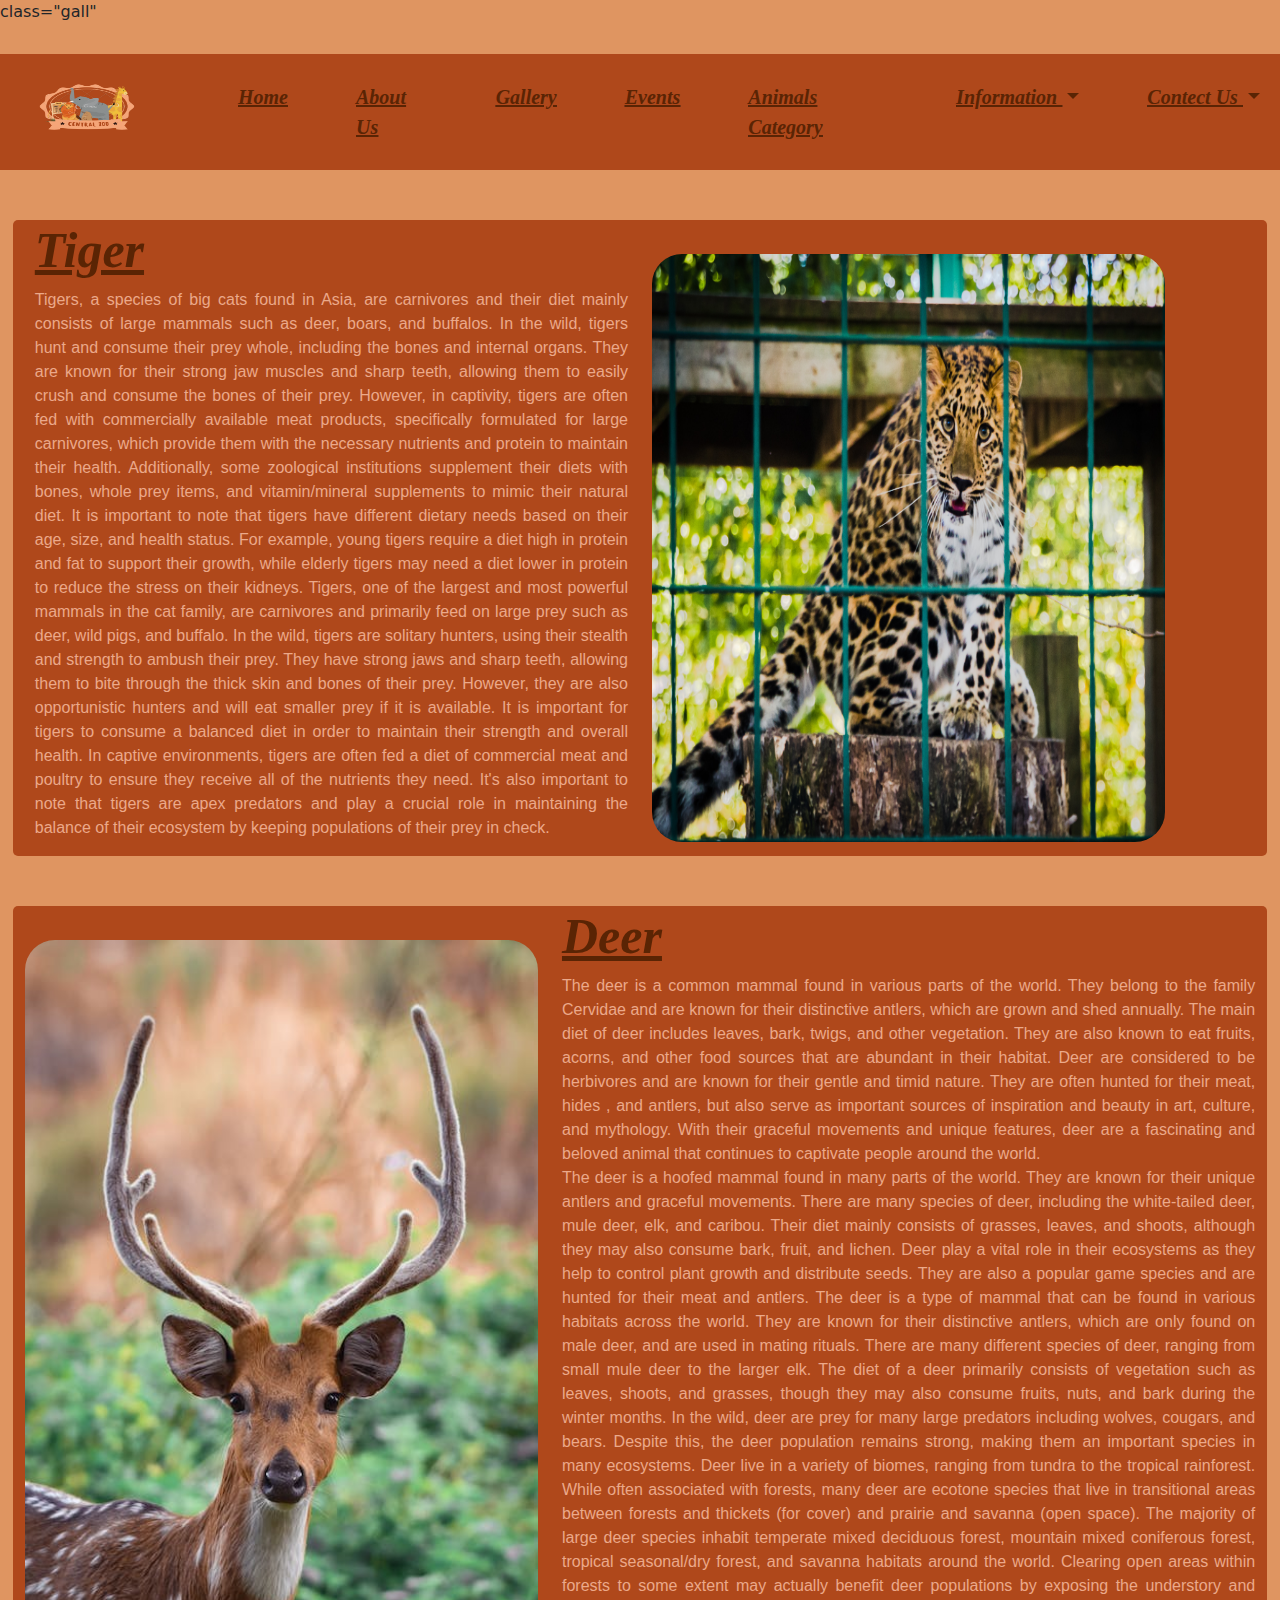
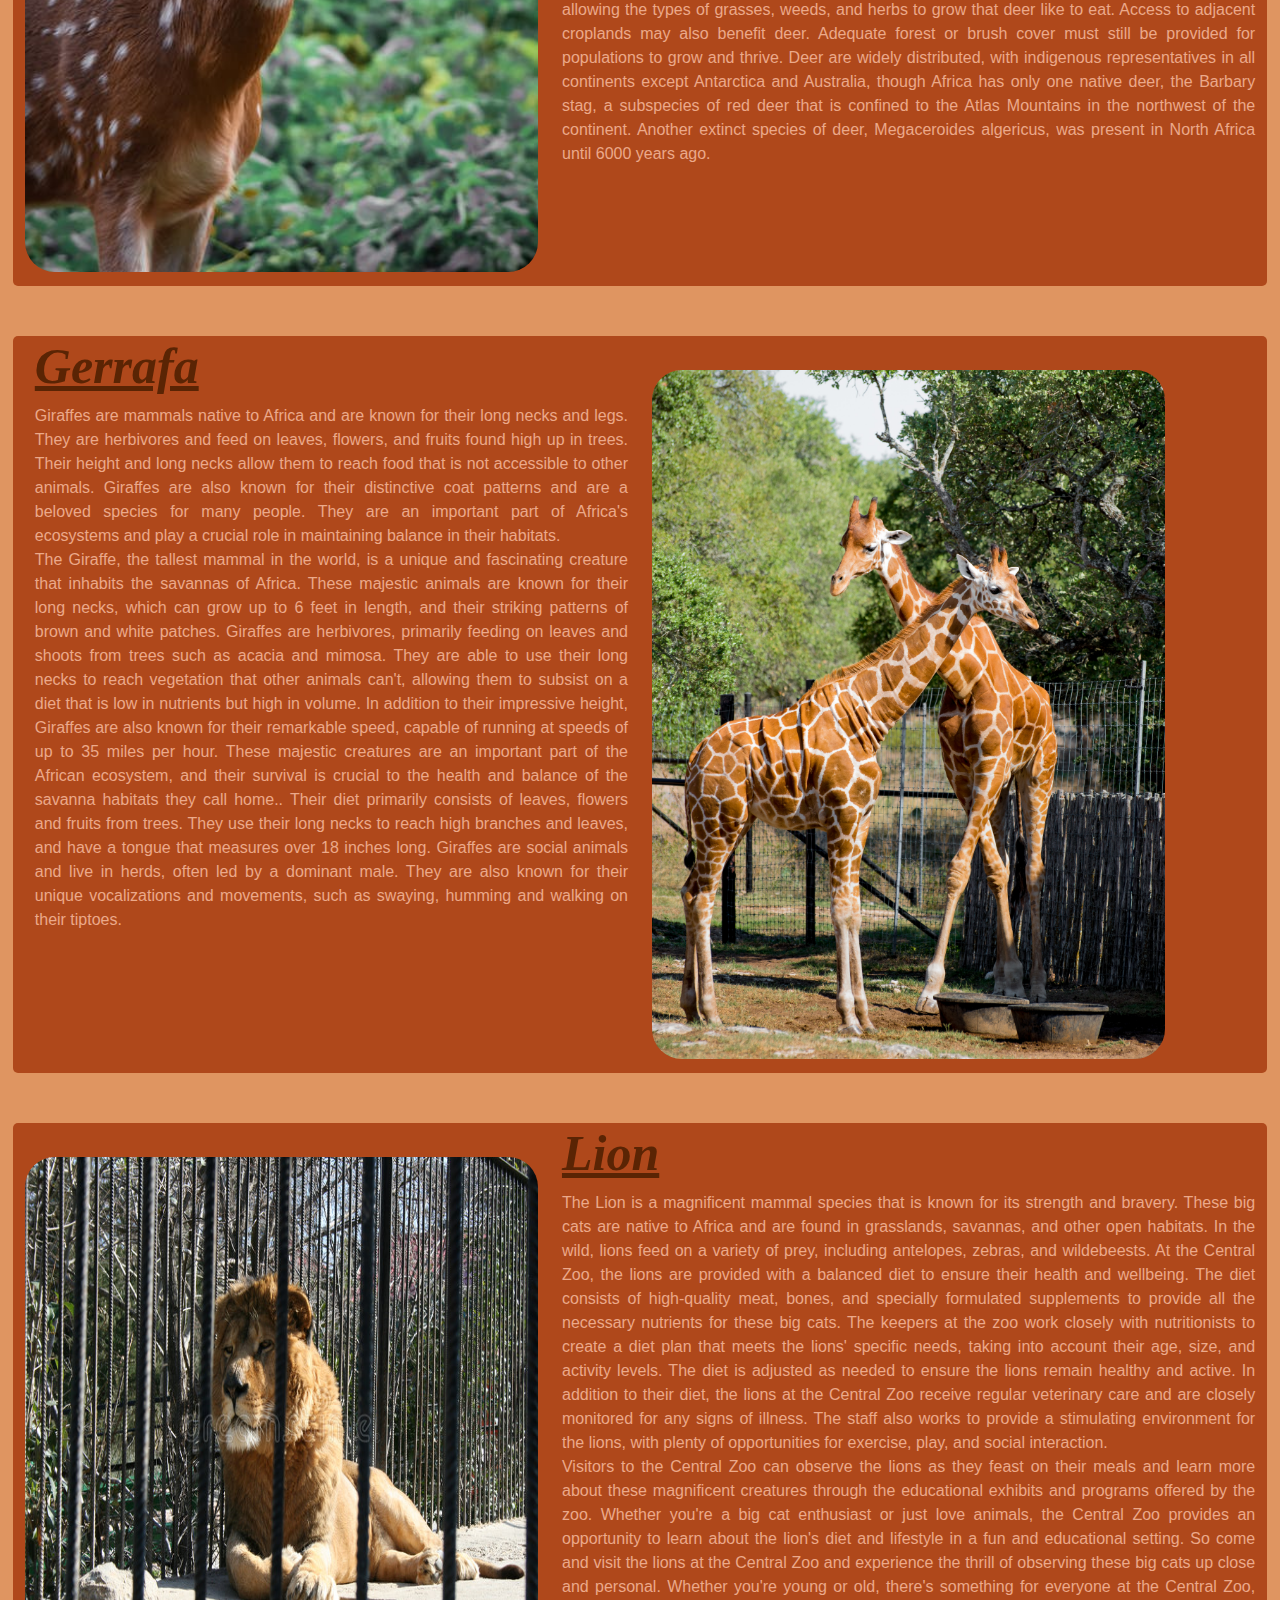
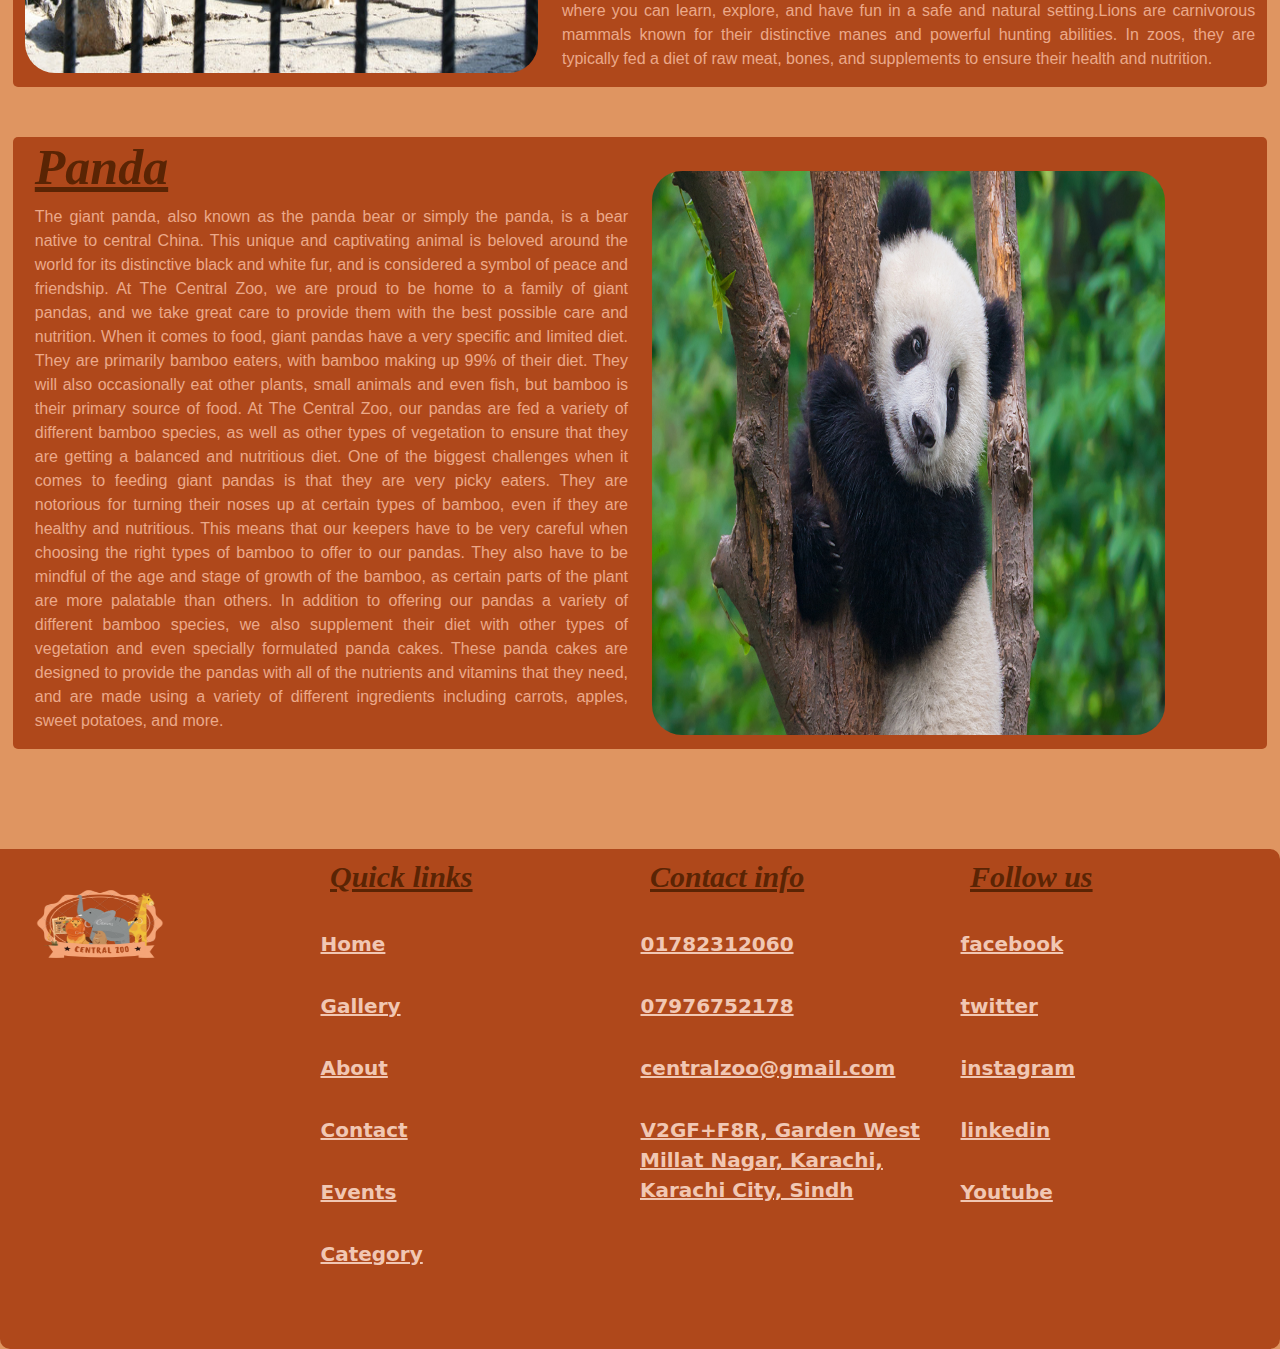
<file: mammals.html>
<!DOCTYPE html>
<html lang="en">

<head>
  <meta charset="UTF-8">
  <meta http-equiv="X-UA-Compatible" content="IE=edge">
  <meta name="viewport" content="width=device-width, initial-scale=1.0">
  <title>Central Zoo</title>
  <!-- Styles CSS -->
  <link rel="stylesheet" href="./css/style.css">

  <!-- Bootstrap CSS -->
  <link rel="stylesheet" href="./css/bootstrap.min.css">

  <!-- Bootstrap JS -->
  <script src="./js/bootstrap.bundle.min.js"></script>

  <style>
    .gall:hover{
      border: 4px solid #582203;
      cursor: pointer;
      transform: scale(1.03);
      transition: all 1s ease;
    }
  </style> class="gall"
</head>

<body>


  <!-- Navbar Starting-->
  <nav id="nav" class="navbar navbar-expand-lg navbar-dark">
    <div class="container-fluid">
      <a class="navbar-brand" href="#"><img src="./images/logo/1.png" id="logo" width="150" height="100"
          alt="logo" style="margin-top: -10px;"></a>
      <button class="navbar-toggler" type="button" data-bs-toggle="collapse" data-bs-target="#navbarSupportedContent"
        aria-controls="navbarSupportedContent" aria-expanded="false" aria-label="Toggle navigation">
        <span class="navbar-toggler-icon"></span>
      </button>
      <div class="collapse navbar-collapse" id="navbarSupportedContent">
        <ul id="navitems" class="navbar-nav me-auto mb-2 mb-lg-0">
          <li class="nav-item">
            <a class="nav-link active" aria-current="page" href="index.html">Home</a>
          </li>
          <li class="nav-item">
            <a class="nav-link active" aria-current="page" href="about.html">About Us</a>
          </li>
          <li class="nav-item">
            <a class="nav-link active" aria-current="page" href="gallary.html">Gallery</a>
          </li>
          <li class="nav-item">
            <a class="nav-link active" aria-current="page" href="events.html">Events</a>
          </li>
          <li class="nav-item">
            <a class="nav-link active" aria-current="page" href="animals.html">Animals Category</a>
          </li>
          <li class="nav-item dropdown">
            <a class="nav-link dropdown-toggle" href="#" id="navbarDropdown" role="button" data-bs-toggle="dropdown"
              aria-expanded="false">
              Information
            </a>
            <ul id="brown" class="dropdown-menu" aria-labelledby="navbarDropdown">
              <li><a class="dropdown-item" href="birds.html">Birds</a></li>
              <li><a class="dropdown-item" href="sea animals.html">Sea Animals</a></li>
              <li><a class="dropdown-item" href="raptails.html">Reptails</a></li>
              <li><a class="dropdown-item" href="mammals.html">Mammals</a></li>
              <li><a class="dropdown-item" href="amphabians.html">Amphibians</a></li>
            </ul>
          </li>

          <li class="nav-item dropdown">
            <a class="nav-link dropdown-toggle" href="#" id="navbarDropdown" role="button" data-bs-toggle="dropdown"
              aria-expanded="false">
              Contect Us
            </a>
            <ul id="brown" class="dropdown-menu" aria-labelledby="navbarDropdown">
              <li><a class="dropdown-item" href="queary.html">Query form</a></li>
              <li><a class="dropdown-item" href="feadback.html">Feedback form</a></li>
              <li><a class="dropdown-item" href="booking.html">Booking form</a></li>
            </ul>
          </li>
        </ul>
      </div>
    </div>
  </nav>
  <!-- Navbar Ending -->


<!-- mammals info start -->


<!--  -->

<div class="container-fluid bg">
  <div class="row">
    <div id="col" class="col-sm-6">
      <h1>Tiger</h1>
      <p>Tigers, a species of big cats found in Asia, are carnivores and their diet mainly consists of large mammals such as deer, boars, and buffalos. In the wild, tigers hunt and consume their prey whole, including the bones and internal organs. They are known for their strong jaw muscles and sharp teeth, allowing them to easily crush and consume the bones of their prey.

        However, in captivity, tigers are often fed with commercially available meat products, specifically formulated for large carnivores, which provide them with the necessary nutrients and protein to maintain their health. Additionally, some zoological institutions supplement their diets with bones, whole prey items, and vitamin/mineral supplements to mimic their natural diet.
        
        It is important to note that tigers have different dietary needs based on their age, size, and health status. For example, young tigers require a diet high in protein and fat to support their growth, while elderly tigers may need a diet lower in protein to reduce the stress on their kidneys.
        Tigers, one of the largest and most powerful mammals in the cat family, are carnivores and primarily feed on large prey such as deer, wild pigs, and buffalo. In the wild, tigers are solitary hunters, using their stealth and strength to ambush their prey. They have strong jaws and sharp teeth, allowing them to bite through the thick skin and bones of their prey. However, they are also opportunistic hunters and will eat smaller prey if it is available. It is important for tigers to consume a balanced diet in order to maintain their strength and overall health. In captive environments, tigers are often fed a diet of commercial meat and poultry to ensure they receive all of the nutrients they need. It's also important to note that tigers are apex predators and play a crucial role in maintaining the balance of their ecosystem by keeping populations of their prey in check.
      </p>
    </div>
    <div class="col-sm-6 mt-4 mb-4" id="col-sm-6">
      <img src="./images/mammals/tiger.jpg" alt="" class="gall">
    </div>
  </div>
</div>

<!--  -->

<!--  -->

<div class="container-fluid bg">
  <div class="row">
    <div class="col-sm-6 mt-4 mb-4 image" id="col-sm-6">
      <img src="./images/mammals/dear.jpeg" alt="" class="gall">
    </div>
    <div class="col-sm-6">
      <h1>Deer</h1>
      <p> The deer is a common mammal found in various parts of the world. They belong to the family Cervidae and are known for their distinctive antlers, which are grown and shed annually. The main diet of deer includes leaves, bark, twigs, and other vegetation. They are also known to eat fruits, acorns, and other food sources that are abundant in their habitat. Deer are considered to be herbivores and are known for their gentle and timid nature. They are often hunted for their meat, hides
        , and antlers, but also serve as important sources of inspiration and beauty in art, culture, and mythology. With their graceful movements and unique features, deer are a fascinating and beloved animal that continues to captivate people around the world. <br>
        The deer is a hoofed mammal found in many parts of the world. They are known for their unique antlers and graceful movements. There are many species of deer, including the white-tailed deer, mule deer, elk, and caribou. Their diet mainly consists of grasses, leaves, and shoots, although they may also consume bark, fruit, and lichen. Deer play a vital role in their ecosystems as they help to control plant growth and distribute seeds. They are also a popular game species and are hunted for their meat and antlers.
        The deer is a type of mammal that can be found in various habitats across the world. They are known for their distinctive antlers, which are only found on male deer, and are used in mating rituals. There are many different species of deer, ranging from small mule deer to the larger elk. The diet of a deer primarily consists of vegetation such as leaves, shoots, and grasses, though they may also consume fruits, nuts, and bark during the winter months. In the wild, deer are prey for many large predators including wolves,
        cougars, and bears. Despite this, the deer population remains strong, making them an important species in many ecosystems.
        Deer live in a variety of biomes, ranging from tundra to the tropical rainforest. While often associated with forests, many deer are ecotone species that live in transitional areas between forests and thickets (for cover) and prairie and savanna (open space). The majority of large deer species inhabit temperate mixed deciduous forest, mountain mixed coniferous forest, tropical seasonal/dry forest, and savanna habitats around the world. Clearing open areas within forests to some extent may actually benefit deer populations by exposing the understory and allowing the types of grasses, weeds, and herbs to grow that deer like to eat. Access to adjacent croplands may also benefit deer. Adequate forest or brush cover must still be provided for populations to grow and thrive.

Deer are widely distributed, with indigenous representatives in all continents except Antarctica and Australia, though Africa has only one native deer, the Barbary stag, a subspecies of red deer that is confined to the Atlas Mountains in the northwest of the continent. Another extinct species of deer, Megaceroides algericus, was present in North Africa until 6000 years ago.
        </p>
    </div>
  </div>
</div>


<!--  -->

<!--  -->

<div class="container-fluid bg">
  <div class="row">
    <div id="col" class="col-sm-6">
      <h1>Gerrafa</h1>
      <p>Giraffes are mammals native to Africa and are known for their long necks and legs. They are herbivores and feed on leaves, flowers, and fruits found high up in trees. Their height and long necks allow them to reach food that is not accessible to other animals. Giraffes are also known for their distinctive coat patterns and are a beloved species for many people. They are an important part of Africa's ecosystems and play a crucial role in maintaining balance in their habitats. <br>
        The Giraffe, the tallest mammal in the world, is a unique and fascinating creature that inhabits the savannas of Africa. These majestic animals are known for their long necks, which can grow up to 6 feet in length, and their striking patterns of brown and white patches. Giraffes are herbivores, primarily feeding on leaves and shoots from trees such as acacia and mimosa. They are able to use their long necks to reach vegetation that other animals can't, allowing them to subsist on
         a diet that is low in nutrients but high in volume. In addition to their impressive height, Giraffes are also known for their remarkable speed, capable of running at speeds of up to 35 miles per hour. These majestic creatures are an important part of the African ecosystem, and their survival is crucial to the health and balance of the savanna habitats they call home.. Their diet primarily consists of leaves, flowers and fruits from trees. They use their long necks to reach high
          branches and leaves, and have a tongue that measures over 18 inches long. Giraffes are social animals and live in herds, often led by a dominant male. They are also known for their unique vocalizations and movements, such as swaying, humming and walking on their tiptoes.</p>
    </div>
    <div  class="col-sm-6 mt-4 mb-4" id="col-sm-6">
      <img src="./images/mammals/garafa.jpg" alt="" class="gall">
    </div>
  </div>
</div>
  

<!--  -->


<!--  -->

<div class="container-fluid bg">
  <div class="row">
    <div class="col-sm-6 mt-4 mb-4 image" id="col-sm-6">
      <img src="./images/mammals/lion.jpg" alt="" class="gall">
    </div>
    <div class="col-sm-6">
      <h1>Lion</h1>
      <p> The Lion is a magnificent mammal species that is known for its strength and bravery. These big cats are native to Africa and are found in grasslands, savannas, and other open habitats. In the wild, lions feed on a variety of prey, including antelopes, zebras, and wildebeests.

        At the Central Zoo, the lions are provided with a balanced diet to ensure their health and wellbeing. The diet consists of high-quality meat, bones, and specially formulated supplements to provide all the necessary nutrients for these big cats.
        
        The keepers at the zoo work closely with nutritionists to create a diet plan that meets the lions' specific needs, taking into account their age, size, and activity levels. The diet is adjusted as needed to ensure the lions remain healthy and active.
        
        In addition to their diet, the lions at the Central Zoo receive regular veterinary care and are closely monitored for any signs of illness. The staff also works to provide a stimulating environment for the lions, with plenty of opportunities for exercise, play, and social interaction. <br>Visitors to the Central Zoo can observe the lions as they feast on their meals and learn more about these magnificent creatures through the educational exhibits and programs offered by the zoo. Whether you're a big cat enthusiast or just love animals, the Central Zoo provides an opportunity to learn about the lion's diet and lifestyle in a fun and educational setting.

        So come and visit the lions at the Central Zoo and experience the thrill of observing these big cats up close and personal. Whether you're young or old, there's something for everyone at the Central Zoo, where you can learn, explore, and have fun in a safe and natural setting.Lions are carnivorous mammals known for their distinctive manes and powerful hunting abilities. In zoos, they are typically fed a diet of raw meat, bones, and supplements to ensure their health and nutrition.</p>
    </div>
  </div>
</div>
<!--  -->


<!-- -->

<div class="container-fluid bg">
  <div class="row">
    <div id="col" class="col-sm-6">
      <h1>Panda</h1>
      <p> The giant panda, also known as the panda bear or simply the panda, is a bear native to central China. This unique and captivating animal is beloved around the world for its distinctive black and white fur, and is considered a symbol of peace and friendship. At The Central Zoo, we are proud to be home to a family of giant pandas, and we take great care to provide them with the best possible care and nutrition.

        When it comes to food, giant pandas have a very specific and limited diet. They are primarily bamboo eaters, with bamboo making up 99% of their diet. They will also occasionally eat other plants, small animals and even fish, but bamboo is their primary source of food. At The Central Zoo, our pandas are fed a variety of different bamboo species, as well as other types of vegetation to ensure that they are getting a balanced and nutritious diet.
        
        One of the biggest challenges when it comes to feeding giant pandas is that they are very picky eaters. They are notorious for turning their noses up at certain types of bamboo, even if they are healthy and nutritious. This means that our keepers have to be very careful when choosing the right types of bamboo to offer to our pandas. They also have to be mindful of the age and stage of growth of the bamboo, as certain parts of the plant are more palatable than others.
        
        In addition to offering our pandas a variety of different bamboo species, we also supplement their diet with other types of vegetation and even specially formulated panda cakes. These panda cakes are designed to provide the pandas with all of the nutrients and vitamins that they need, and are made using a variety of different ingredients including carrots, apples, sweet potatoes, and more. <br></p>
    </div>
    <div class="col-sm-6 mt-4 mb-4" id="col-sm-6">
      <img src="./images/mammals/Panda.png" alt="" class="gall">
    </div>
  </div>
</div>

<!--  -->


<!-- mammals info end -->

<!-- footer section starts  -->

  <section class="footer">

    <div class="box-container">

         <div class="box">
             <img src="./images/logo/1.png" style="width: 200px; height:150px;" class="foot">
        </div> 

        <div class="box">
            <h3 id="h3">Quick links</h3>
            <a href="#"> <i class="fas fa-arrow-right"></i> Home </a>
            <a href="#"> <i class="fas fa-arrow-right"></i> Gallery </a>
            <a href="#"> <i class="fas fa-arrow-right"></i> About </a>
            <a href="#"> <i class="fas fa-arrow-right"></i> Contact </a>
            <a href="#"> <i class="fas fa-arrow-right"></i> Events </a>
            <a href="#"> <i class="fas fa-arrow-right"></i> Category </a>
        </div>

        <div class="box">
            <h3 id="h3">Contact info</h3>
            <a href="#"> <i class="fas fa-phone"></i> 01782312060 </a>
            <a href="#"> <i class="fas fa-phone"></i> 07976752178 </a>
            <a href="#"> <i class="fas fa-envelope"></i> centralzoo@gmail.com</a>
            <a href="#"> <i class="fas fa-map-marker-alt"></i>V2GF+F8R, Garden West Millat Nagar, Karachi, Karachi City, Sindh <br></a>
        </div>

        <div class="box">
            <h3 id="h3">Follow us</h3>
            <a href="https://m.facebook.com"> <i class="fab fa-facebook-f"></i> facebook </a>
            <a href="https://twitter.com"> <i class="fab fa-twitter"></i> twitter </a>
            <a href="https://www.instagram.com"> <i class="fab fa-instagram"></i> instagram </a>
            <a href="https://www.linkedin.com"> <i class="fab fa-linkedin"></i> linkedin </a>
            <a href="https://www.youtube.com"> <i class="fab fa-youtube"></i> Youtube </a>
        </div>

    </div>
   


</section>  

<!-- footer section ends -->
  

</body>

</html>
</file>
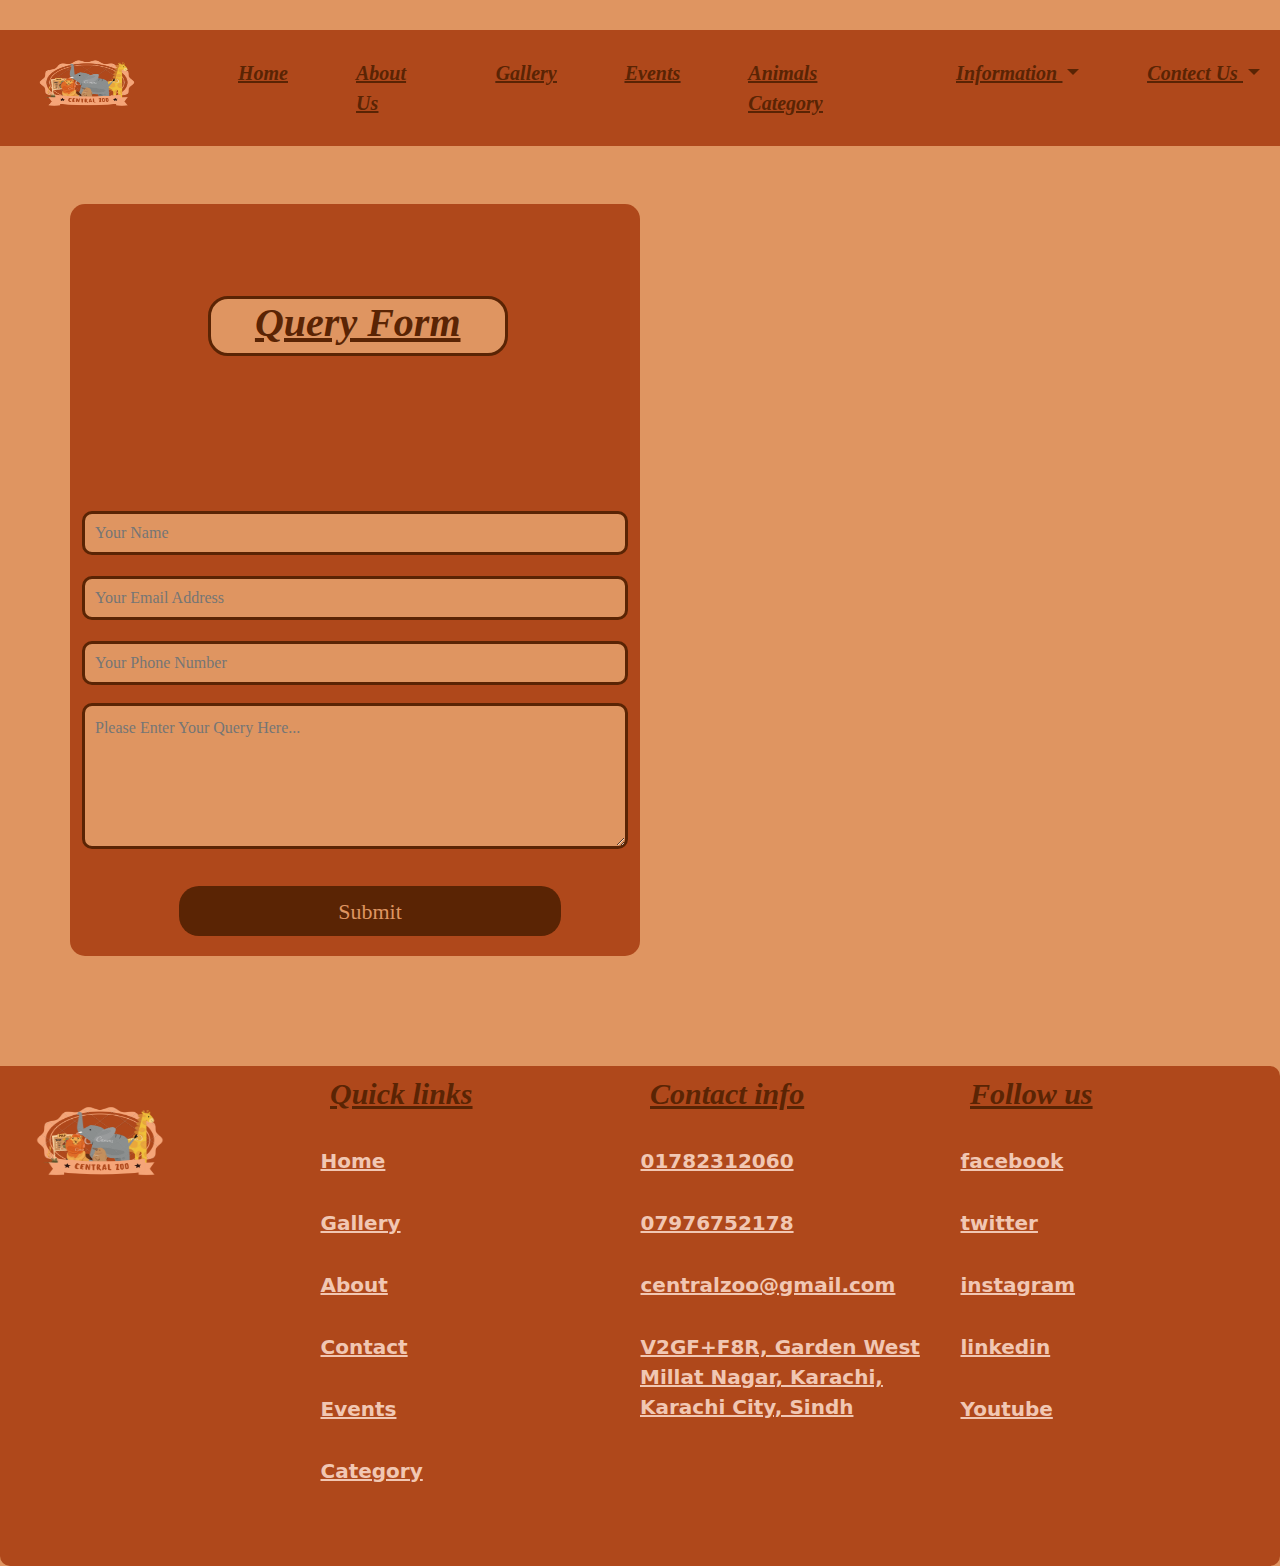
<file: queary.html>
<!DOCTYPE html>
<html lang="en">

<head>
  <meta charset="UTF-8">
  <meta http-equiv="X-UA-Compatible" content="IE=edge">
  <meta name="viewport" content="width=device-width, initial-scale=1.0">
  <title>Central Zoo</title>
  <!-- Styles CSS -->
  <link rel="stylesheet" href="./css/style.css">

  <!-- Bootstrap CSS -->
  <link rel="stylesheet" href="./css/bootstrap.min.css">

  <!-- Bootstrap JS -->
  <script src="./js/bootstrap.bundle.min.js"></script>


</head>

<body>


  <!-- Navbar Starting-->
  <nav id="nav" class="navbar navbar-expand-lg navbar-dark">
    <div class="container-fluid">
      <a class="navbar-brand" href="#"><img src="./images/logo/1.png" id="logo" width="150" height="100"
          alt="" style="margin-top: -10px;"></a>
      <button class="navbar-toggler" type="button" data-bs-toggle="collapse" data-bs-target="#navbarSupportedContent"
        aria-controls="navbarSupportedContent" aria-expanded="false" aria-label="Toggle navigation">
        <span class="navbar-toggler-icon"></span>
      </button>
      <div class="collapse navbar-collapse" id="navbarSupportedContent">
        <ul id="navitems" class="navbar-nav me-auto mb-2 mb-lg-0">
          <li class="nav-item">
            <a class="nav-link active" aria-current="page" href="index.html">Home</a>
          </li>
          <li class="nav-item">
            <a class="nav-link active" aria-current="page" href="about.html">About Us</a>
          </li>
          <li class="nav-item">
            <a class="nav-link active" aria-current="page" href="gallary.html">Gallery</a>
          </li>
          <li class="nav-item">
            <a class="nav-link active" aria-current="page" href="events.html">Events</a>
          </li>
          <li class="nav-item">
            <a class="nav-link active" aria-current="page" href="animals.html">Animals Category</a>
          </li>
          <li class="nav-item dropdown">
            <a class="nav-link dropdown-toggle" href="#" id="navbarDropdown" role="button" data-bs-toggle="dropdown"
              aria-expanded="false">
              Information
            </a>
            <ul id="brown" class="dropdown-menu" aria-labelledby="navbarDropdown">
              <li><a class="dropdown-item" href="birds.html">Birds</a></li>
              <li><a class="dropdown-item" href="sea animals.html">Sea Animals</a></li>
              <li><a class="dropdown-item" href="raptails.html">Reptails</a></li>
              <li><a class="dropdown-item" href="mammals.html">Mammals</a></li>
              <li><a class="dropdown-item" href="amphabians.html">Amphibians</a></li>
            </ul>
          </li>

          <li class="nav-item dropdown">
            <a class="nav-link dropdown-toggle" href="#" id="navbarDropdown" role="button" data-bs-toggle="dropdown"
              aria-expanded="false">
              Contect Us
            </a>
            <ul id="brown" class="dropdown-menu" aria-labelledby="navbarDropdown">
              <li><a class="dropdown-item" href="queary.html">Query form</a></li>
              <li><a class="dropdown-item" href="feadback.html">Feedback form</a></li>
              <li><a class="dropdown-item" href="booking.html">Booking form</a></li>
            </ul>
          </li>
        </ul>
      </div>
    </div>
  </nav>
  <!-- Navbar Ending -->


<!-- query form start-->


<div class="container form-cm mt-5">
  <div class="row">
    <div class="col-6 form">
      <main>
        <br><br><br>
        <center>
          <h3 id="formname">Query Form</h3><br>
         <br><br>
        </center>
        <br><br><br>
        <form id="contactform" name="contactform">
          
        <input type="text" placeholder="Your Name" id="namefield" name="name">

        <input type="text" placeholder="Your Email Address" id="email" name="email">
        
        <input type="text" placeholder="Your Phone Number" id="phone" name="phone">
        
        <textarea placeholder="Please Enter Your Query Here... " cols="132" rows="5" name="subject" id="subject"></textarea>
        
        <button class="buttoncf" type="submit" value="Submit">Submit</button>
      </form>
      </main>
    </div>
    <div class="col-6">
      <iframe
        src="https://www.google.com/maps/embed?pb=!1m18!1m12!1m3!1d3619.6369044540534!2d67.02106261532225!3d24.876247850750282!2m3!1f0!2f0!3f0!3m2!1i1024!2i768!4f13.1!3m3!1m2!1s0x3eb33e40a674f1a3%3A0x87cf9326e9f15f6a!2sKarachi%20Zoo!5e0!3m2!1sen!2s!4v1678203182984!5m2!1sen!2s"
        width="600" height="100%" style="border:0;" allowfullscreen="" loading="lazy"
        referrerpolicy="no-referrer-when-downgrade"></iframe>
    </div>
  </div>
</div>



<!-- query form end -->




  
  <!-- footer section starts  -->

  <section class="footer">

    <div class="box-container">

         <div class="box">
             <img src="./images/logo/1.png" style="width: 200px; height:150px;" class="foot" alt=""  id="logo">
        </div> 

        <div class="box">
            <h3 id="h3">Quick links</h3>
            <a href="#"> <i class="fas fa-arrow-right"></i> Home </a>
            <a href="#"> <i class="fas fa-arrow-right"></i> Gallery </a>
            <a href="#"> <i class="fas fa-arrow-right"></i> About </a>
            <a href="#"> <i class="fas fa-arrow-right"></i> Contact </a>
            <a href="#"> <i class="fas fa-arrow-right"></i> Events </a>
            <a href="#"> <i class="fas fa-arrow-right"></i> Category </a>
        </div>

        <div class="box">
            <h3 id="h3">Contact info</h3>
            <a href="#"> <i class="fas fa-phone"></i> 01782312060 </a>
            <a href="#"> <i class="fas fa-phone"></i> 07976752178 </a>
            <a href="#"> <i class="fas fa-envelope"></i> centralzoo@gmail.com</a>
            <a href="#"> <i class="fas fa-map-marker-alt"></i>V2GF+F8R, Garden West Millat Nagar, Karachi, Karachi City, Sindh <br></a>
        </div>

        <div class="box">
            <h3 id="h3">Follow us</h3>
            <a href="https://m.facebook.com"> <i class="fab fa-facebook-f"></i> facebook </a>
            <a href="https://twitter.com"> <i class="fab fa-twitter"></i> twitter </a>
            <a href="https://www.instagram.com"> <i class="fab fa-instagram"></i> instagram </a>
            <a href="https://www.linkedin.com"> <i class="fab fa-linkedin"></i> linkedin </a>
            <a href="https://www.youtube.com"> <i class="fab fa-youtube"></i> Youtube </a>
        </div>

    </div>
   


</section>  

<!-- footer section ends -->
  

</body>

</html>
</file>
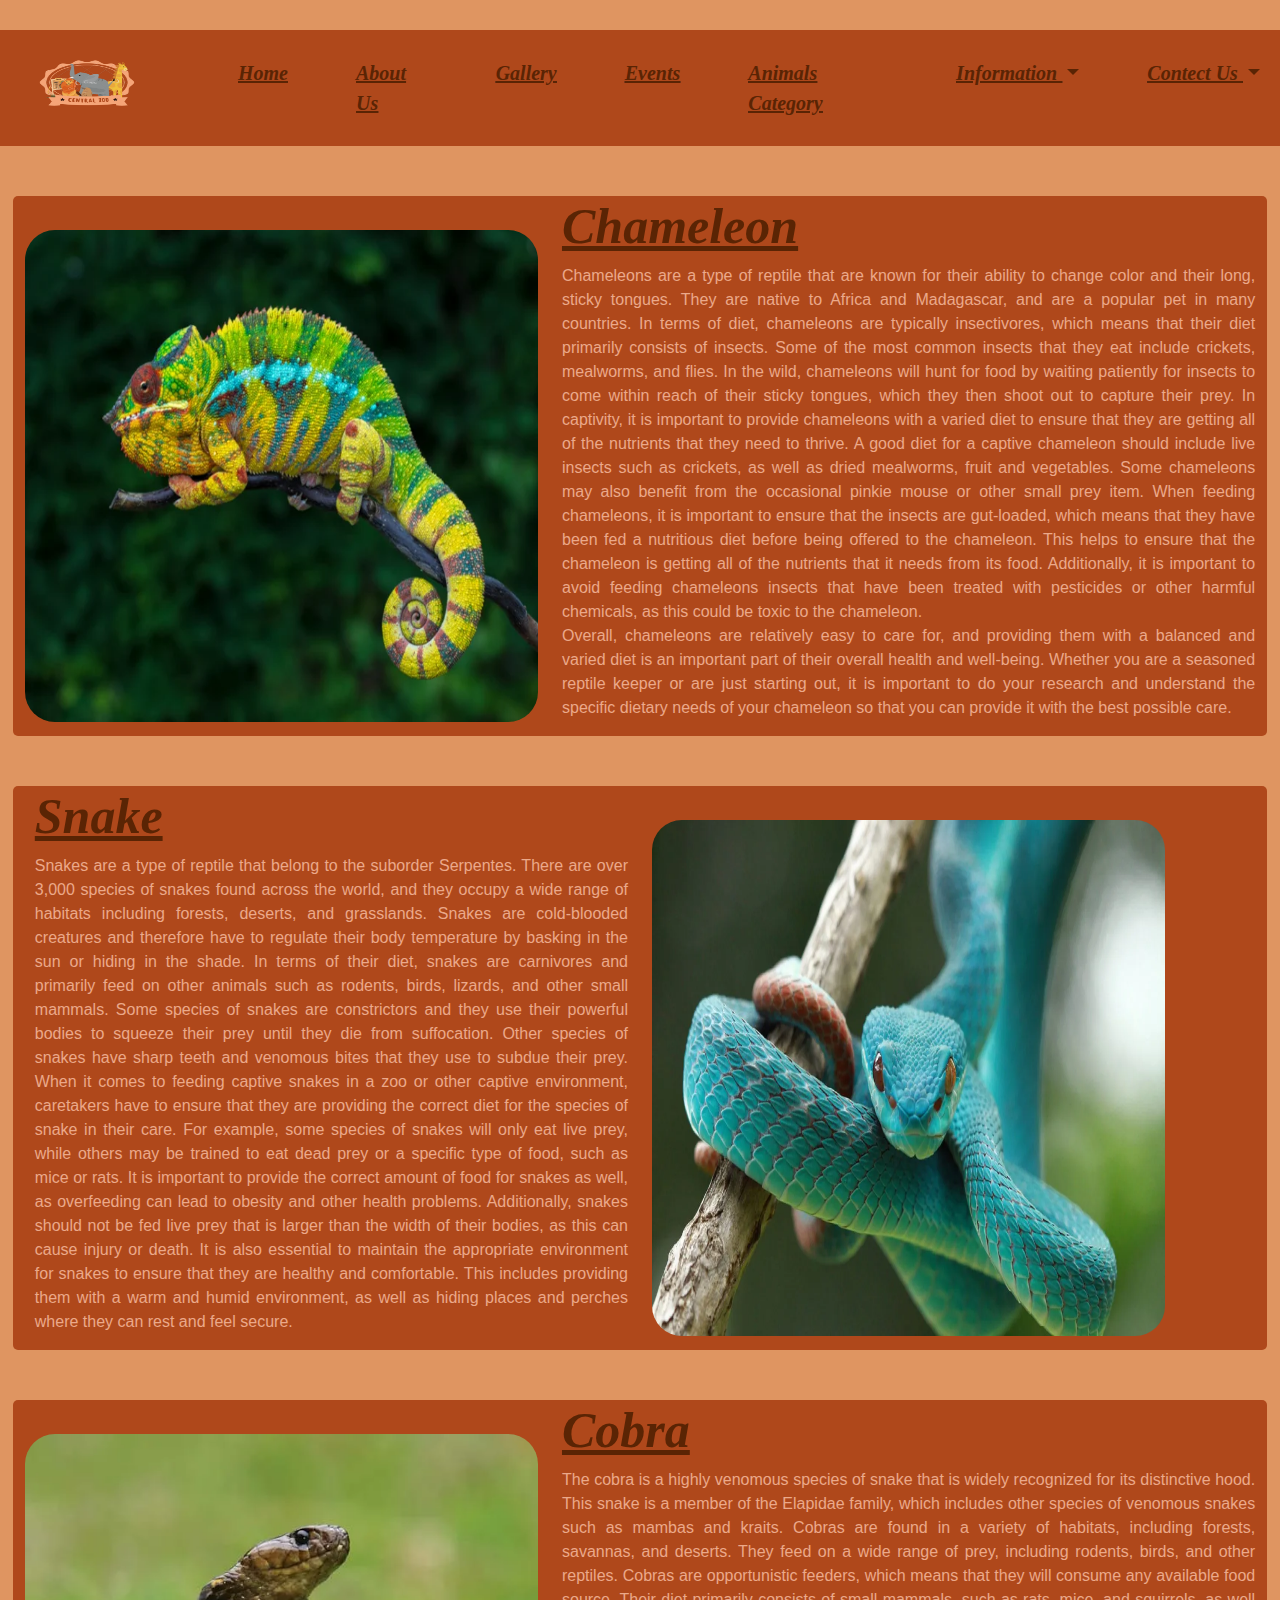
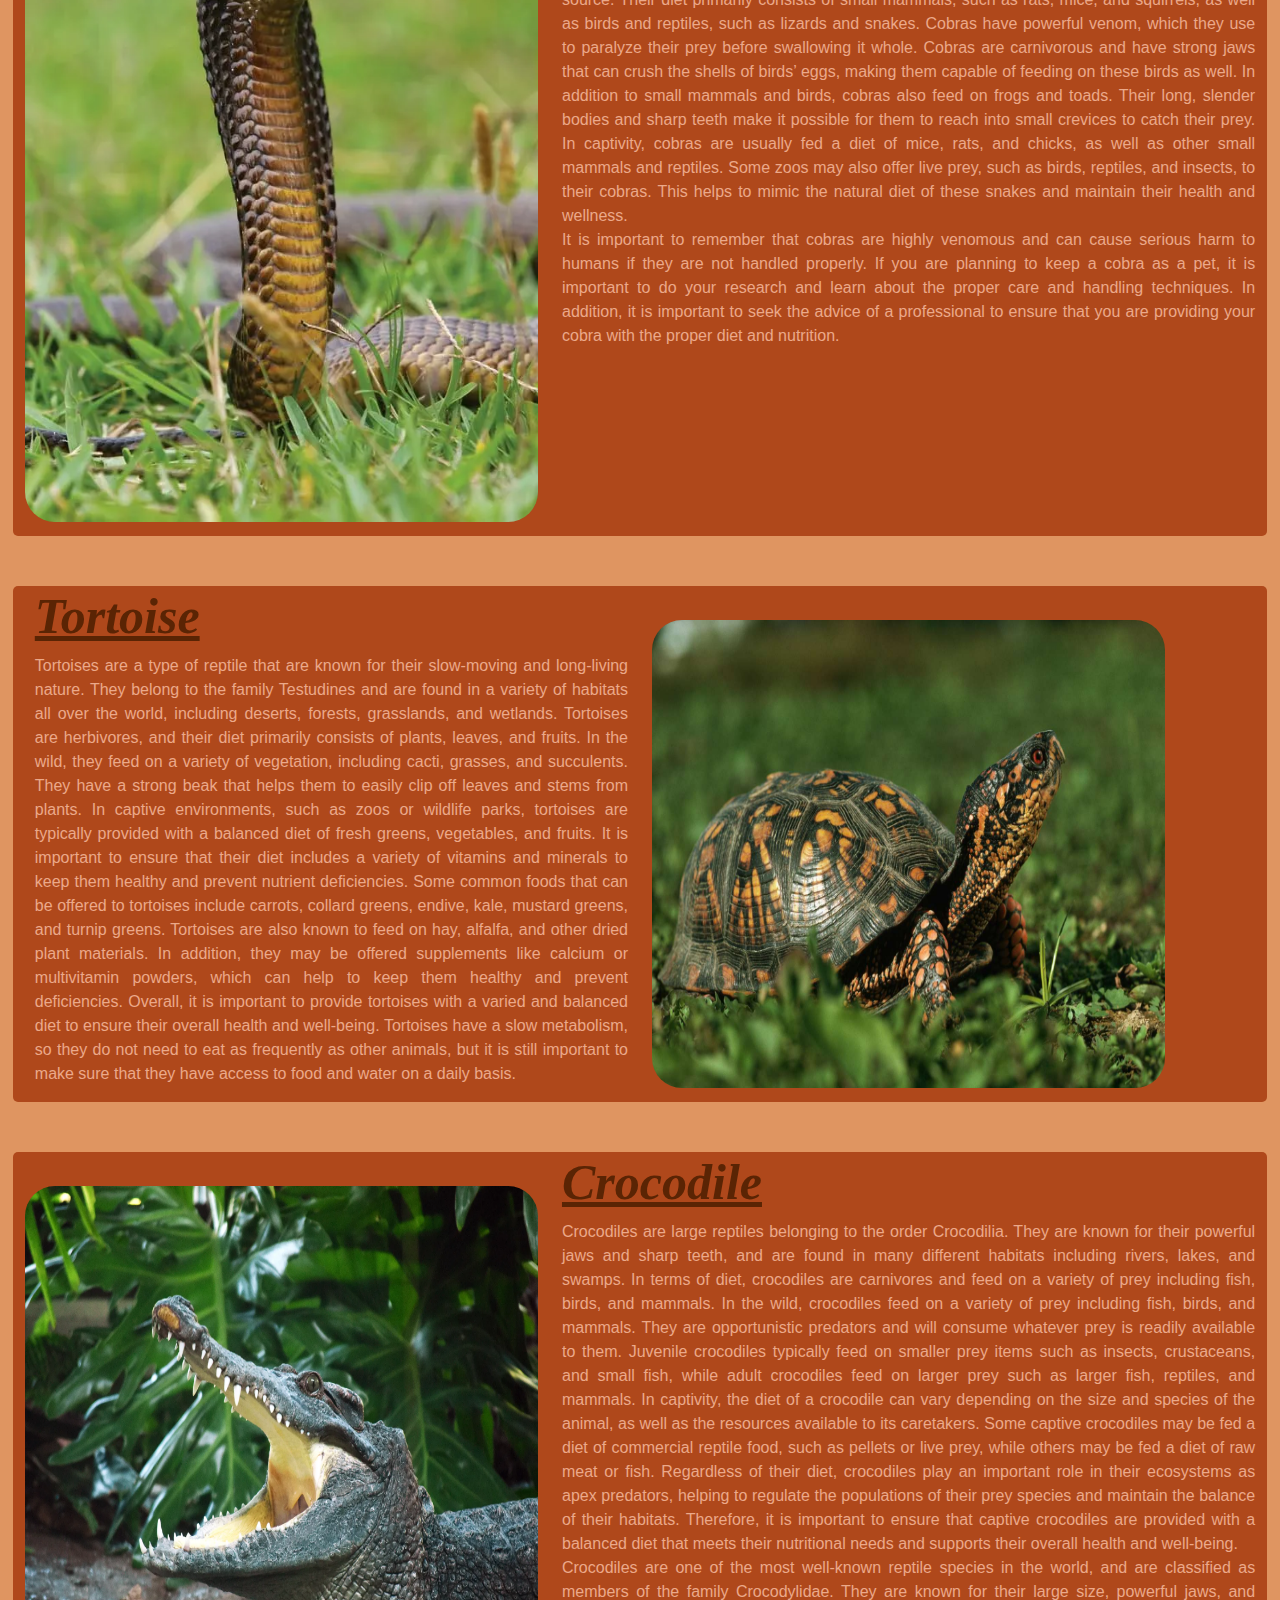
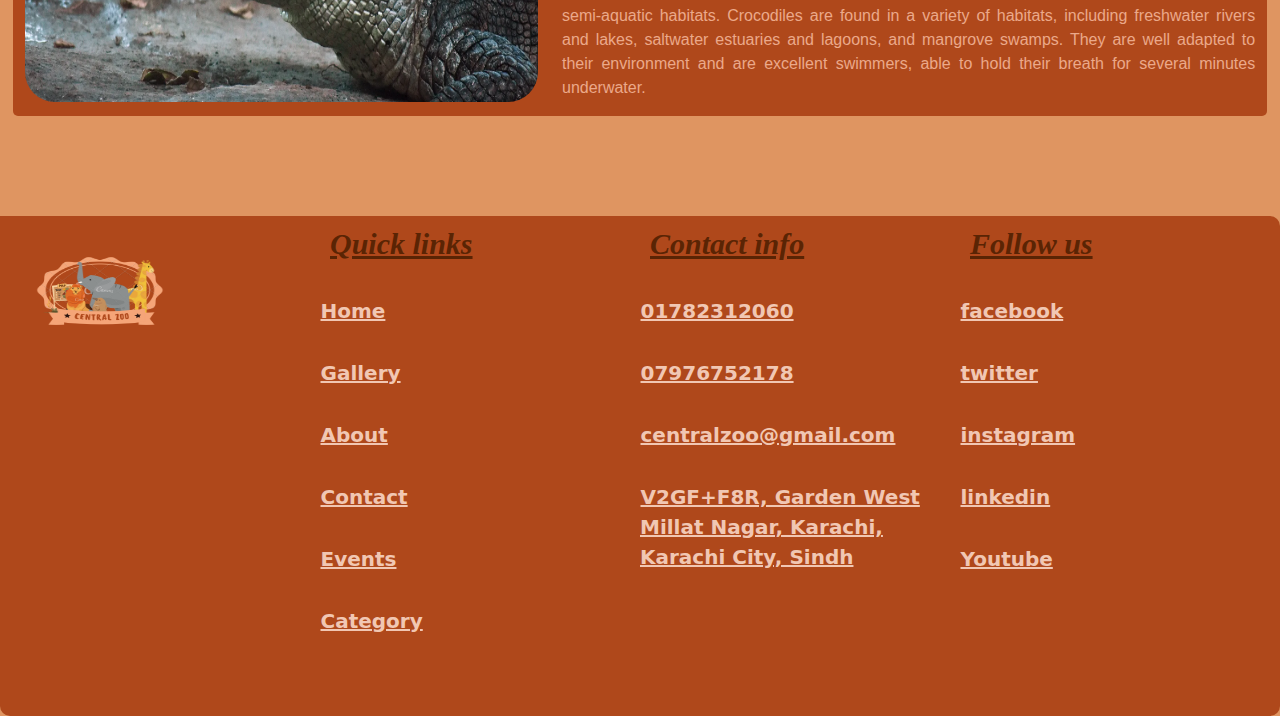
<file: raptails.html>
<!DOCTYPE html>
<html lang="en">

<head>
  <meta charset="UTF-8">
  <meta http-equiv="X-UA-Compatible" content="IE=edge">
  <meta name="viewport" content="width=device-width, initial-scale=1.0">
  <title>Central Zoo</title>
  <!-- Styles CSS -->
  <link rel="stylesheet" href="./css/style.css">

  <!-- Bootstrap CSS -->
  <link rel="stylesheet" href="./css/bootstrap.min.css">

  <!-- Bootstrap JS -->
  <script src="./js/bootstrap.bundle.min.js"></script>

  <style>
    .gall:hover{
      border: 4px solid #582203;
      cursor: pointer;
      transform: scale(1.03);
      transition: all 1s ease;
    }
  </style> 

</head>

<body>
 

  <!-- Navbar Starting-->
  <nav id="nav" class="navbar navbar-expand-lg navbar-dark">
    <div class="container-fluid">
      <a class="navbar-brand" href="#"><img src="./images/logo/1.png" id="logo" width="150" height="100"
          alt="" style="margin-top: -10px;"></a>
      <button class="navbar-toggler" type="button" data-bs-toggle="collapse" data-bs-target="#navbarSupportedContent"
        aria-controls="navbarSupportedContent" aria-expanded="false" aria-label="Toggle navigation">
        <span class="navbar-toggler-icon"></span>
      </button>
      <div class="collapse navbar-collapse" id="navbarSupportedContent">
        <ul id="navitems" class="navbar-nav me-auto mb-2 mb-lg-0">
          <li class="nav-item">
            <a class="nav-link active" aria-current="page" href="index.html">Home</a>
          </li>
          <li class="nav-item">
            <a class="nav-link active" aria-current="page" href="about.html">About Us</a>
          </li>
          <li class="nav-item">
            <a class="nav-link active" aria-current="page" href="gallary.html">Gallery</a>
          </li>
          <li class="nav-item">
            <a class="nav-link active" aria-current="page" href="events.html">Events</a>
          </li>
          <li class="nav-item">
            <a class="nav-link active" aria-current="page" href="animals.html">Animals Category</a>
          </li>
          <li class="nav-item dropdown">
            <a class="nav-link dropdown-toggle" href="#" id="navbarDropdown" role="button" data-bs-toggle="dropdown"
              aria-expanded="false">
              Information
            </a>
            <ul id="brown" class="dropdown-menu" aria-labelledby="navbarDropdown">
              <li><a class="dropdown-item" href="birds.html">Birds</a></li>
              <li><a class="dropdown-item" href="sea animals.html">Sea Animals</a></li>
              <li><a class="dropdown-item" href="raptails.html">Reptails</a></li>
              <li><a class="dropdown-item" href="mammals.html">Mammals</a></li>
              <li><a class="dropdown-item" href="amphabians.html">Amphibians</a></li>
            </ul>
          </li>

          <li class="nav-item dropdown">
            <a class="nav-link dropdown-toggle" href="#" id="navbarDropdown" role="button" data-bs-toggle="dropdown"
              aria-expanded="false">
              Contect Us
            </a>
            <ul id="brown" class="dropdown-menu" aria-labelledby="navbarDropdown">
              <li><a class="dropdown-item" href="queary.html">Query form</a></li>
              <li><a class="dropdown-item" href="feadback.html">Feedback form</a></li>
              <li><a class="dropdown-item" href="booking.html">Booking form</a></li>
            </ul>
          </li>
        </ul>
      </div>
    </div>
  </nav>
  <!-- Navbar Ending -->

<!-- raptiles start -->

<!--  -->
<div class="container-fluid bg">
  <div class="row">
    <div class="col-sm-6 mt-4 mb-4 image" id="col-sm-6">
      <img src="./images/raptails/chameleon.webp" alt="" class="gall">
    </div>
    <div class="col-sm-6">
      <h1>Chameleon</h1>
      <p>Chameleons are a type of reptile that are known for their ability to change color and their long, sticky tongues. They are native to Africa and Madagascar, and are a popular pet in many countries.

        In terms of diet, chameleons are typically insectivores, which means that their diet primarily consists of insects. Some of the most common insects that they eat include crickets, mealworms, and flies. In the wild, chameleons will hunt for food by waiting patiently for insects to come within reach of their sticky tongues, which they then shoot out to capture their prey.
        
        In captivity, it is important to provide chameleons with a varied diet to ensure that they are getting all of the nutrients that they need to thrive. A good diet for a captive chameleon should include live insects such as crickets, as well as dried mealworms, fruit and vegetables. Some chameleons may also benefit from the occasional pinkie mouse or other small prey item.
        
        When feeding chameleons, it is important to ensure that the insects are gut-loaded, which means that they have been fed a nutritious diet before being offered to the chameleon. This helps to ensure that the chameleon is getting all of the nutrients that it needs from its food. Additionally, it is important to avoid feeding chameleons insects that have been treated with pesticides or other harmful chemicals, as this could be toxic to the chameleon.
        <br>Overall, chameleons are relatively easy to care for, and providing them with a balanced and varied diet is an important part of their overall health and well-being. Whether you are a seasoned reptile keeper or are just starting out, it is important to do your research and understand the specific dietary needs of your chameleon so that you can provide it with the best possible care.
      </p>
    </div>
  </div>
</div>

<!--  -->

<!--  -->
<div class="container-fluid bg">
  <div class="row">
    <div id="col" class="col-sm-6">
      <h1>Snake</h1>
      <p>Snakes are a type of reptile that belong to the suborder Serpentes. There are over 3,000 species of snakes found across the world, and they occupy a wide range of habitats including forests, deserts, and grasslands. Snakes are cold-blooded creatures and therefore have to regulate their body temperature by basking in the sun or hiding in the shade.

        In terms of their diet, snakes are carnivores and primarily feed on other animals such as rodents, birds, lizards, and other small mammals. Some species of snakes are constrictors and they use their powerful bodies to squeeze their prey until they die from suffocation. Other species of snakes have sharp teeth and venomous bites that they use to subdue their prey.
        
        When it comes to feeding captive snakes in a zoo or other captive environment, caretakers have to ensure that they are providing the correct diet for the species of snake in their care. For example, some species of snakes will only eat live prey, while others may be trained to eat dead prey or a specific type of food, such as mice or rats.
        
        It is important to provide the correct amount of food for snakes as well, as overfeeding can lead to obesity and other health problems. Additionally, snakes should not be fed live prey that is larger than the width of their bodies, as this can cause injury or death.
        
        It is also essential to maintain the appropriate environment for snakes to ensure that they are healthy and comfortable. This includes providing them with a warm and humid environment, as well as hiding places and perches where they can rest and feel secure. <br>
      </p>
    </div>
    <div class="col-sm-6 mt-4 mb-4 image" id="col-sm-6">
      <img src="./images/raptails/snake.webp" alt="" class="gall">
    </div>
  </div>
</div>

<!--  -->

<!--  -->
<div class="container-fluid bg">
  <div class="row">
    <div class="col-sm-6 mt-4 mb-4 image" id="col-sm-6">
      <img src="./images/raptails/cobraa.webp" alt="" class="gall">
    </div>
    <div class="col-sm-6">
      <h1>Cobra</h1>
      <p>The cobra is a highly venomous species of snake that is widely recognized for its distinctive hood. This snake is a member of the Elapidae family, which includes other species of venomous snakes such as mambas and kraits. Cobras are found in a variety of habitats, including forests, savannas, and deserts. They feed on a wide range of prey, including rodents, birds, and other reptiles.

        Cobras are opportunistic feeders, which means that they will consume any available food source. Their diet primarily consists of small mammals, such as rats, mice, and squirrels, as well as birds and reptiles, such as lizards and snakes. Cobras have powerful venom, which they use to paralyze their prey before swallowing it whole.
        
        Cobras are carnivorous and have strong jaws that can crush the shells of birds’ eggs, making them capable of feeding on these birds as well. In addition to small mammals and birds, cobras also feed on frogs and toads. Their long, slender bodies and sharp teeth make it possible for them to reach into small crevices to catch their prey.
        
        In captivity, cobras are usually fed a diet of mice, rats, and chicks, as well as other small mammals and reptiles. Some zoos may also offer live prey, such as birds, reptiles, and insects, to their cobras. This helps to mimic the natural diet of these snakes and maintain their health and wellness.
        <br>It is important to remember that cobras are highly venomous and can cause serious harm to humans if they are not handled properly. If you are planning to keep a cobra as a pet, it is important to do your research and learn about the proper care and handling techniques. In addition, it is important to seek the advice of a professional to ensure that you are providing your cobra with the proper diet and nutrition.
    </p></div>
  </div>
</div>

<!--  -->

<!--  -->
<div class="container-fluid bg">
  <div class="row">
    <div id="col" class="col-sm-6">
      <h1>Tortoise</h1>
      <p>Tortoises are a type of reptile that are known for their slow-moving and long-living nature. They belong to the family Testudines and are found in a variety of habitats all over the world, including deserts, forests, grasslands, and wetlands.

        Tortoises are herbivores, and their diet primarily consists of plants, leaves, and fruits. In the wild, they feed on a variety of vegetation, including cacti, grasses, and succulents. They have a strong beak that helps them to easily clip off leaves and stems from plants.
        
        In captive environments, such as zoos or wildlife parks, tortoises are typically provided with a balanced diet of fresh greens, vegetables, and fruits. It is important to ensure that their diet includes a variety of vitamins and minerals to keep them healthy and prevent nutrient deficiencies. Some common foods that can be offered to tortoises include carrots, collard greens, endive, kale, mustard greens, and turnip greens.
        
        Tortoises are also known to feed on hay, alfalfa, and other dried plant materials. In addition, they may be offered supplements like calcium or multivitamin powders, which can help to keep them healthy and prevent deficiencies.
        
        Overall, it is important to provide tortoises with a varied and balanced diet to ensure their overall health and well-being. Tortoises have a slow metabolism, so they do not need to eat as frequently as other animals, but it is still important to make sure that they have access to food and water on a daily basis.
        <br>
      </p>
    </div>
    <div  class="col-sm-6 mt-4 mb-4 image" id="col-sm-6">
      <img src="./images/raptails/tartle.jpg" alt="" class="gall">
    </div>
  </div>
</div>

<!--  -->

<!--  -->
<div class="container-fluid bg">
  <div class="row">
    <div class="col-sm-6 mt-4 mb-4 image" id="col-sm-6">
      <img src="./images/raptails/crocodile.webp" alt="" class="gall">
    </div>
    <div class="col-sm-6">
      <h1>Crocodile</h1>
      <p>Crocodiles are large reptiles belonging to the order Crocodilia. They are known for their powerful jaws and sharp teeth, and are found in many different habitats including rivers, lakes, and swamps. In terms of diet, crocodiles are carnivores and feed on a variety of prey including fish, birds, and mammals.

        In the wild, crocodiles feed on a variety of prey including fish, birds, and mammals. They are opportunistic predators and will consume whatever prey is readily available to them. Juvenile crocodiles typically feed on smaller prey items such as insects, crustaceans, and small fish, while adult crocodiles feed on larger prey such as larger fish, reptiles, and mammals.
        
        In captivity, the diet of a crocodile can vary depending on the size and species of the animal, as well as the resources available to its caretakers. Some captive crocodiles may be fed a diet of commercial reptile food, such as pellets or live prey, while others may be fed a diet of raw meat or fish.
        
        Regardless of their diet, crocodiles play an important role in their ecosystems as apex predators, helping to regulate the populations of their prey species and maintain the balance of their habitats. Therefore, it is important to ensure that captive crocodiles are provided with a balanced diet that meets their nutritional needs and supports their overall health and well-being.
        <br>Crocodiles are one of the most well-known reptile species in the world, and are classified as members of the family Crocodylidae. They are known for their large size, powerful jaws, and semi-aquatic habitats.

        Crocodiles are found in a variety of habitats, including freshwater rivers and lakes, saltwater estuaries and lagoons, and mangrove swamps. They are well adapted to their environment and are excellent swimmers, able to hold their breath for several minutes underwater.
    </p></div>
  </div>
</div>

<!--  -->

<!-- raptiles end -->


  <!-- footer section starts  -->

  <section class="footer">

    <div class="box-container">

         <div class="box">
             <img src="./images/logo/1.png" style="width: 200px; height:150px;" class="foot" alt=""  id="logo">
        </div> 

        <div class="box">
            <h3 id="h3">Quick links</h3>
            <a href="#"> <i class="fas fa-arrow-right"></i> Home </a>
            <a href="#"> <i class="fas fa-arrow-right"></i> Gallery </a>
            <a href="#"> <i class="fas fa-arrow-right"></i> About </a>
            <a href="#"> <i class="fas fa-arrow-right"></i> Contact </a>
            <a href="#"> <i class="fas fa-arrow-right"></i> Events </a>
            <a href="#"> <i class="fas fa-arrow-right"></i> Category </a>
        </div>

        <div class="box">
            <h3 id="h3">Contact info</h3>
            <a href="#"> <i class="fas fa-phone"></i> 01782312060 </a>
            <a href="#"> <i class="fas fa-phone"></i> 07976752178 </a>
            <a href="#"> <i class="fas fa-envelope"></i> centralzoo@gmail.com</a>
            <a href="#"> <i class="fas fa-map-marker-alt"></i>V2GF+F8R, Garden West Millat Nagar, Karachi, Karachi City, Sindh <br></a>
        </div>

        <div class="box">
            <h3 id="h3">Follow us</h3>
            <a href="https://m.facebook.com"> <i class="fab fa-facebook-f"></i> facebook </a>
            <a href="https://twitter.com"> <i class="fab fa-twitter"></i> twitter </a>
            <a href="https://www.instagram.com"> <i class="fab fa-instagram"></i> instagram </a>
            <a href="https://www.linkedin.com"> <i class="fab fa-linkedin"></i> linkedin </a>
            <a href="https://www.youtube.com"> <i class="fab fa-youtube"></i> Youtube </a>
        </div>

    </div>
   


</section>  

<!-- footer section ends -->
  

</body>

</html>
</file>
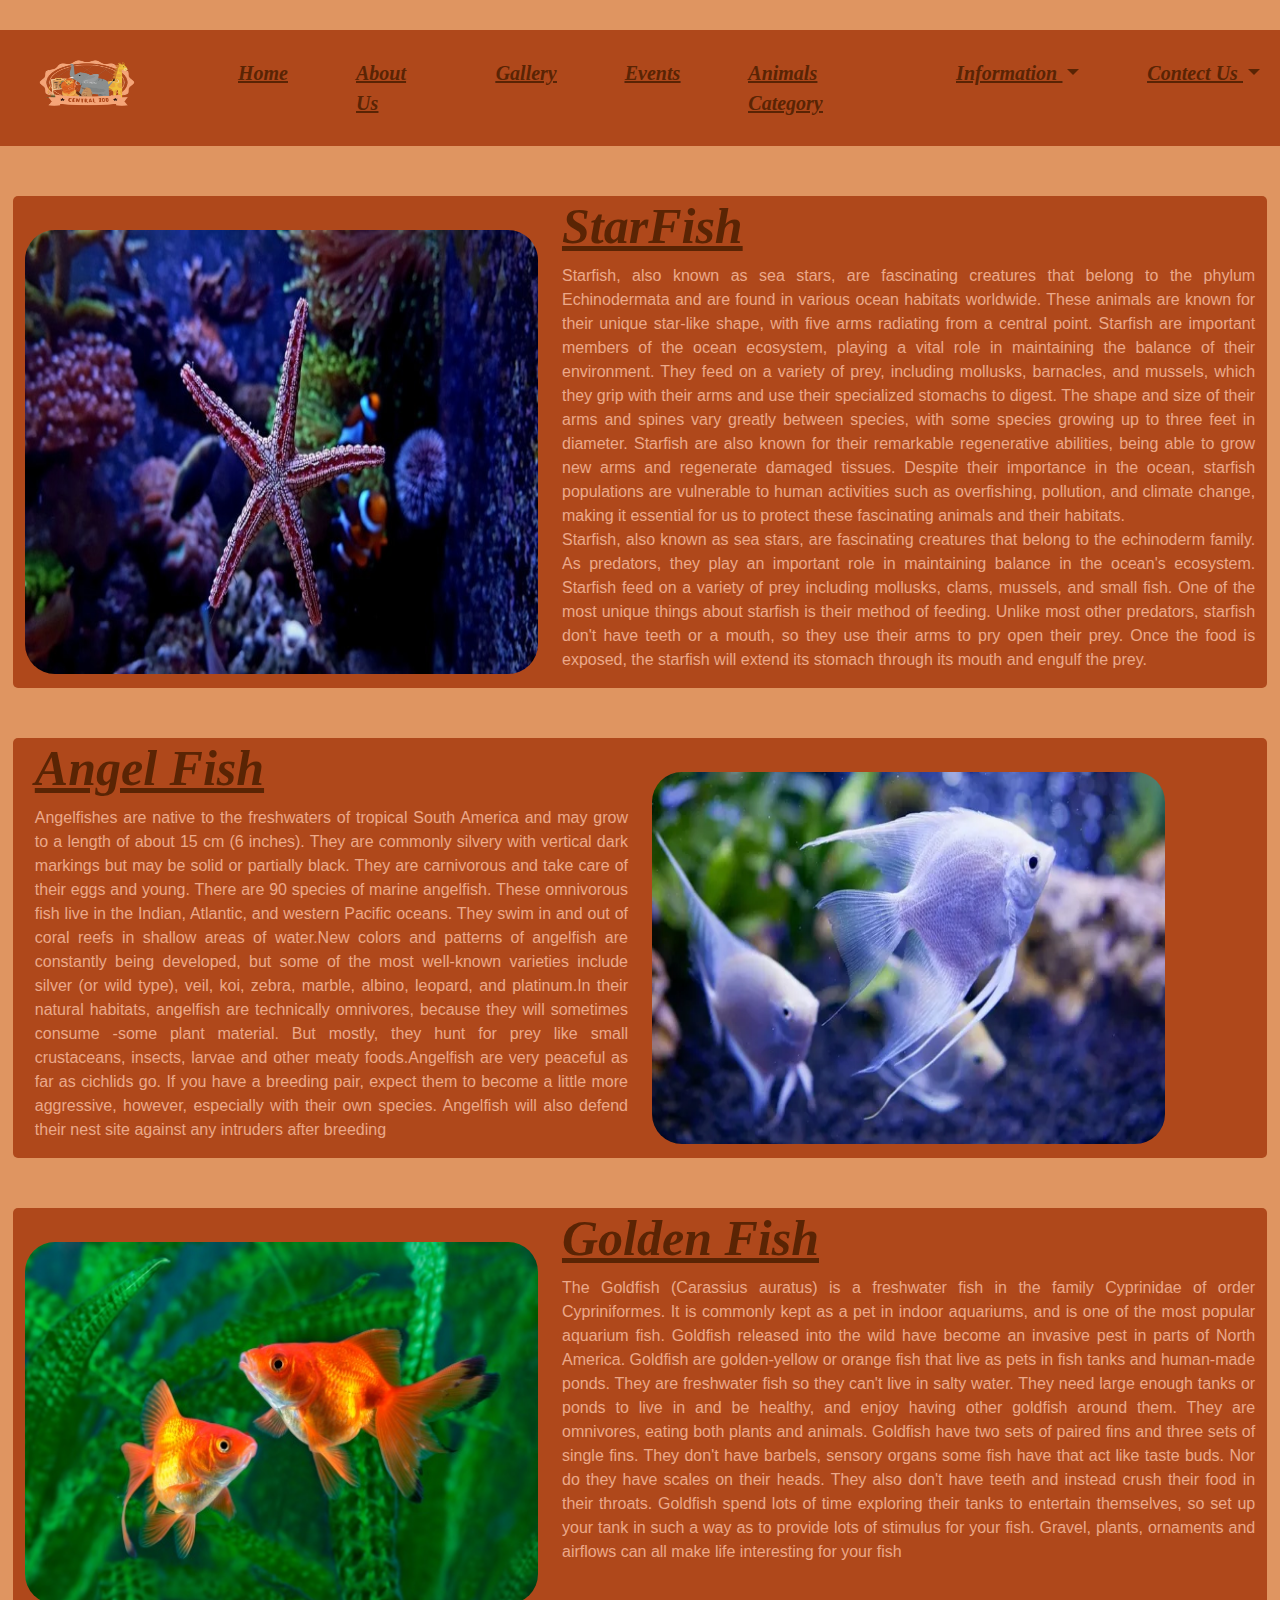
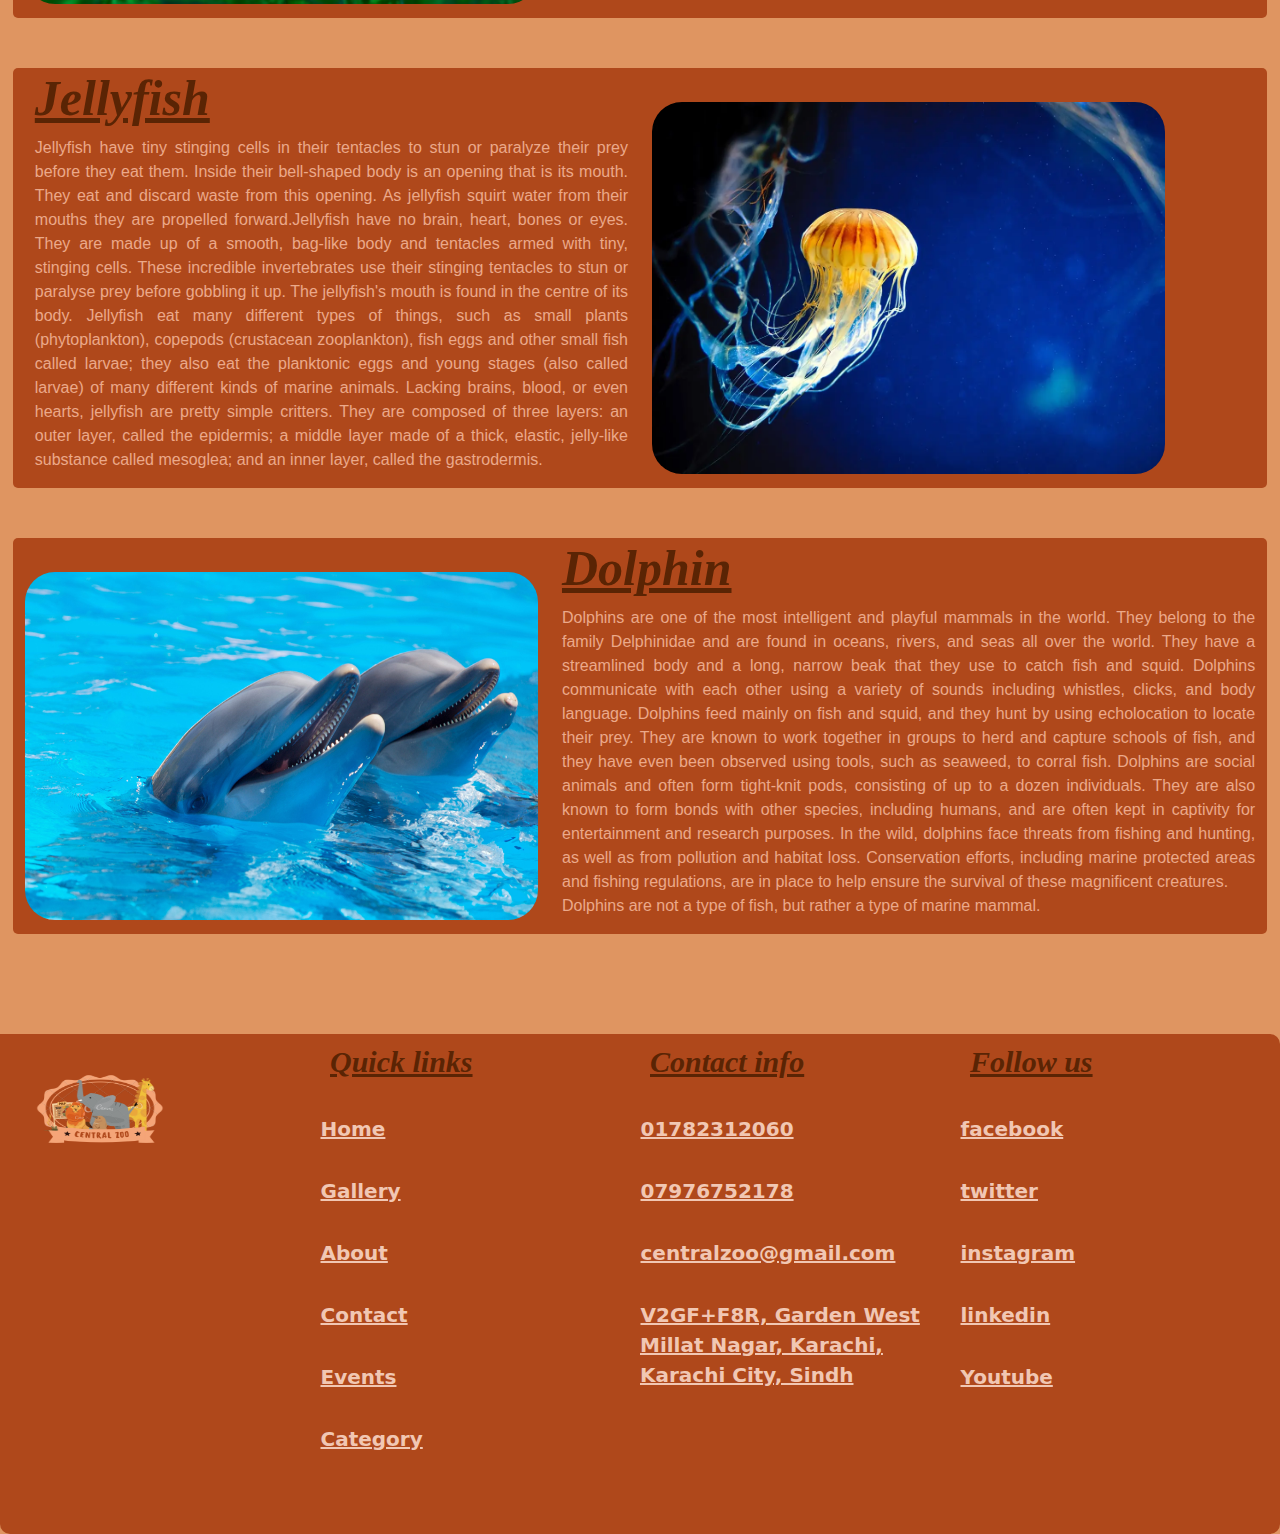
<file: sea animals.html>
<!DOCTYPE html>
<html lang="en">

<head>
  <meta charset="UTF-8">
  <meta http-equiv="X-UA-Compatible" content="IE=edge">
  <meta name="viewport" content="width=device-width, initial-scale=1.0">
  <title>Central Zoo</title>
  <!-- Styles CSS -->
  <link rel="stylesheet" href="./css/style.css">

  <!-- Bootstrap CSS -->
  <link rel="stylesheet" href="./css/bootstrap.min.css">

  <!-- Bootstrap JS -->
  <script src="./js/bootstrap.bundle.min.js"></script>



  <style>
    .gall:hover{
      border: 4px solid #582203;
      cursor: pointer;
      transform: scale(1.03);
      transition: all 1s ease;
    }
  </style>
</head>

<body>


  <!-- Navbar Starting-->
  <nav id="nav" class="navbar navbar-expand-lg navbar-dark">
    <div class="container-fluid">
      <a class="navbar-brand" href="#"><img src="./images/logo/1.png" id="logo" width="150" height="100"
          alt="" style="margin-top: -10px;"></a>
      <button class="navbar-toggler" type="button" data-bs-toggle="collapse" data-bs-target="#navbarSupportedContent"
        aria-controls="navbarSupportedContent" aria-expanded="false" aria-label="Toggle navigation">
        <span class="navbar-toggler-icon"></span>
      </button>
      <div class="collapse navbar-collapse" id="navbarSupportedContent">
        <ul id="navitems" class="navbar-nav me-auto mb-2 mb-lg-0">
          <li class="nav-item">
            <a class="nav-link active" aria-current="page" href="index.html">Home</a>
          </li>
          <li class="nav-item">
            <a class="nav-link active" aria-current="page" href="about.html">About Us</a>
          </li>
          <li class="nav-item">
            <a class="nav-link active" aria-current="page" href="gallary.html">Gallery</a>
          </li>
          <li class="nav-item">
            <a class="nav-link active" aria-current="page" href="events.html">Events</a>
          </li>
          <li class="nav-item">
            <a class="nav-link active" aria-current="page" href="animals.html">Animals Category</a>
          </li>
          <li class="nav-item dropdown">
            <a class="nav-link dropdown-toggle" href="#" id="navbarDropdown" role="button" data-bs-toggle="dropdown"
              aria-expanded="false">
              Information
            </a>
            <ul id="brown" class="dropdown-menu" aria-labelledby="navbarDropdown">
              <li><a class="dropdown-item" href="birds.html">Birds</a></li>
              <li><a class="dropdown-item" href="sea animals.html">Sea Animals</a></li>
              <li><a class="dropdown-item" href="raptails.html">Reptails</a></li>
              <li><a class="dropdown-item" href="mammals.html">Mammals</a></li>
              <li><a class="dropdown-item" href="amphabians.html">Amphibians</a></li>
            </ul>
          </li>

          <li class="nav-item dropdown">
            <a class="nav-link dropdown-toggle" href="#" id="navbarDropdown" role="button" data-bs-toggle="dropdown"
              aria-expanded="false">
              Contect Us
            </a>
            <ul id="brown" class="dropdown-menu" aria-labelledby="navbarDropdown">
              <li><a class="dropdown-item" href="queary.html">Query form</a></li>
              <li><a class="dropdown-item" href="feadback.html">Feedback form</a></li>
              <li><a class="dropdown-item" href="booking.html">Booking form</a></li>
            </ul>
          </li>
        </ul>
      </div>
    </div>
  </nav>
  <!-- Navbar Ending -->

<!-- sea animals start -->

<!--  -->

<div class="container-fluid bg">
  <div class="row">
    <div class="col-sm-6 mt-4 mb-4 image" id="col-sm-6">
      <img src="./images/sea animals/starfish.jpg" alt="" class="gall" class="gall">
    </div>
    <div class="col-sm-6">
      <h1>StarFish</h1>
      <p>Starfish, also known as sea stars, are fascinating creatures that belong to the phylum Echinodermata and are found in various ocean habitats worldwide. These animals are known for their unique star-like shape, with five arms radiating from a central point. Starfish are important members of the ocean ecosystem, playing a vital role in maintaining the balance of their environment. They feed on a variety of prey, including mollusks, barnacles, and mussels, which they grip with their arms and use their specialized stomachs to digest. The shape and size of their arms and spines vary greatly between species, 
        with some species growing up to three feet in diameter. Starfish are also known for their remarkable regenerative abilities, being able to grow new arms and regenerate damaged tissues. Despite their importance in the ocean, starfish populations are vulnerable to human activities such as overfishing, pollution, and climate change, making it essential for us to protect these fascinating animals and their habitats. <br> Starfish, also known as sea stars, are fascinating creatures that belong to the echinoderm family. As predators, they play an important role in maintaining balance in the ocean's ecosystem. Starfish feed on a variety of prey including mollusks, clams, mussels, and small fish.

        One of the most unique things about starfish is their method of feeding. Unlike most other predators, starfish don't have teeth or a mouth, so they use their arms to pry open their prey. Once the food is exposed, the starfish will extend its stomach through its mouth and engulf the prey.
      </p>
    </div>
  </div>
</div>

<!--  -->

<!--  -->

<div class="container-fluid bg">
  <div class="row">
    <div id="col" class="col-sm-6">
      <h1>Angel Fish</h1>
      <p>  
       Angelfishes are native to the freshwaters of tropical South America and may grow to a length of about 15 cm (6 inches).
       They are commonly silvery with vertical dark markings but may be solid or partially black. They are carnivorous and take care
       of their eggs and young. There are 90 species of marine angelfish. These omnivorous fish live in the Indian, Atlantic,
        and western Pacific oceans. They swim in and out of coral reefs in shallow areas of water.New colors and patterns of
         angelfish are constantly being developed, but some of the most well-known varieties include silver (or wild type), veil,
          koi, zebra, marble, albino, leopard, and platinum.In their natural habitats, angelfish are technically omnivores,
       because they will sometimes consume -some plant material. But mostly, they hunt for prey like small crustaceans, insects, 
       larvae and other meaty foods.Angelfish are very peaceful as far as cichlids go. If you have a breeding pair, expect them to
        become a little more aggressive, however, especially with their own species. Angelfish will also defend their nest site against 
        any intruders after breeding
      </p>
    </div>
    <div  class="col-sm-6 mt-4 mb-4" id="col-sm-6">
      <img src="./images/sea animals/angel fish.webp" alt="" class="gall">
    </div>
  </div>
</div>

<!--  -->
<!--  -->
<div class="container-fluid bg">
  <div class="row">
    <div class="col-sm-6 mt-4 mb-4 image" id="col-sm-6">
      <img src="./images/sea animals/golden fish.jpg" alt="" class="gall">
    </div>
    <div class="col-sm-6">
      <h1>Golden Fish</h1>
      <p>
        The Goldfish (Carassius auratus) is a freshwater fish in the family Cyprinidae of order Cypriniformes. It is commonly kept as a pet in indoor aquariums, and is one of the most popular aquarium fish. Goldfish released into the wild have become an invasive pest in parts of North America.
        Goldfish are golden-yellow or orange fish that live as pets in fish tanks and human-made ponds. They are freshwater fish so they can't live in salty water. They need large enough tanks or ponds to live in and be healthy, and enjoy having other goldfish around them. They are omnivores, eating both plants and animals.
        Goldfish have two sets of paired fins and three sets of single fins. They don't have barbels, sensory organs some fish have that act like taste buds. Nor do they have scales on their heads. They also don't have teeth and instead crush their food in their throats.
        Goldfish spend lots of time exploring their tanks to entertain themselves, so set up your tank in such a way as to provide lots of stimulus for your fish. Gravel, plants, ornaments and airflows can all make life interesting for your fish
      </p>
    </div>
  </div>
</div>

<!--  -->

<!--  -->

<div class="container-fluid bg">
  <div class="row">
    <div id="col" class="col-sm-6">
      <h1>Jellyfish</h1>
      <p>
        Jellyfish have tiny stinging cells in their tentacles to stun or paralyze their prey before they eat them.
        Inside their bell-shaped body is an opening that is its mouth. They eat and discard waste from this opening. 
        As jellyfish squirt water from their mouths they are propelled forward.Jellyfish have no brain, heart, bones or eyes.
        They are made up of a smooth, bag-like body and tentacles armed with tiny, stinging cells. These incredible invertebrates
        use their stinging tentacles to stun or paralyse prey before gobbling it up. The jellyfish's mouth is found in the centre of its body.
        Jellyfish eat many different types of things, such as small plants (phytoplankton), copepods (crustacean zooplankton), fish eggs and other
        small fish called larvae; they also eat the planktonic eggs and young stages (also called larvae) of many different kinds of marine animals.
        Lacking brains, blood, or even hearts, jellyfish are pretty simple critters. They are composed of three layers: an outer layer, called the 
        epidermis; a middle layer made of a thick, elastic, jelly-like substance called mesoglea; and an inner layer, called the gastrodermis.
     
      </p>
    </div>
    <div class="col-sm-6 mt-4 mb-4" id="col-sm-6">
      <img src="./images/sea animals/jellyfish.webp" alt="" class="gall">
    </div>
  </div>
</div>

<!--  -->

<!--  -->
<div class="container-fluid bg">
  <div class="row">
    <div class="col-sm-6 mt-4 mb-4 image" id="col-sm-6">
      <img src="./images/sea animals/dolfhin.jpg" alt="" class="gall">
    </div>
    <div class="col-sm-6">
      <h1>Dolphin</h1>
      <p>Dolphins are one of the most intelligent and playful mammals in the world. They belong to the family Delphinidae and are found in oceans, rivers, and seas all over the world. They have a streamlined body and a long, narrow beak that they use to catch fish and squid. Dolphins communicate with each other using a variety of sounds including whistles, clicks, and body language.

        Dolphins feed mainly on fish and squid, and they hunt by using echolocation to locate their prey. They are known to work together in groups to herd and capture schools of fish, and they have even been observed using tools, such as seaweed, to corral fish.
        
        Dolphins are social animals and often form tight-knit pods, consisting of up to a dozen individuals. They are also known to form bonds with other species, including humans, and are often kept in captivity for entertainment and research purposes.
        
        In the wild, dolphins face threats from fishing and hunting, as well as from pollution and habitat loss. Conservation efforts, including marine protected areas and fishing regulations, are in place to help ensure the survival of these magnificent creatures. <br>
        Dolphins are not a type of fish, but rather a type of marine mammal. 
      </p>
    </div>
  </div>
</div>
<!--  -->
  <!-- sea animals end -->
  <!-- footer section starts  -->

  <section class="footer">

    <div class="box-container">

         <div class="box">
             <img src="./images/logo/1.png" style="width: 200px; height:150px;" class="foot" alt=""  id="logo">
        </div> 

        <div class="box">
            <h3 id="h3">Quick links</h3>
            <a href="#"> <i class="fas fa-arrow-right"></i> Home </a>
            <a href="#"> <i class="fas fa-arrow-right"></i> Gallery </a>
            <a href="#"> <i class="fas fa-arrow-right"></i> About </a>
            <a href="#"> <i class="fas fa-arrow-right"></i> Contact </a>
            <a href="#"> <i class="fas fa-arrow-right"></i> Events </a>
            <a href="#"> <i class="fas fa-arrow-right"></i> Category </a>
        </div>

        <div class="box">
            <h3 id="h3">Contact info</h3>
            <a href="#"> <i class="fas fa-phone"></i> 01782312060 </a>
            <a href="#"> <i class="fas fa-phone"></i> 07976752178 </a>
            <a href="#"> <i class="fas fa-envelope"></i> centralzoo@gmail.com</a>
            <a href="#"> <i class="fas fa-map-marker-alt"></i>V2GF+F8R, Garden West Millat Nagar, Karachi, Karachi City, Sindh <br></a>
        </div>

        <div class="box">
            <h3 id="h3">Follow us</h3>
            <a href="https://m.facebook.com"> <i class="fab fa-facebook-f"></i> facebook </a>
            <a href="https://twitter.com"> <i class="fab fa-twitter"></i> twitter </a>
            <a href="https://www.instagram.com"> <i class="fab fa-instagram"></i> instagram </a>
            <a href="https://www.linkedin.com"> <i class="fab fa-linkedin"></i> linkedin </a>
            <a href="https://www.youtube.com"> <i class="fab fa-youtube"></i> Youtube </a>
        </div>

    </div>
   


</section>  

<!-- footer section ends -->
  

</body>

</html>
</file>
<file: css/style.css>
@font-face {
    font-family: 'Lucida Sans', 'Lucida Sans Regular', 'Lucida Grande', 'Lucida Sans Unicode', Geneva, Verdana, sans-serif;
    src: url('../fonts/JejuHallasan.ttf.woff') format('woff'),
        url('../fonts/JejuHallasan.ttf.svg#JejuHallasan') format('svg'),
        url('../fonts/JejuHallasan.ttf.eot'),
        url('../fonts/JejuHallasan.ttf.eot?#iefix') format('embedded-opentype');
    font-weight: normal;
    font-style: normal;
}


* {
    padding: 0;
    margin: 0;
    box-sizing: border-box;
}

body {
    background-color: #df9561 !important;
    overflow: visible;
}

/*********************************
navbar
*********************************/

/* video{
    margin-top: 100px; 
    margin-left: 30%;
    margin-bottom: 5%;
} */

#brown {
    background-color: #af481b;
    /* font-family: 'Lucida Sans', 'Lucida Sans Regular', 'Lucida Grande', 'Lucida Sans Unicode', Geneva, Verdana, sans-serif; */
    font-size: 22px;
    /* margin-left: 50px; */
    margin-top: 12px;
    font-family: '';
}

#logo:hover {
    background-color: #5a2404;
    cursor: pointer;
    transform: scale(1.03);
    transition: all 1s ease;
}

#brown li a {
    color: rgb(245, 161, 136);
}

#nav {
    background-color: #af481b;
    font-family: 'Franklin Gothic Medium', '';
    margin-top: 30px;
    font-weight: bold;
    text-decoration: underline;
    font-style: oblique;
    /* font-size: 20px;  */
    width: 100%;



}

.nav-item {
    margin-left: 10px;
}

#nav li a {
    color: #5a2404;
    padding-left: 40px;
    margin-left: 10px;
    /* text-align: right; */
    font-weight: bold;
    text-decoration: underline;
    font-style: oblique;
    font-size: 20px;

}

#nav li a:hover {
    color: #eba98a;
    padding-left: 40px;

}

#slider p {
    margin-bottom: 0%;
    font-size: 12px;
}

.h1 {
    color: #5a2404;
    font-family: '';
    font-size: 10px;
    text-align: center;

}

#h1 {
    color: #522003;
    text-decoration: underline;
    font-style: oblique;
    font-size: 50px;
    font-weight: bold;
    font-family: '';
    margin-top: 100px;
    margin-left: 60%;
}

.head {
    color: #ab5800;
    font-family: '';
    text-align: center;
    /* margin-left: 60%; */

}

#he {
    color: #331606;
    text-decoration: underline;
    font-style: oblique;
    font-size: 50px;
    font-weight: bold;
    font-family: '';
    /* margin-top: 100px; */
    /* margin-left: 60%; */
}

#carouselExampleSlidesOnly {
    margin-top: 30px;
}

/*********************************
content index
*********************************/
.bg {
    width: 98% !important;
    height: 100%;
    border-radius: 5px;
    background-color: #af481b;
    margin-top: 50px;
    text-align: left;
    padding-left: -50px;

}


.table,
th,
td {
    border: 2px solid rgb(82, 28, 3);
    border-spacing: 0px;
    text-align: center;
    font-family: 'Lucida Sans', 'Lucida Sans Regular', 'Lucida Grande', 'Lucida Sans Unicode', Geneva, Verdana, sans-serif;
    color: #eba98a;

}
#col-sm-6 img {
    width: 85%;
    height: 100% !important;
    
  
}


.col-sm-6 img {
    width: 85%;
    height: 300px !important;
    margin: 10px 0px;
    /* padding: 50px px 54px 34px; */
    border-radius: 30px;
    /* margin-top: 50px; */
}

.col-sm-6 h1 {
    /* font-family: 'Lucida Sans', 'Lucida Sans Regular', 'Lucida Grande', 'Lucida Sans Unicode', Geneva, Verdana, sans-serif;*/
    text-align: justify;
    margin-left: -90px;
    color: #5a2404;
    text-decoration: underline;
    font-style: oblique;
    font-size: 50px;
    font-weight: bold;
    font-family: '';

}

.col-sm-6 h1 .hover {
    color: #d18662;
}

.col-sm-6 p {
    font-family: 'Lucida Sans', 'Lucida Sans Regular', 'Lucida Grande', 'Lucida Sans Unicode', Geneva, Verdana, sans-serif;
    text-align: justify;
    margin-left: -90px;
    color: #eba98a;
}



#col img {
     width: 85%;
    height: 100%; 
    border-radius: 30px;
    margin-left: 10%;
}

#col h1 {
    /* font-family: 'Lucida Sans', 'Lucida Sans Regular', 'Lucida Grande', 'Lucida Sans Unicode', Geneva, Verdana, sans-serif; */
    text-align: justify;
    margin-left: 10px;
    font-family: '';

}

#col p {
    font-family: 'Lucida Sans', 'Lucida Sans Regular', 'Lucida Grande', 'Lucida Sans Unicode', Geneva, Verdana, sans-serif;
    text-align: justify;
    margin-left: 10px;
}


/*********************************
about
*********************************/

.containermarketing {
    margin-top: 50px;
    margin-left: 20px;
    margin-right: 20px;
    border-radius: 5px;
    /* background-color: #af481b; */
    width: 95%;
    height: 98%;
    text-align: center;
    padding-left: -50px;
    margin-bottom: 60px;
    display: block;

}

#btnn {
    background-color: #632d0e;
    color: #d18662;
}

.h1 {
    font-family: 'Lucida Sans', 'Lucida Sans Regular', 'Lucida Grande', 'Lucida Sans Unicode', Geneva, Verdana, sans-serif;
    text-align: justify;
    margin-left: -90px;
    color: #5a2404;
    text-decoration: underline;
    font-style: oblique;
    font-size: 50px;
    font-weight: bold;
    text-align: center;

}

#na {
    background-color: #d18662;
    border: 2px solid #5a2404;
    border-radius: 10px;
    text-align: center;
    color: #5a2404;
    font-size: 20px;
    width: 35%;
    height: 19%;
    margin-left: 32.5%;
    margin-top: 1%;
}


/*********************************
animals
*********************************/

.gall {
    margin-top: 100px;
    margin-left: 20px;
    margin-right: 20px;
    border-radius: 5px;
    background-color: #af481b;
    width: 70%;
    height: 70%;
    text-align: center;
    padding-left: -50px;

}

#gal1 {
    margin-left: 380px;
}

#gal2 {
    margin-left: 380px;
}

/* #gal {

} */

.lead {
    margin-top: 100px;
    margin-left: 20px;
    margin-right: 20px;
}

.featurette-heading {

    margin-top: 100px;
    margin-left: 20px;
    margin-right: 20px;
}



.col-md-5:hover {
    border: 4px solid #914c25;
    cursor: pointer;
    transform: scale(1.03);
    transition: all 1s ease;
}

#headding {
    border: 3px solid #5a2404;
    background-color: #af481b;
    text-align: center;
    border-radius: 20px;
    margin-top: 20px;
    width: 400px;
    height: 60px;
    color: #5a2404;
    text-decoration: underline;
    font-style: oblique;
    font-size: 40px;
    font-weight: bold;
    margin-left: 35%;
    font-family: '';
}

#btn {
    background-color: #df9561;
    color: #5a2404;
    width: 300px;
    height: 60px;
    border-color: #582203 3px solid;
    border-radius: 5px;
    text-decoration: underline;
    font-style: oblique;
    font-size: 30px;
    font-weight: bold;
    font-family: '';
    text-align: center;
    border-style: double;
    margin-top: 50;
}

#btn.hover {
    color: #d18662;
}

#hea {
    border: 3px solid #5a2404;
    background-color: #af481b;
    text-align: center;
    border-radius: 20px;
    margin-top: 50px;
    width: 300px;
    height: 60px;
    color: #5a2404;
    text-decoration: underline;
    font-style: oblique;
    font-size: 40px;
    font-weight: bold;
    margin-left: 15%;
    font-family: '';
}

#h {
    border: 3px solid #5a2404;
    background-color: #df9561;
    text-align: center;
    border-radius: 20px;
    margin-top: 50px;
    width: 300px;
    height: 60px;
    color: #5a2404;
    text-decoration: underline;
    font-style: oblique;
    font-size: 40px;
    font-weight: bold;
    margin-left: 18%;
    font-family: '';
}

.pera {
    margin-top: 15%;
    margin-left: 5%;
    margin-right: 5%;
    font-size: 20px;
    text-align: center;
    font-style: italic;
    color: #df9561;
    font-weight: bold;
}

/*********************************
gallery
*********************************/
.gallery-item {
    border-radius: 10px;
    height: 100px !important;
    /* width: 60%;
    height: 20%; */
    /* margin-top: 9%; */

}



/* .row{
    margin-left: 5%;
} */


#name {
    background-color: #d18662;
    border: 2px solid #5a2404;
    border-radius: 10px;
    text-align: center;
    color: #5a2404;
    font-size: 20px;
    width: 60%;
    height: 30px;
    margin-left: 20%;
    margin-top: 1%;
    margin-bottom: 10px;

}
/* 
#hover :hover {
    border: 4px solid #582203;
    cursor: pointer;
    transform: scale(1.03);
    transition: all 1s ease;
}  */




/*********************************
 booking form
*********************************/
.form {
    background-color: #a1461f;
    /* margin-top: 100px;
    margin-left: 20px;
    margin-right: 20px; */
}

div.elem-group {
    margin: 20px 0;


}

div.elem-group.inlined {
    width: 49%;
    display: inline-block;
    /* float : left; */
    margin-left: 1%;
}

label {
    display: block;
    font-family: 'Nanum Gothic';
    padding-bottom: 10px;
    font-size: 1.25em;
}

input,
select,
textarea {
    border-radius: 10px;
    border: 2px solid #777;
    box-sizing: border-box;
    font-size: 2px;
    font-family: 'Nanum Gothic';
    width: 50%;
    padding: 10px;
}

div.elem-group.inlined input {
    width: 60%;
    /* display: inline-block; */
}

textarea {
    height: 250px;
}

/* hr {
    border: 2px dotted #4d2211;
  } */

button {
    height: 50px;
    background: rgb(255, 136, 0);
    border: none;
    color: white;
    font-size: 1.25em;
    font-family: 'Nanum Gothic';
    border-radius: 4px;
    cursor: pointer;
}

button:hover {
    border: 2px solid black;
}


/*********************************
 Feadback form
*********************************/
#formname {
    border: 3px solid #5a2404;
    background-color: #df9561;
    text-align: center;
    border-radius: 20px;
    margin-top: 20px;
    width: 300px;
    height: 60px;
    color: #5a2404;
    text-decoration: underline;
    font-style: oblique;
    font-size: 40px;
    font-weight: bold;
    margin-left: 1%;
    font-family: '';
}

.form {
    background-color: #af481b;
    width: 100%;
    border-radius: 15px;
    font-family: '';
    color: #5a2404;
    /* margin-left: 25%; */
}

#headd {
    border: 3px solid #5a2404;
    background-color: #be6f4d;
    text-align: center;
    border-radius: 20px;
    margin-top: 20px;
    width: 300px;
    height: 60px;
    color: #5a2404;
    text-decoration: underline;
    font-style: oblique;
    font-size: 40px;
    font-weight: bold;
    margin-left: 1%;
    font-family: '';
}

#contactform {
    text-align: center;
    margin-top: 0px;
    color: #5a2404;
}

input[type=text],
select#title,
textarea {
    width: 100%;
    height: 70%;
    padding: 10px;
    border: 3px solid #5a2404;
    margin-top: 3px;
    margin-bottom: 18px;
    resize: vertical;
}

.form-cm {
    padding: 10px;
    margin-right: 90px;
}

#namefield {
    background-color: #df9561;
    color: #5a2404;
}

#email {
    background-color: #df9561;
    color: #5a2404;
}

#title {
    background-color: #df9561;
    color: #5a2404;
}

#subject {
    background-color: #df9561;
    color: #5a2404;
}

.buttoncf {
    font-family: '';
    width: 70%;
    height: 50px;
    font-size: 22px;
    border-radius: 20px;
    margin-left: 30px;
    margin-top: 30px;
    background-color: #5a2404;
    color: #df9561;
    margin-bottom: 20px;
}

#phone {
    background-color: #df9561;
    color: #5a2404;
}

#password {
    background-color: #df9561;
    color: #5a2404;
}

#comfirm-password {
    background-color: #df9561;
    color: #5a2404;
}

/*********************************
 Footer
*********************************/
.footer {
    background: #af481b;
    margin-top: 100PX;
    /* margin-left: 10PX;
    margin-right: 10PX; */
    /* margin-bottom: 30PX; */
    height: 500px;
    border-radius: 10px;

}

.footer .box-container {
    display: grid;
    grid-template-columns: repeat(auto-fit, minmax(25px, 1fr));
    /* gap:1.5rem;   */
}


.foot {
    width: 100%;
    height: 100%;
}

.footer .box-container .box h3 {
    font-size: 30px;
    padding: 10px;
    color: #5a2404;
    font-style: italic;
    font-weight: bold;
    text-decoration: underline;
    font-family: '';
}

.footer .box-container .box a {
    display: block;
    font-size: 20px;
    padding: 1rem 0;
    color: #f1c7b3;
    font-weight: bold;
}

.footer .box-container .box a i {
    padding-right: .5px;
    color: var(--main-color);
}

.footer .box-container .box a:hover i {
    padding-right: 1.5rem;
    color: #5a2404;
}

.footer .credit {
    text-align: center;
    border-top: .1rem solid #222;
    color: #f1c7b3;
    padding: 2rem;
    padding-top: 2.5rem;
    margin-top: 1rem;
    font-size: 30px;
}

.footer .credit span {
    color: var(--main-color);
}







/* w-80 shadow-1-strong mb-2 */
</file>
